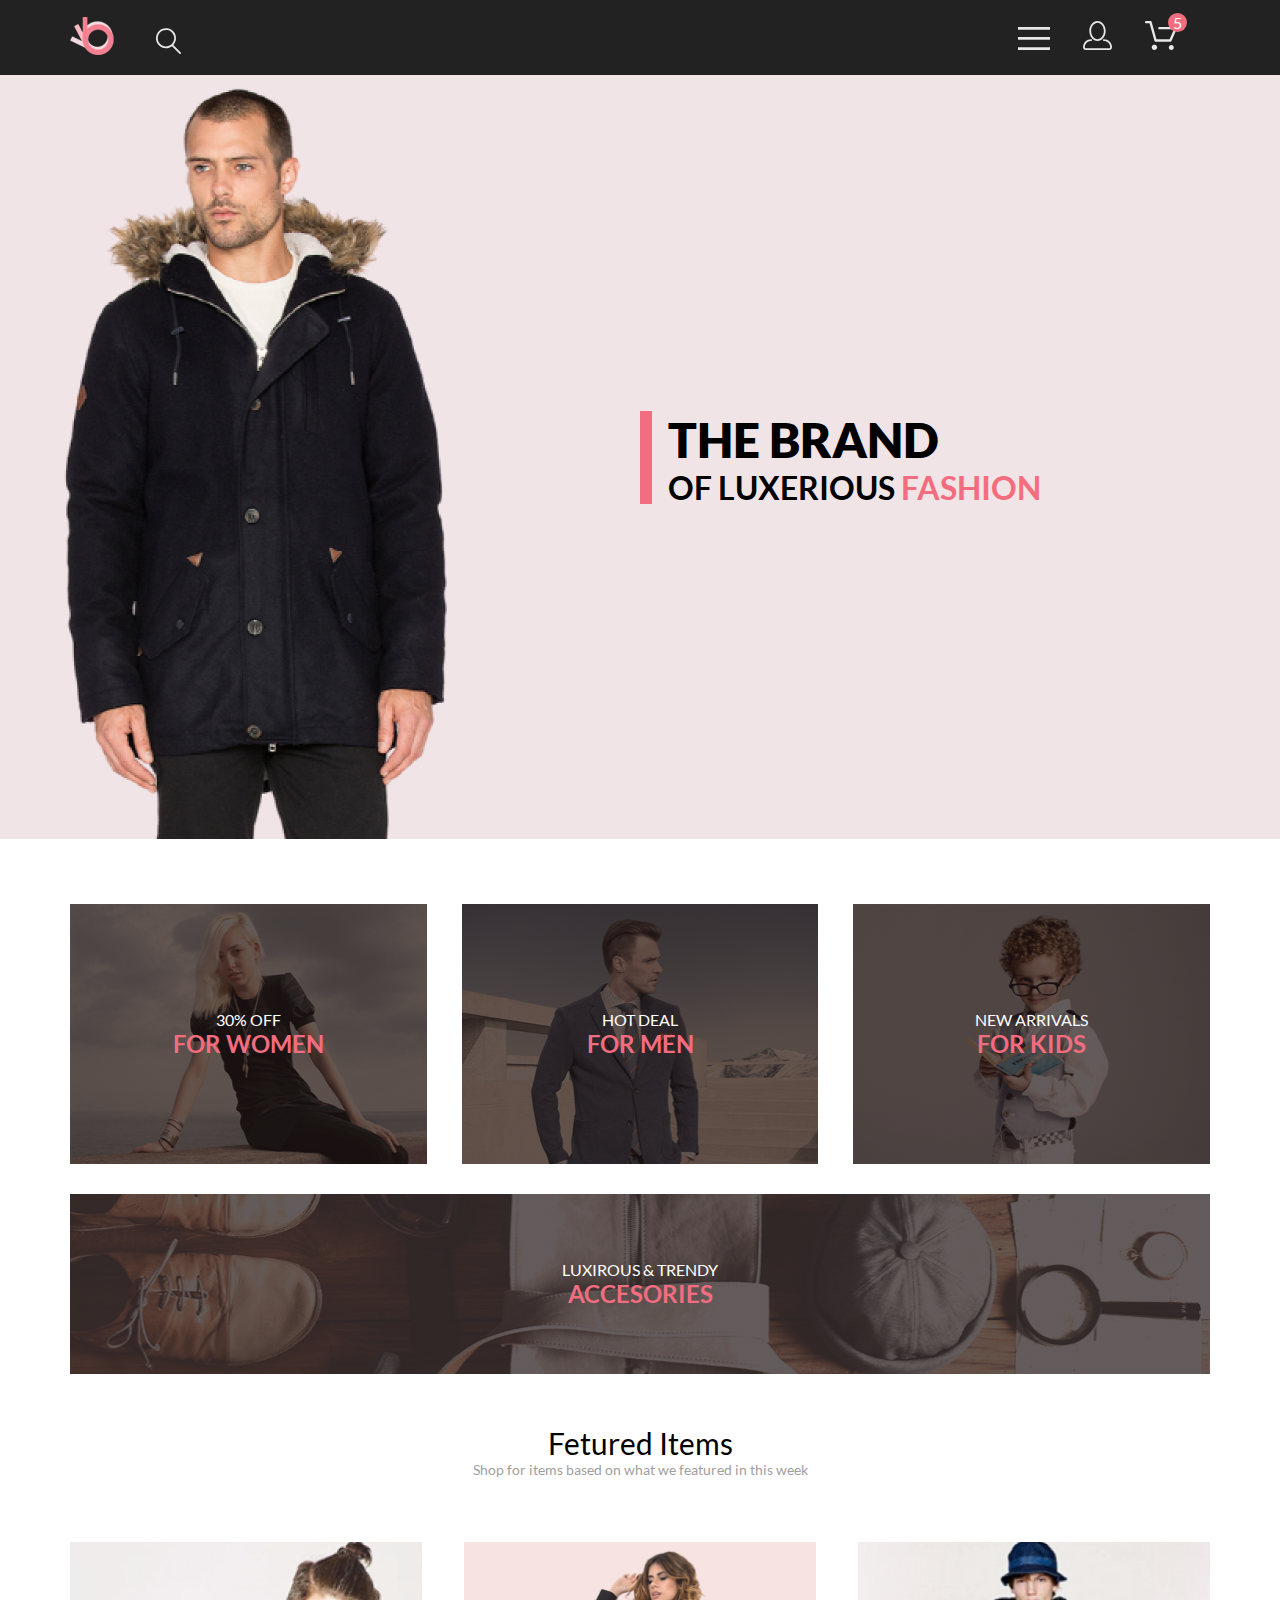
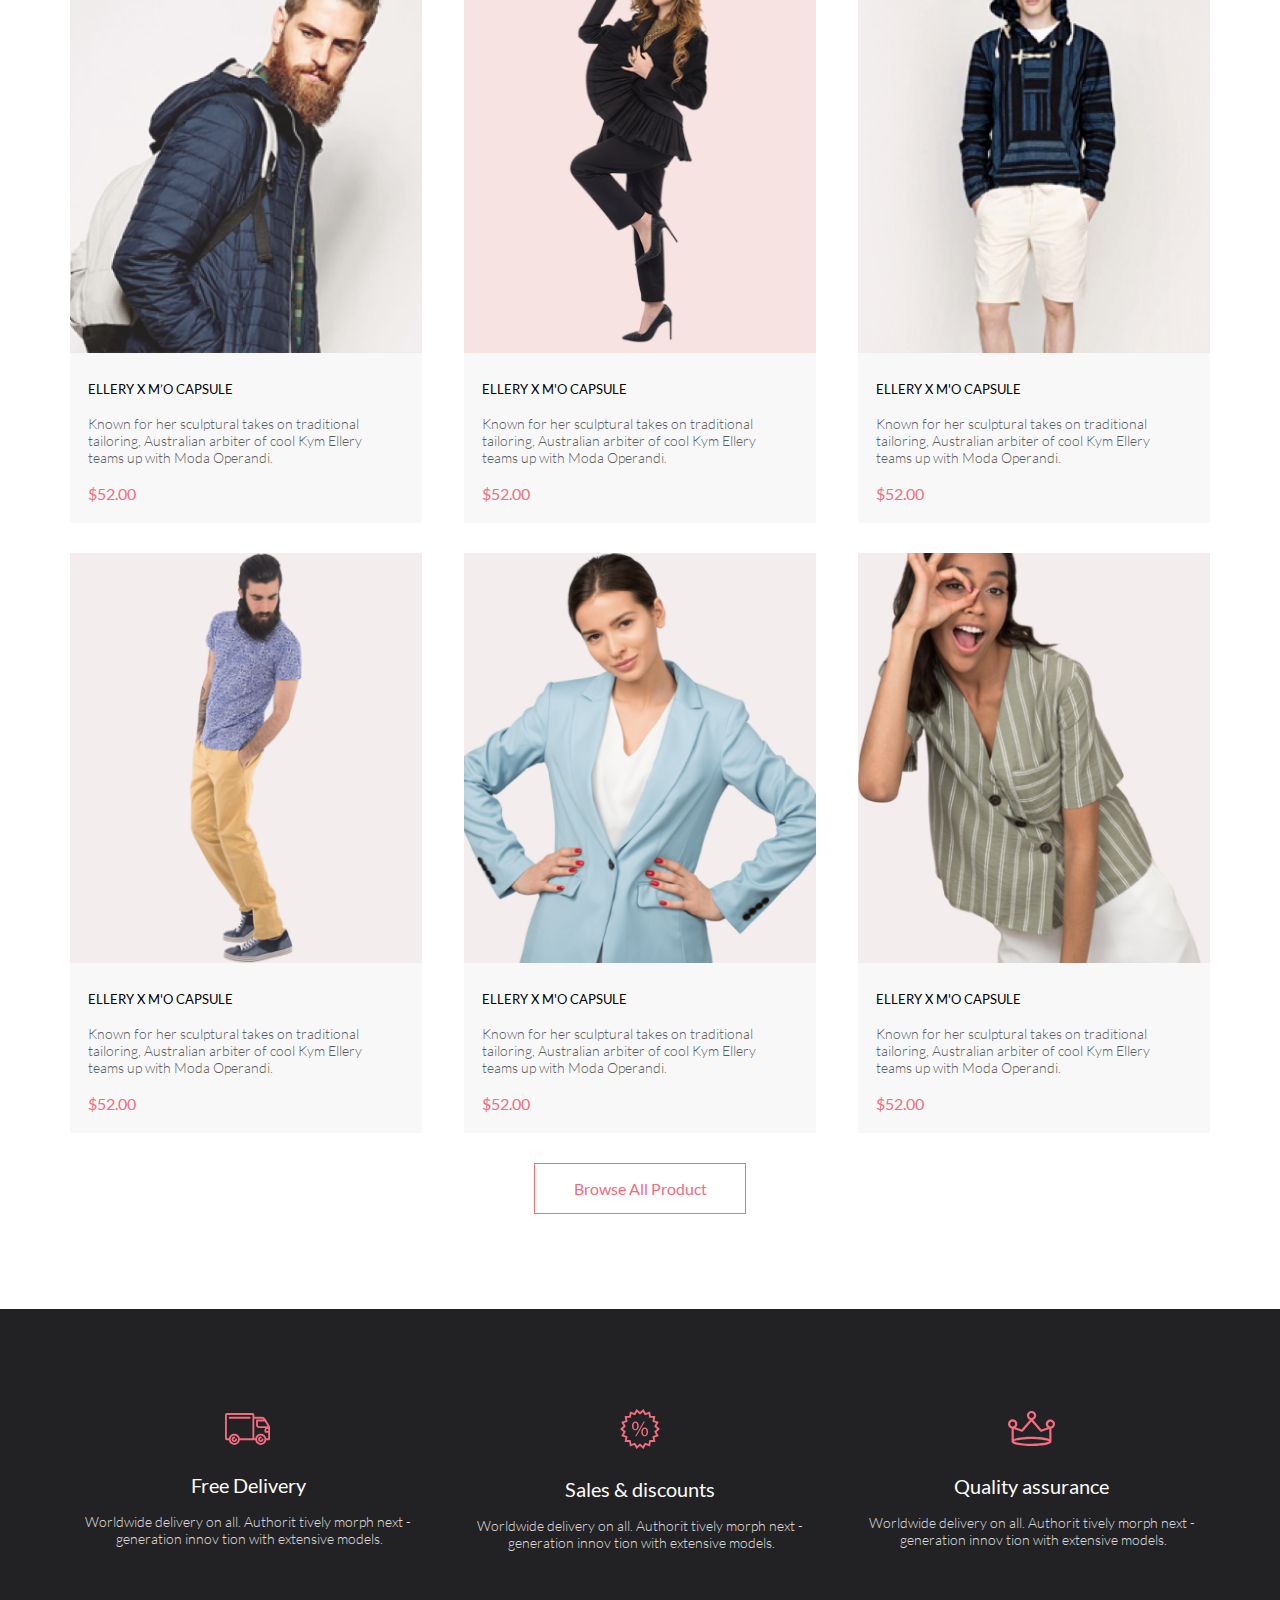
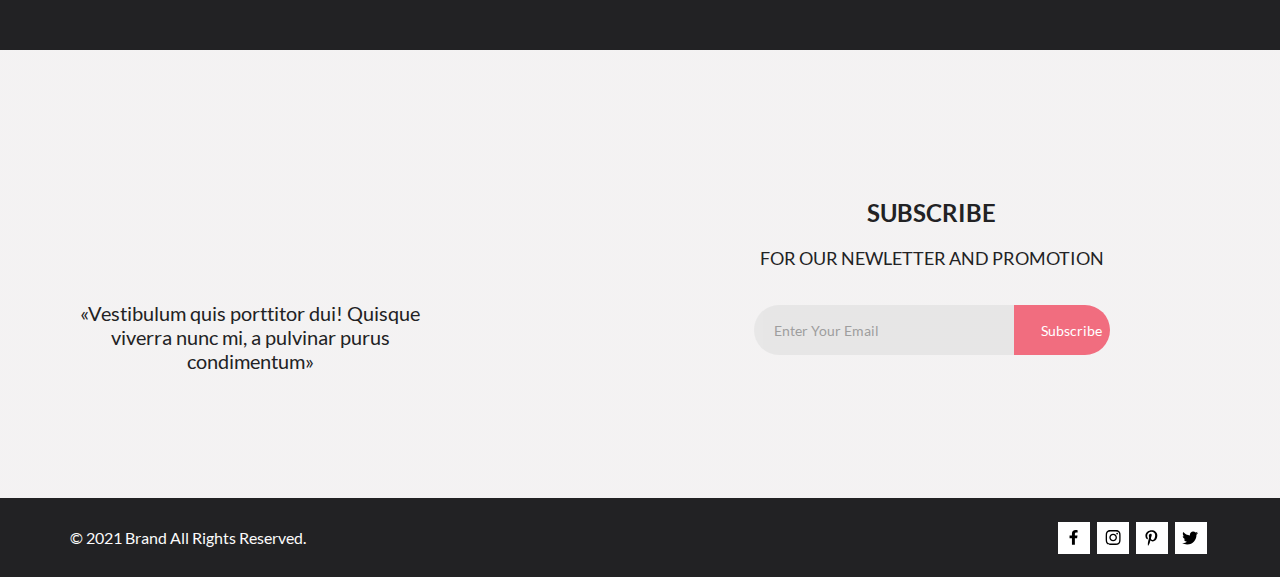
<file: index.html>
<!DOCTYPE html>
<html lang="en">

<head>
    <meta charset="UTF-8">
    <meta http-equiv="X-UA-Compatible" content="IE=edge">
    <meta name="viewport" content="width=device-width, initial-scale=1.0">
    <title>lesson_7: index</title>
    <link rel="stylesheet" href="css/normalize.css">
    <link rel="stylesheet" href="css/style.css">
</head>

<body>

    <header class="header-global">
        <!-- Видим, что все элементы имеют максимальную ширину - оборачиваем в контейнер -->
        <!-- прописал в теге nav, не увидел зачем оборачивать отдельно -->
        <!-- картинки меню являются декоративными, поэтому необходимо располагать в backgroung-image -->
        <div class="menu container">
            <ul class="menu-listing">
                <li class="menu-item menu-item-logo">
                    <a href="index.html" class="menu_logo disp_block">
                        <img src="img/logo.svg" alt="Логотип">
                    </a>
                <li class="menu-item menu-search">
                    <form action="#" class="menu-search-form disp_block">
                        <input class="menu-search-btn" id="menu-search-btn" type="search">
                        <label for="menu-search-btn">
                            <svg width="27" height="28" viewBox="0 0 27 28" fill="none"
                                xmlns="http://www.w3.org/2000/svg">
                                <path
                                    d="M19.0596 17.6259C20.6713 15.8658 21.6282 13.6048 21.7698 11.2225C21.9113 8.84018 21.2288 6.48173 19.8369 4.54318C18.445 2.60463 16.4285 1.20404 14.126 0.576619C11.8234 -0.0508009 9.3751 0.13316 7.19217 1.09761C5.00923 2.06205 3.22462 3.74825 2.13804 5.87302C1.05145 7.9978 0.729054 10.4318 1.225 12.7661C1.72094 15.1005 3.00501 17.1932 4.86158 18.6927C6.71815 20.1922 9.03413 21.0072 11.4206 21.0009C13.673 21.004 15.8645 20.27 17.6606 18.9109L25.4086 26.7179C25.4941 26.807 25.5965 26.8781 25.7099 26.927C25.8232 26.9759 25.9452 27.0017 26.0686 27.0029C26.1923 27.0033 26.3148 26.9782 26.4283 26.9292C26.5419 26.8801 26.6441 26.8082 26.7286 26.7179C26.9025 26.537 26.9997 26.2958 26.9997 26.0449C26.9997 25.794 26.9025 25.5528 26.7286 25.3719L19.0596 17.6259ZM2.88662 10.5009C2.89946 8.81563 3.41094 7.17187 4.35659 5.77685C5.30224 4.38183 6.63972 3.29801 8.20044 2.662C9.76115 2.02599 11.4752 1.86627 13.1266 2.20298C14.7779 2.53969 16.2926 3.35775 17.4797 4.55404C18.6668 5.75033 19.4732 7.27129 19.7972 8.92519C20.1212 10.5791 19.9483 12.2919 19.3002 13.8476C18.6522 15.4034 17.5581 16.7325 16.1559 17.6674C14.7536 18.6023 13.1059 19.1011 11.4206 19.1009C9.14916 19.0901 6.97482 18.1784 5.37484 16.566C3.77486 14.9537 2.87998 12.7724 2.88662 10.5009Z" />
                            </svg>
                        </label>
                    </form>
            </ul>
            <ul class="menu-listing">
                <li class="menu-item menu-trigger">
                    <nav class="menu-item-nav">
                        <input class="menu-switch" id="menu-switch" type="checkbox">
                        <label class="menu-btn" for="menu-switch">
                            <svg class="menu-svg-icon" width="32" height="23" viewBox="0 0 32 23" fill="none"
                                xmlns="http://www.w3.org/2000/svg">
                                <path d="M0 23V20.31H32V23H0ZM0 12.76V10.07H32V12.76H0ZM0 2.69V0H32V2.69H0Z" />
                            </svg>
                        </label>
                        <div class="menu-list">
                            <button class="menu-list-close-btn">
                                <svg width="13" height="13" viewBox="0 0 13 13" fill="none"
                                    xmlns="http://www.w3.org/2000/svg">
                                    <path
                                        d="M7.4158 6.00409L11.7158 1.71409C11.9041 1.52579 12.0099 1.27039 12.0099 1.00409C12.0099 0.73779 11.9041 0.482395 11.7158 0.294092C11.5275 0.105788 11.2721 0 11.0058 0C10.7395 0 10.4841 0.105788 10.2958 0.294092L6.0058 4.59409L1.7158 0.294092C1.52749 0.105788 1.2721 -1.9841e-09 1.0058 0C0.739497 1.9841e-09 0.484102 0.105788 0.295798 0.294092C0.107495 0.482395 0.0017066 0.73779 0.0017066 1.00409C0.0017066 1.27039 0.107495 1.52579 0.295798 1.71409L4.5958 6.00409L0.295798 10.2941C0.20207 10.3871 0.127676 10.4977 0.0769072 10.6195C0.0261385 10.7414 0 10.8721 0 11.0041C0 11.1361 0.0261385 11.2668 0.0769072 11.3887C0.127676 11.5105 0.20207 11.6211 0.295798 11.7141C0.388761 11.8078 0.499362 11.8822 0.621222 11.933C0.743081 11.9838 0.873786 12.0099 1.0058 12.0099C1.13781 12.0099 1.26852 11.9838 1.39038 11.933C1.51223 11.8822 1.62284 11.8078 1.7158 11.7141L6.0058 7.41409L10.2958 11.7141C10.3888 11.8078 10.4994 11.8822 10.6212 11.933C10.7431 11.9838 10.8738 12.0099 11.0058 12.0099C11.1378 12.0099 11.2685 11.9838 11.3904 11.933C11.5122 11.8822 11.6228 11.8078 11.7158 11.7141C11.8095 11.6211 11.8839 11.5105 11.9347 11.3887C11.9855 11.2668 12.0116 11.1361 12.0116 11.0041C12.0116 10.8721 11.9855 10.7414 11.9347 10.6195C11.8839 10.4977 11.8095 10.3871 11.7158 10.2941L7.4158 6.00409Z" />
                                </svg>
                            </button>
                            <span class="menu-list-title">menu</span>
                            <ul class="menu-list-listing">
                                <li class="menu-list-item">
                                    <a href="catalog.html">man</a>
                                    <ul class="menu-sublist">
                                        <li class="menu-sublist-item">
                                            <a href="catalog.html">Accessories</a>
                                        </li>
                                        <li class="menu-sublist-item">
                                            <a href="catalog.html">Bags</a>
                                        </li>
                                        <li class="menu-sublist-item">
                                            <a href="catalog.html">Denim</a>
                                        </li>
                                        <li class="menu-sublist-item">
                                            <a href="catalog.html">T-Shirts</a>
                                        </li>
                                    </ul>
                                </li>
                                <li class="menu-list-item">
                                    <a href="#">woman</a>
                                    <ul class="menu-sublist">
                                        <li class="menu-sublist-item">
                                            <a href="#">Accessories</a>
                                        </li>
                                        <li class="menu-sublist-item">
                                            <a href="#">Jackets &amp;&nbsp;Coats</a>
                                        </li>
                                        <li class="menu-sublist-item">
                                            <a href="#">Polos</a>
                                        </li>
                                        <li class="menu-sublist-item">
                                            <a href="#">T-Shirts</a>
                                        </li>
                                        <li class="menu-sublist-item">
                                            <a href="#">Shirts</a>
                                        </li>
                                    </ul>
                                </li>
                                <li class="menu-list-item">
                                    <a href="#">kids</a>
                                    <ul class="menu-sublist">
                                        <li class="menu-sublist-item">
                                            <a href="#">Accessories</a>
                                        </li>
                                        <li class="menu-sublist-item">
                                            <a href="#">Jackets &amp;&nbsp;Coats</a>
                                        </li>
                                        <li class="menu-sublist-item">
                                            <a href="#">Polos</a>
                                        </li>
                                        <li class="menu-sublist-item">
                                            <a href="#">T-Shirts</a>
                                        </li>
                                        <li class="menu-sublist-item">
                                            <a href="#">Shirts</a>
                                        </li>
                                        <li class="menu-sublist-item">
                                            <a href="#">Bags</a>
                                        </li>
                                    </ul>
                                </li>
                            </ul>
                        </div>
                    </nav>

                <li class="menu-item menu-user">
                    <button class="menu-item-btn disp_block" onclick="location.href='registration.html';">
                        <svg class="menu-svg-icon" width="29" height="29" viewBox="0 0 29 29"
                            xmlns="http://www.w3.org/2000/svg">
                            <path
                                d="M14.5 19.937C19 19.937 22.656 15.464 22.656 9.968C22.656 4.472 19 0 14.5 0C13.3631 0.0217413 12.2463 0.303398 11.2351 0.823397C10.2239 1.34339 9.34507 2.08794 8.66602 3C7.12663 4.99573 6.30819 7.45381 6.34399 9.974C6.34399 15.465 10 19.937 14.5 19.937ZM14.5 1.813C18 1.813 20.844 5.472 20.844 9.969C20.844 14.466 17.998 18.125 14.5 18.125C11.002 18.125 8.15603 14.465 8.15503 9.969C8.15403 5.473 11 1.813 14.5 1.813ZM20.844 18.125C20.6036 18.125 20.373 18.2205 20.203 18.3905C20.033 18.5605 19.9375 18.7911 19.9375 19.0315C19.9375 19.2719 20.033 19.5025 20.203 19.6725C20.373 19.8425 20.6036 19.938 20.844 19.938C22.526 19.9399 24.1386 20.6088 25.3279 21.7982C26.5172 22.9875 27.1861 24.6 27.188 26.282C27.1875 26.5221 27.0918 26.7523 26.922 26.9221C26.7522 27.0918 26.5221 27.1875 26.282 27.188H2.71997C2.47985 27.1875 2.24975 27.0918 2.07996 26.9221C1.91016 26.7523 1.81449 26.5221 1.81396 26.282C1.81608 24.6001 2.48517 22.9877 3.67444 21.7985C4.86371 20.6092 6.47608 19.9401 8.15796 19.938C8.39824 19.938 8.62868 19.8425 8.79858 19.6726C8.96849 19.5027 9.06396 19.2723 9.06396 19.032C9.06396 18.7917 8.96849 18.5613 8.79858 18.3914C8.62868 18.2215 8.39824 18.126 8.15796 18.126C5.99541 18.1279 3.92201 18.9875 2.39258 20.5164C0.863144 22.0453 0.00264777 24.1185 0 26.281C0.000794067 27.0019 0.287502 27.693 0.797241 28.2027C1.30698 28.7125 1.99811 28.9992 2.71899 29H26.282C27.0027 28.9989 27.6936 28.7121 28.2031 28.2024C28.7126 27.6927 28.9992 27.0017 29 26.281C28.9974 24.1187 28.1372 22.0457 26.6083 20.5168C25.0793 18.9878 23.0063 18.1276 20.844 18.125Z" />
                        </svg>
                    </button>
                <li class="menu-item menu-cart">
                    <button class="menu-item-btn disp_block" onclick="location.href='cart.html';">
                        <svg class="menu-svg-icon" width="32" height="29" viewBox="0 0 32 29"
                            xmlns="http://www.w3.org/2000/svg">
                            <path
                                d="M26.1998 29C25.5521 28.9738 24.9404 28.6948 24.4961 28.2227C24.0518 27.7506 23.8103 27.1232 23.8234 26.475C23.8365 25.8269 24.1032 25.2097 24.5662 24.7559C25.0292 24.3022 25.6516 24.048 26.2999 24.048C26.9482 24.048 27.5706 24.3022 28.0336 24.7559C28.4966 25.2097 28.7633 25.8269 28.7764 26.475C28.7895 27.1232 28.5479 27.7506 28.1036 28.2227C27.6593 28.6948 27.0477 28.9738 26.3999 29H26.1998ZM6.75183 26.32C6.75183 25.79 6.90901 25.2718 7.20349 24.8311C7.49797 24.3904 7.91654 24.0469 8.40625 23.844C8.89596 23.6412 9.43484 23.5881 9.95471 23.6915C10.4746 23.7949 10.9521 24.0502 11.3269 24.425C11.7017 24.7998 11.957 25.2773 12.0604 25.7972C12.1638 26.317 12.1107 26.8559 11.9078 27.3456C11.705 27.8353 11.3615 28.2539 10.9208 28.5483C10.4801 28.8428 9.96194 29 9.43188 29C9.07977 29.0003 8.73102 28.9311 8.40564 28.7966C8.08026 28.662 7.7846 28.4646 7.53552 28.2158C7.28645 27.9669 7.08891 27.6713 6.9541 27.3461C6.81929 27.0208 6.74988 26.6721 6.74988 26.32H6.75183ZM10.5519 20.686C10.2924 20.6868 10.0398 20.6024 9.83301 20.4457C9.62617 20.2891 9.47648 20.0689 9.40686 19.819L4.57385 2.36401H1.18091C0.867422 2.36401 0.566761 2.23947 0.345093 2.01781C0.123425 1.79614 -0.00109863 1.49549 -0.00109863 1.18201C-0.00109863 0.868519 0.123425 0.567873 0.345093 0.346205C0.566761 0.124537 0.867422 5.81268e-06 1.18091 5.81268e-06H5.46191C5.7214 -0.00080736 5.97394 0.0837201 6.18066 0.240568C6.38739 0.397416 6.53674 0.617884 6.60583 0.868006L11.4388 18.323H24.6168L28.9999 8.27501H14.3999C14.2417 8.27961 14.0843 8.25242 13.9368 8.19507C13.7893 8.13771 13.6548 8.05134 13.5413 7.94108C13.4277 7.83082 13.3375 7.69891 13.2759 7.55315C13.2143 7.40739 13.1825 7.25075 13.1825 7.0925C13.1825 6.93426 13.2143 6.77762 13.2759 6.63186C13.3375 6.4861 13.4277 6.35419 13.5413 6.24393C13.6548 6.13367 13.7893 6.0473 13.9368 5.98994C14.0843 5.93259 14.2417 5.90541 14.3999 5.91001H30.8129C31.0086 5.90996 31.2011 5.95866 31.3733 6.05172C31.5454 6.14478 31.6917 6.27926 31.7988 6.44301C31.9067 6.60729 31.9723 6.79569 31.9897 6.99145C32.0072 7.18721 31.976 7.38424 31.8989 7.565L26.4939 19.977C26.4015 20.1876 26.2499 20.3668 26.0574 20.4927C25.8649 20.6186 25.6399 20.6858 25.4099 20.686H10.5519Z" />
                        </svg>
                        <span class="menu-cart-txt">5</span>
                    </button>
            </ul>
        </div>
    </header>

    <main>
        <!-- Раздел с заголовком продукции и сайта в целом... -->
        <section class="page-header page-header-index">
            <!-- Заголовок раздела, оборачиваем в header ??? -->
            <header class="page-header-title">
                <!-- <div class="page-header-title-icon background-color_brand_2"></div> -->
                <!-- Определили основной дополнительный цвет сайта -->
                <!-- background-color_brand_2 -->
                <!-- color_brand_2 -->
                <h1 class="page-header-txt">
                    <span class="page-header-txt-1">THE&nbsp;BRAND</span>
                    <span>OF&nbsp;LUXERIOUS&nbsp;<span class="color_brand_2">FASHION</span></span>
                </h1>
            </header>
        </section>

        <!-- Раздел с категориями продукции -->
        <section class="categories">
            <!-- Видим, что все элементы имеют максимальную ширину - оборачиваем в контейнер -->
            <div class="container">
                <ul class="categories-listing">
                    <li class="categories-item">
                        <!-- Не знаю, надо ли оборачивать в div содержимое элемента списка? -->
                        <a href="#" class="categories-item-link categories-item-bg-img-for-women">
                            <h3 class="categories-item-text">30%&nbsp;OFF<br>
                                <span class="categories-item-header color_brand_2">FOR&nbsp;WOMEN</span>
                            </h3>
                        </a>

                    <li class="categories-item">
                        <!-- Не знаю, надо ли оборачивать в div содержимое элемента списка? -->
                        <a href="catalog.html" class="categories-item-link categories-item-bg-img-for-men">
                            <h3 class="categories-item-text">HOT&nbsp;DEAL<br>
                                <span class="categories-item-header color_brand_2">FOR&nbsp;MEN</span>
                            </h3>
                        </a>
                    <li class="categories-item">
                        <!-- Не знаю, надо ли оборачивать в div содержимое элемента списка? -->
                        <a href="#" class="categories-item-link categories-item-bg-img-for-kids">
                            <h3 class="categories-item-text">NEW&nbsp;ARRIVALS<br>
                                <span class="categories-item-header color_brand_2">FOR&nbsp;KIDS</span>
                            </h3>
                        </a>
                    <li class="categories-item">
                        <!-- Не знаю, надо ли оборачивать в div содержимое элемента списка? -->
                        <a href="#" class="categories-item-link categories-item-bg-img-for-accesories">
                            <h3 class="categories-item-text">LUXIROUS&nbsp;&&nbsp;TRENDY<br>
                                <span class="categories-item-header color_brand_2">ACCESORIES</span>
                            </h3>
                        </a>
                </ul>
            </div>
        </section>

        <!-- Раздел с продукцией -->
        <section class="products">
            <div class="container">
                <header class="products-item-header products-header ">
                    <h2 class="products-header-title">Fetured Items</h2>
                    <p class="products-header-txt">Shop for items based on what we featured in this week</p>
                </header>
                <ul class="products-listing">
                    <li class="products-item">
                        <article class="products-item-article">
                            <div class="products-item-img-container">
                                <a href="product.html" class="products-item-link">
                                    <img src="img/product_1.png" alt="ELLERY X M'O CAPSULE" class="products-item-img">
                                </a>
                            </div>
                            <div class="products-item-details">
                                <a href="product.html" class="products-item-link products-item-details-header">
                                    <h3>ELLERY X&nbsp;M&rsquo;O CAPSULE</h3>
                                </a>
                                <a href="product.html" class="products-item-link products-item-details-title">
                                    <p class="text">Known for her sculptural takes on&nbsp;traditional tailoring,
                                        Australian
                                        arbiter of&nbsp;cool Kym Ellery teams up&nbsp;with Moda Operandi.</p>
                                </a>
                                <a href="product.html"
                                    class="products-item-link color_brand_2 products-item-details-price">
                                    $52.00
                                </a>
                            </div>
                            <button class="products-item-cart-btn">
                                <svg width="27" height="25" viewBox="0 0 27 25" xmlns="http://www.w3.org/2000/svg">
                                    <path
                                        d="M21.876 22.2662C21.921 22.2549 21.9423 22.2339 21.96 22.2129C21.9678 22.2037 21.9756 22.1946 21.9835 22.1855C22.02 22.1438 22.0233 22.0553 22.0224 22.0105C22.0092 21.9044 21.9185 21.8315 21.8412 21.8315C21.8375 21.8315 21.8336 21.8317 21.8312 21.8318C21.7531 21.8372 21.6653 21.9409 21.6719 22.0625C21.6813 22.1793 21.7675 22.2662 21.8392 22.2662H21.876ZM8.21954 22.2599C8.31873 22.2599 8.39935 22.1655 8.39935 22.0496C8.39935 21.9341 8.31873 21.8401 8.21954 21.8401C8.12042 21.8401 8.03973 21.9341 8.03973 22.0496C8.03973 22.1655 8.12042 22.2599 8.21954 22.2599ZM21.9995 24.2662C21.9517 24.2662 21.8878 24.2662 21.8392 24.2662C20.7017 24.2662 19.7567 23.3545 19.6765 22.198C19.5964 20.9929 20.4937 19.9183 21.6953 19.8364C21.7441 19.8331 21.7928 19.8315 21.8412 19.8315C22.9799 19.8315 23.9413 20.7324 24.019 21.8884C24.0505 22.4915 23.8741 23.0612 23.4898 23.5012C23.1055 23.9575 22.5764 24.2177 21.9995 24.2662ZM8.21954 24.2599C7.01532 24.2599 6.03973 23.2709 6.03973 22.0496C6.03973 20.8291 7.01532 19.8401 8.21954 19.8401C9.42371 19.8401 10.3994 20.8291 10.3994 22.0496C10.3994 23.2709 9.42371 24.2599 8.21954 24.2599ZM21.1984 17.3938H9.13306C8.70013 17.3938 8.31586 17.1005 8.20331 16.6775L4.27753 2.24768H1.52173C0.993408 2.24768 0.560547 1.80859 0.560547 1.27039C0.560547 0.733032 0.993408 0.292969 1.52173 0.292969H4.99933C5.43134 0.292969 5.81561 0.586304 5.9281 1.01025L9.85394 15.4391H20.5576L24.1144 7.13379H12.2578C11.7286 7.13379 11.2957 6.69373 11.2957 6.15649C11.2957 5.61914 11.7286 5.17908 12.2578 5.17908H25.5886C25.9091 5.17908 26.2141 5.34192 26.3896 5.61914C26.566 5.89539 26.5984 6.23743 26.4697 6.547L22.0795 16.807C21.9193 17.1653 21.5827 17.3938 21.1984 17.3938Z" />
                                </svg>
                                <span>Add to Cart</span>
                            </button>
                        </article>
                    </li>
                    <li class="products-item">
                        <article class="products-item-article">
                            <div class="products-item-img-container">
                                <a href="product.html" class="products-item-link">
                                    <img src="img/product_2.png" alt="ELLERY X M'O CAPSULE" class="products-item-img">
                                </a>
                            </div>
                            <div class="products-item-details">
                                <a href="product.html" class="products-item-link products-item-details-header">
                                    <h3>ELLERY X M'O CAPSULE</h3>
                                </a>
                                <a href="product.html" class="products-item-link products-item-details-title">
                                    <p class="text">Known for her sculptural takes on&nbsp;traditional tailoring,
                                        Australian
                                        arbiter of&nbsp;cool Kym Ellery teams up&nbsp;with Moda Operandi.</p>
                                </a>
                                <a href="product.html"
                                    class="products-item-link color_brand_2 products-item-details-price">
                                    $52.00
                                </a>
                            </div>
                            <button class="products-item-cart-btn">
                                <svg width="27" height="25" viewBox="0 0 27 25" xmlns="http://www.w3.org/2000/svg">
                                    <path
                                        d="M21.876 22.2662C21.921 22.2549 21.9423 22.2339 21.96 22.2129C21.9678 22.2037 21.9756 22.1946 21.9835 22.1855C22.02 22.1438 22.0233 22.0553 22.0224 22.0105C22.0092 21.9044 21.9185 21.8315 21.8412 21.8315C21.8375 21.8315 21.8336 21.8317 21.8312 21.8318C21.7531 21.8372 21.6653 21.9409 21.6719 22.0625C21.6813 22.1793 21.7675 22.2662 21.8392 22.2662H21.876ZM8.21954 22.2599C8.31873 22.2599 8.39935 22.1655 8.39935 22.0496C8.39935 21.9341 8.31873 21.8401 8.21954 21.8401C8.12042 21.8401 8.03973 21.9341 8.03973 22.0496C8.03973 22.1655 8.12042 22.2599 8.21954 22.2599ZM21.9995 24.2662C21.9517 24.2662 21.8878 24.2662 21.8392 24.2662C20.7017 24.2662 19.7567 23.3545 19.6765 22.198C19.5964 20.9929 20.4937 19.9183 21.6953 19.8364C21.7441 19.8331 21.7928 19.8315 21.8412 19.8315C22.9799 19.8315 23.9413 20.7324 24.019 21.8884C24.0505 22.4915 23.8741 23.0612 23.4898 23.5012C23.1055 23.9575 22.5764 24.2177 21.9995 24.2662ZM8.21954 24.2599C7.01532 24.2599 6.03973 23.2709 6.03973 22.0496C6.03973 20.8291 7.01532 19.8401 8.21954 19.8401C9.42371 19.8401 10.3994 20.8291 10.3994 22.0496C10.3994 23.2709 9.42371 24.2599 8.21954 24.2599ZM21.1984 17.3938H9.13306C8.70013 17.3938 8.31586 17.1005 8.20331 16.6775L4.27753 2.24768H1.52173C0.993408 2.24768 0.560547 1.80859 0.560547 1.27039C0.560547 0.733032 0.993408 0.292969 1.52173 0.292969H4.99933C5.43134 0.292969 5.81561 0.586304 5.9281 1.01025L9.85394 15.4391H20.5576L24.1144 7.13379H12.2578C11.7286 7.13379 11.2957 6.69373 11.2957 6.15649C11.2957 5.61914 11.7286 5.17908 12.2578 5.17908H25.5886C25.9091 5.17908 26.2141 5.34192 26.3896 5.61914C26.566 5.89539 26.5984 6.23743 26.4697 6.547L22.0795 16.807C21.9193 17.1653 21.5827 17.3938 21.1984 17.3938Z" />
                                </svg>
                                <span>Add to Cart</span>
                            </button>
                        </article>
                    </li>
                    <li class="products-item">
                        <article class="products-item-article">
                            <div class="products-item-img-container">
                                <a href="product.html" class="products-item-link">
                                    <img src="img/product_3.png" alt="ELLERY X M'O CAPSULE" class="products-item-img">
                                </a>
                            </div>
                            <div class="products-item-details">
                                <a href="product.html" class="products-item-link products-item-details-header">
                                    <h3>ELLERY X M'O CAPSULE</h3>
                                </a>
                                <a href="product.html" class="products-item-link products-item-details-title">
                                    <p class="text">Known for her sculptural takes on&nbsp;traditional tailoring,
                                        Australian
                                        arbiter of&nbsp;cool Kym Ellery teams up&nbsp;with Moda Operandi.</p>
                                </a>
                                <a href="product.html"
                                    class="products-item-link color_brand_2 products-item-details-price">
                                    $52.00
                                </a>
                            </div>
                            <button class="products-item-cart-btn">
                                <svg width="27" height="25" viewBox="0 0 27 25" xmlns="http://www.w3.org/2000/svg">
                                    <path
                                        d="M21.876 22.2662C21.921 22.2549 21.9423 22.2339 21.96 22.2129C21.9678 22.2037 21.9756 22.1946 21.9835 22.1855C22.02 22.1438 22.0233 22.0553 22.0224 22.0105C22.0092 21.9044 21.9185 21.8315 21.8412 21.8315C21.8375 21.8315 21.8336 21.8317 21.8312 21.8318C21.7531 21.8372 21.6653 21.9409 21.6719 22.0625C21.6813 22.1793 21.7675 22.2662 21.8392 22.2662H21.876ZM8.21954 22.2599C8.31873 22.2599 8.39935 22.1655 8.39935 22.0496C8.39935 21.9341 8.31873 21.8401 8.21954 21.8401C8.12042 21.8401 8.03973 21.9341 8.03973 22.0496C8.03973 22.1655 8.12042 22.2599 8.21954 22.2599ZM21.9995 24.2662C21.9517 24.2662 21.8878 24.2662 21.8392 24.2662C20.7017 24.2662 19.7567 23.3545 19.6765 22.198C19.5964 20.9929 20.4937 19.9183 21.6953 19.8364C21.7441 19.8331 21.7928 19.8315 21.8412 19.8315C22.9799 19.8315 23.9413 20.7324 24.019 21.8884C24.0505 22.4915 23.8741 23.0612 23.4898 23.5012C23.1055 23.9575 22.5764 24.2177 21.9995 24.2662ZM8.21954 24.2599C7.01532 24.2599 6.03973 23.2709 6.03973 22.0496C6.03973 20.8291 7.01532 19.8401 8.21954 19.8401C9.42371 19.8401 10.3994 20.8291 10.3994 22.0496C10.3994 23.2709 9.42371 24.2599 8.21954 24.2599ZM21.1984 17.3938H9.13306C8.70013 17.3938 8.31586 17.1005 8.20331 16.6775L4.27753 2.24768H1.52173C0.993408 2.24768 0.560547 1.80859 0.560547 1.27039C0.560547 0.733032 0.993408 0.292969 1.52173 0.292969H4.99933C5.43134 0.292969 5.81561 0.586304 5.9281 1.01025L9.85394 15.4391H20.5576L24.1144 7.13379H12.2578C11.7286 7.13379 11.2957 6.69373 11.2957 6.15649C11.2957 5.61914 11.7286 5.17908 12.2578 5.17908H25.5886C25.9091 5.17908 26.2141 5.34192 26.3896 5.61914C26.566 5.89539 26.5984 6.23743 26.4697 6.547L22.0795 16.807C21.9193 17.1653 21.5827 17.3938 21.1984 17.3938Z" />
                                </svg>
                                <span>Add to Cart</span>
                            </button>
                        </article>
                    </li>
                    <li class="products-item">
                        <article class="products-item-article">
                            <div class="products-item-img-container">
                                <a href="product.html" class="products-item-link">
                                    <img src="img/product_4.png" alt="ELLERY X M'O CAPSULE" class="products-item-img">
                                </a>
                            </div>
                            <div class="products-item-details">
                                <a href="product.html" class="products-item-link products-item-details-header">
                                    <h3>ELLERY X M'O CAPSULE</h3>
                                </a>
                                <a href="product.html" class="products-item-link products-item-details-title">
                                    <p class="text">Known for her sculptural takes on&nbsp;traditional tailoring,
                                        Australian
                                        arbiter of&nbsp;cool Kym Ellery teams up&nbsp;with Moda Operandi.</p>
                                </a>
                                <a href="product.html"
                                    class="products-item-link color_brand_2 products-item-details-price">
                                    $52.00
                                </a>
                            </div>
                            <button class="products-item-cart-btn">
                                <svg width="27" height="25" viewBox="0 0 27 25" xmlns="http://www.w3.org/2000/svg">
                                    <path
                                        d="M21.876 22.2662C21.921 22.2549 21.9423 22.2339 21.96 22.2129C21.9678 22.2037 21.9756 22.1946 21.9835 22.1855C22.02 22.1438 22.0233 22.0553 22.0224 22.0105C22.0092 21.9044 21.9185 21.8315 21.8412 21.8315C21.8375 21.8315 21.8336 21.8317 21.8312 21.8318C21.7531 21.8372 21.6653 21.9409 21.6719 22.0625C21.6813 22.1793 21.7675 22.2662 21.8392 22.2662H21.876ZM8.21954 22.2599C8.31873 22.2599 8.39935 22.1655 8.39935 22.0496C8.39935 21.9341 8.31873 21.8401 8.21954 21.8401C8.12042 21.8401 8.03973 21.9341 8.03973 22.0496C8.03973 22.1655 8.12042 22.2599 8.21954 22.2599ZM21.9995 24.2662C21.9517 24.2662 21.8878 24.2662 21.8392 24.2662C20.7017 24.2662 19.7567 23.3545 19.6765 22.198C19.5964 20.9929 20.4937 19.9183 21.6953 19.8364C21.7441 19.8331 21.7928 19.8315 21.8412 19.8315C22.9799 19.8315 23.9413 20.7324 24.019 21.8884C24.0505 22.4915 23.8741 23.0612 23.4898 23.5012C23.1055 23.9575 22.5764 24.2177 21.9995 24.2662ZM8.21954 24.2599C7.01532 24.2599 6.03973 23.2709 6.03973 22.0496C6.03973 20.8291 7.01532 19.8401 8.21954 19.8401C9.42371 19.8401 10.3994 20.8291 10.3994 22.0496C10.3994 23.2709 9.42371 24.2599 8.21954 24.2599ZM21.1984 17.3938H9.13306C8.70013 17.3938 8.31586 17.1005 8.20331 16.6775L4.27753 2.24768H1.52173C0.993408 2.24768 0.560547 1.80859 0.560547 1.27039C0.560547 0.733032 0.993408 0.292969 1.52173 0.292969H4.99933C5.43134 0.292969 5.81561 0.586304 5.9281 1.01025L9.85394 15.4391H20.5576L24.1144 7.13379H12.2578C11.7286 7.13379 11.2957 6.69373 11.2957 6.15649C11.2957 5.61914 11.7286 5.17908 12.2578 5.17908H25.5886C25.9091 5.17908 26.2141 5.34192 26.3896 5.61914C26.566 5.89539 26.5984 6.23743 26.4697 6.547L22.0795 16.807C21.9193 17.1653 21.5827 17.3938 21.1984 17.3938Z" />
                                </svg>
                                <span>Add to Cart</span>
                            </button>
                        </article>
                    </li>
                    <li class="products-item">
                        <article class="products-item-article">
                            <div class="products-item-img-container">
                                <a href="product.html" class="products-item-link">
                                    <img src="img/product_5.png" alt="ELLERY X M'O CAPSULE" class="products-item-img">
                                </a>
                            </div>
                            <div class="products-item-details">
                                <a href="product.html" class="products-item-link products-item-details-header">
                                    <h3>ELLERY X M'O CAPSULE</h3>
                                </a>
                                <a href="product.html" class="products-item-link products-item-details-title">
                                    <p class="text">Known for her sculptural takes on&nbsp;traditional tailoring,
                                        Australian
                                        arbiter of&nbsp;cool Kym Ellery teams up&nbsp;with Moda Operandi.</p>
                                </a>
                                <a href="product.html"
                                    class="products-item-link color_brand_2 products-item-details-price">
                                    $52.00
                                </a>
                            </div>
                            <button class="products-item-cart-btn">
                                <svg width="27" height="25" viewBox="0 0 27 25" xmlns="http://www.w3.org/2000/svg">
                                    <path
                                        d="M21.876 22.2662C21.921 22.2549 21.9423 22.2339 21.96 22.2129C21.9678 22.2037 21.9756 22.1946 21.9835 22.1855C22.02 22.1438 22.0233 22.0553 22.0224 22.0105C22.0092 21.9044 21.9185 21.8315 21.8412 21.8315C21.8375 21.8315 21.8336 21.8317 21.8312 21.8318C21.7531 21.8372 21.6653 21.9409 21.6719 22.0625C21.6813 22.1793 21.7675 22.2662 21.8392 22.2662H21.876ZM8.21954 22.2599C8.31873 22.2599 8.39935 22.1655 8.39935 22.0496C8.39935 21.9341 8.31873 21.8401 8.21954 21.8401C8.12042 21.8401 8.03973 21.9341 8.03973 22.0496C8.03973 22.1655 8.12042 22.2599 8.21954 22.2599ZM21.9995 24.2662C21.9517 24.2662 21.8878 24.2662 21.8392 24.2662C20.7017 24.2662 19.7567 23.3545 19.6765 22.198C19.5964 20.9929 20.4937 19.9183 21.6953 19.8364C21.7441 19.8331 21.7928 19.8315 21.8412 19.8315C22.9799 19.8315 23.9413 20.7324 24.019 21.8884C24.0505 22.4915 23.8741 23.0612 23.4898 23.5012C23.1055 23.9575 22.5764 24.2177 21.9995 24.2662ZM8.21954 24.2599C7.01532 24.2599 6.03973 23.2709 6.03973 22.0496C6.03973 20.8291 7.01532 19.8401 8.21954 19.8401C9.42371 19.8401 10.3994 20.8291 10.3994 22.0496C10.3994 23.2709 9.42371 24.2599 8.21954 24.2599ZM21.1984 17.3938H9.13306C8.70013 17.3938 8.31586 17.1005 8.20331 16.6775L4.27753 2.24768H1.52173C0.993408 2.24768 0.560547 1.80859 0.560547 1.27039C0.560547 0.733032 0.993408 0.292969 1.52173 0.292969H4.99933C5.43134 0.292969 5.81561 0.586304 5.9281 1.01025L9.85394 15.4391H20.5576L24.1144 7.13379H12.2578C11.7286 7.13379 11.2957 6.69373 11.2957 6.15649C11.2957 5.61914 11.7286 5.17908 12.2578 5.17908H25.5886C25.9091 5.17908 26.2141 5.34192 26.3896 5.61914C26.566 5.89539 26.5984 6.23743 26.4697 6.547L22.0795 16.807C21.9193 17.1653 21.5827 17.3938 21.1984 17.3938Z" />
                                </svg>
                                <span>Add to Cart</span>
                            </button>
                        </article>
                    </li>
                    <li class="products-item">
                        <article class="products-item-article">
                            <div class="products-item-img-container">
                                <a href="product.html" class="products-item-link">
                                    <img src="img/product_6.png" alt="ELLERY X M'O CAPSULE" class="products-item-img">
                                </a>
                            </div>
                            <div class="products-item-details">
                                <a href="product.html" class="products-item-link products-item-details-header">
                                    <h3>ELLERY X M'O CAPSULE</h3>
                                </a>
                                <a href="product.html" class="products-item-link products-item-details-title">
                                    <p class="text">Known for her sculptural takes on&nbsp;traditional tailoring,
                                        Australian
                                        arbiter of&nbsp;cool Kym Ellery teams up&nbsp;with Moda Operandi.</p>
                                </a>
                                <a href="product.html"
                                    class="products-item-link color_brand_2 products-item-details-price">
                                    $52.00
                                </a>
                            </div>
                            <button class="products-item-cart-btn">
                                <svg width="27" height="25" viewBox="0 0 27 25" xmlns="http://www.w3.org/2000/svg">
                                    <path
                                        d="M21.876 22.2662C21.921 22.2549 21.9423 22.2339 21.96 22.2129C21.9678 22.2037 21.9756 22.1946 21.9835 22.1855C22.02 22.1438 22.0233 22.0553 22.0224 22.0105C22.0092 21.9044 21.9185 21.8315 21.8412 21.8315C21.8375 21.8315 21.8336 21.8317 21.8312 21.8318C21.7531 21.8372 21.6653 21.9409 21.6719 22.0625C21.6813 22.1793 21.7675 22.2662 21.8392 22.2662H21.876ZM8.21954 22.2599C8.31873 22.2599 8.39935 22.1655 8.39935 22.0496C8.39935 21.9341 8.31873 21.8401 8.21954 21.8401C8.12042 21.8401 8.03973 21.9341 8.03973 22.0496C8.03973 22.1655 8.12042 22.2599 8.21954 22.2599ZM21.9995 24.2662C21.9517 24.2662 21.8878 24.2662 21.8392 24.2662C20.7017 24.2662 19.7567 23.3545 19.6765 22.198C19.5964 20.9929 20.4937 19.9183 21.6953 19.8364C21.7441 19.8331 21.7928 19.8315 21.8412 19.8315C22.9799 19.8315 23.9413 20.7324 24.019 21.8884C24.0505 22.4915 23.8741 23.0612 23.4898 23.5012C23.1055 23.9575 22.5764 24.2177 21.9995 24.2662ZM8.21954 24.2599C7.01532 24.2599 6.03973 23.2709 6.03973 22.0496C6.03973 20.8291 7.01532 19.8401 8.21954 19.8401C9.42371 19.8401 10.3994 20.8291 10.3994 22.0496C10.3994 23.2709 9.42371 24.2599 8.21954 24.2599ZM21.1984 17.3938H9.13306C8.70013 17.3938 8.31586 17.1005 8.20331 16.6775L4.27753 2.24768H1.52173C0.993408 2.24768 0.560547 1.80859 0.560547 1.27039C0.560547 0.733032 0.993408 0.292969 1.52173 0.292969H4.99933C5.43134 0.292969 5.81561 0.586304 5.9281 1.01025L9.85394 15.4391H20.5576L24.1144 7.13379H12.2578C11.7286 7.13379 11.2957 6.69373 11.2957 6.15649C11.2957 5.61914 11.7286 5.17908 12.2578 5.17908H25.5886C25.9091 5.17908 26.2141 5.34192 26.3896 5.61914C26.566 5.89539 26.5984 6.23743 26.4697 6.547L22.0795 16.807C21.9193 17.1653 21.5827 17.3938 21.1984 17.3938Z" />
                                </svg>
                                <span>Add to Cart</span>
                            </button>
                        </article>
                    </li>

                    <!-- Как понять когда кнопку делать тегом button, а когда тегом a? -->
                    <!-- Надо было так же включить вкнопку во флекс бокс? -->
                    <!-- <li class="products-item products-item-button">
                        <a href="#" class="products-button-show-all color_brand_2">Browse All Product</a>
                    </li> -->

                </ul>
                <button class="products-item-button color_brand_2">Browse All Product</button>
            </div>
        </section>
    </main>

    <section class="features">
        <div class="features-listing container">
            <div class="features-item">
                <svg class="features-item-icon" width="46" height="32" viewBox="0 0 46 32"
                    xmlns="http://www.w3.org/2000/svg">
                    <path
                        d="M30.2873 27.2429H14.8103C14.6031 28.5509 13.936 29.742 12.929 30.6021C11.922 31.4621 10.6411 31.9346 9.31682 31.9346C7.99252 31.9346 6.71166 31.4621 5.70464 30.6021C4.69762 29.742 4.03052 28.5509 3.82332 27.2429H1.88631C1.39149 27.2397 0.918139 27.0404 0.570025 26.6887C0.221911 26.337 0.0274507 25.8618 0.0293142 25.3669V1.87695C0.0271852 1.38195 0.221516 0.906335 0.569658 0.554443C0.917801 0.202551 1.39131 0.00317363 1.88631 0H27.4373C27.9322 0.00317353 28.4056 0.202522 28.7536 0.554443C29.1016 0.906364 29.2957 1.38204 29.2933 1.87695V3.78198H36.4143C36.4947 3.78164 36.5747 3.79208 36.6523 3.81299C38.9523 4.01299 40.1093 5.2129 41.3293 7.2749L44.8883 13.3689C44.9732 13.5136 45.018 13.6782 45.0183 13.8459V26.304C45.0194 26.5515 44.9221 26.7892 44.7479 26.9651C44.5737 27.141 44.3369 27.2406 44.0893 27.2419H41.2753C41.0681 28.5499 40.401 29.741 39.394 30.6011C38.387 31.4611 37.1061 31.9336 35.7818 31.9336C34.4575 31.9336 33.1767 31.4611 32.1696 30.6011C31.1626 29.741 30.4955 28.5499 30.2883 27.2419L30.2873 27.2429ZM32.0653 26.304C32.0732 27.0369 32.2977 27.7511 32.7107 28.3567C33.1236 28.9623 33.7065 29.4322 34.3859 29.7073C35.0653 29.9824 35.811 30.0503 36.5289 29.9026C37.2469 29.7548 37.9051 29.398 38.4207 28.877C38.9363 28.3559 39.2862 27.6941 39.4265 26.9746C39.5667 26.2551 39.491 25.5103 39.2088 24.8337C38.9267 24.1572 38.4507 23.5794 37.8408 23.1729C37.2309 22.7663 36.5143 22.5491 35.7813 22.5488C34.791 22.5552 33.8436 22.9543 33.1469 23.6582C32.4503 24.3621 32.0613 25.3136 32.0653 26.304ZM5.60134 26.304C5.60923 27.0369 5.83376 27.7511 6.24669 28.3567C6.65962 28.9623 7.2425 29.4322 7.92192 29.7073C8.60135 29.9824 9.34697 30.0503 10.0649 29.9026C10.7829 29.7548 11.4411 29.398 11.9567 28.877C12.4723 28.3559 12.8222 27.6941 12.9625 26.9746C13.1027 26.2551 13.027 25.5103 12.7448 24.8337C12.4627 24.1572 11.9867 23.5794 11.3768 23.1729C10.7669 22.7663 10.0503 22.5491 9.31731 22.5488C8.32679 22.5549 7.37915 22.9537 6.6823 23.6577C5.98545 24.3617 5.59634 25.3134 5.60033 26.304H5.60134ZM41.2733 25.366H43.1593V19.7478H40.4233C40.3007 19.7473 40.1794 19.7227 40.0664 19.6753C39.9533 19.6279 39.8507 19.5585 39.7644 19.4714C39.6781 19.3843 39.6099 19.281 39.5635 19.1675C39.5172 19.054 39.4937 18.9324 39.4943 18.8098V16.9629C39.494 16.2423 39.7696 15.5488 40.2643 15.0249H33.8853C33.8081 15.0248 33.7312 15.015 33.6563 14.9958C32.9516 14.933 32.2961 14.6081 31.8194 14.0852C31.3428 13.5623 31.0798 12.8794 31.0823 12.1719V7.47192C31.0817 7.34927 31.1052 7.22758 31.1515 7.11401C31.1978 7.00044 31.2661 6.89725 31.3523 6.81006C31.4386 6.72286 31.5412 6.6535 31.6543 6.60596C31.7674 6.55841 31.8887 6.53361 32.0113 6.53296H38.4943C38.15 6.21428 37.7426 5.97123 37.2986 5.81982C36.8545 5.66842 36.3836 5.61187 35.9163 5.65381H29.2933V25.3618H30.2873C30.4945 24.0538 31.1616 22.8627 32.1687 22.0027C33.1757 21.1426 34.4565 20.6702 35.7808 20.6702C37.1051 20.6702 38.386 21.1426 39.393 22.0027C40.4 22.8627 41.0671 24.0538 41.2743 25.3618L41.2733 25.366ZM14.8093 25.366H27.4363V1.87598H1.88631V25.366H3.82332C4.03052 24.058 4.69762 22.8666 5.70464 22.0066C6.71166 21.1465 7.99252 20.6741 9.31682 20.6741C10.6411 20.6741 11.922 21.1465 12.929 22.0066C13.936 22.8666 14.6031 24.058 14.8103 25.366H14.8093ZM41.3513 16.9658V17.875H43.1593V16.0278H42.2803C42.0335 16.0294 41.7973 16.1288 41.6234 16.304C41.4495 16.4792 41.352 16.716 41.3523 16.9629L41.3513 16.9658ZM32.9383 12.1738C32.9372 12.4263 33.0363 12.6691 33.2139 12.8486C33.3914 13.0282 33.6328 13.13 33.8853 13.1318C33.9492 13.1316 34.0129 13.1384 34.0753 13.1519H42.6003L39.8343 8.41602H32.9343L32.9383 12.1738ZM33.0313 26.3059C33.0284 25.5734 33.3162 24.8695 33.8316 24.3489C34.3469 23.8283 35.0478 23.5333 35.7803 23.5288C36.0291 23.5288 36.2677 23.6278 36.4436 23.8037C36.6195 23.9796 36.7183 24.218 36.7183 24.4668C36.7183 24.7156 36.6195 24.9542 36.4436 25.1301C36.2677 25.306 36.0291 25.4048 35.7803 25.4048C35.602 25.4032 35.4272 25.4548 35.2782 25.5527C35.1291 25.6507 35.0125 25.7905 34.9432 25.9548C34.8738 26.1191 34.8548 26.3005 34.8887 26.4756C34.9225 26.6507 35.0076 26.8118 35.1331 26.9385C35.2586 27.0651 35.419 27.1516 35.5938 27.187C35.7686 27.2224 35.9499 27.2051 36.1149 27.1372C36.2798 27.0693 36.4208 26.9538 36.5201 26.8057C36.6193 26.6575 36.6723 26.4833 36.6723 26.3049C36.6723 26.0587 36.7701 25.8226 36.9443 25.6484C37.1184 25.4743 37.3546 25.3765 37.6008 25.3765C37.8471 25.3765 38.0832 25.4743 38.2574 25.6484C38.4315 25.8226 38.5293 26.0587 38.5293 26.3049C38.5293 27.0343 38.2396 27.7338 37.7239 28.2495C37.2081 28.7652 36.5087 29.0549 35.7793 29.0549C35.05 29.0549 34.3505 28.7652 33.8348 28.2495C33.319 27.7338 33.0293 27.0343 33.0293 26.3049L33.0313 26.3059ZM6.56731 26.3059C6.56438 25.5734 6.8522 24.8695 7.36757 24.3489C7.88294 23.8283 8.58378 23.5333 9.31633 23.5288C9.5651 23.5288 9.80369 23.6278 9.9796 23.8037C10.1555 23.9796 10.2543 24.218 10.2543 24.4668C10.2543 24.7156 10.1555 24.9542 9.9796 25.1301C9.80369 25.306 9.5651 25.4048 9.31633 25.4048C9.138 25.4032 8.96319 25.4548 8.81413 25.5527C8.66508 25.6507 8.54849 25.7905 8.47914 25.9548C8.4098 26.1191 8.39082 26.3005 8.42464 26.4756C8.45846 26.6507 8.54354 26.8118 8.66908 26.9385C8.79463 27.0651 8.95498 27.1516 9.12978 27.187C9.30458 27.2224 9.48595 27.2051 9.65087 27.1372C9.81579 27.0693 9.95683 26.9538 10.0561 26.8057C10.1553 26.6575 10.2083 26.4833 10.2083 26.3049C10.2083 26.0587 10.3061 25.8226 10.4803 25.6484C10.6544 25.4743 10.8906 25.3765 11.1368 25.3765C11.3831 25.3765 11.6193 25.4743 11.7934 25.6484C11.9675 25.8226 12.0653 26.0587 12.0653 26.3049C12.0653 27.0343 11.7756 27.7338 11.2599 28.2495C10.7441 28.7652 10.0447 29.0549 9.31532 29.0549C8.58598 29.0549 7.8865 28.7652 7.37078 28.2495C6.85505 27.7338 6.56532 27.0343 6.56532 26.3049L6.56731 26.3059ZM4.70934 5.65991C4.46056 5.65991 4.22198 5.56116 4.04607 5.38525C3.87016 5.20934 3.77132 4.9707 3.77132 4.72192C3.77132 4.47315 3.87016 4.2345 4.04607 4.05859C4.22198 3.88268 4.46056 3.78394 4.70934 3.78394H24.6093C24.8581 3.78394 25.0967 3.88268 25.2726 4.05859C25.4485 4.2345 25.5473 4.47315 25.5473 4.72192C25.5473 4.9707 25.4485 5.20934 25.2726 5.38525C25.0967 5.56116 24.8581 5.65991 24.6093 5.65991H4.70934Z" />
                </svg>
                <h3 class="features-item-title">Free Delivery</h3>
                <!-- <span class="features-item-title">Free Delivery</span> -->
                <p class="features-item-txt">Worldwide delivery on&nbsp;all. Authorit tively morph
                    next&nbsp;-&nbsp;generation innov tion with extensive models.</p>
            </div>
            <div class="features-item">
                <svg class="features-item-icon" width="40" height="40" viewBox="0 0 40 40"
                    xmlns="http://www.w3.org/2000/svg">
                    <path
                        d="M19.994 37.0239L16.523 39.9238L14.235 36.0039L9.995 37.5159L9.17297 33.0359L4.67999 32.991L5.41199 28.491L1.20398 26.8909L3.414 22.925L0 19.96L3.41199 16.9929L1.20203 13.0278L5.41101 11.428L4.67798 6.93286L9.172 6.88892L9.99402 2.40894L14.234 3.91992L16.522 0L19.993 2.8999L23.464 0L25.753 3.9209L29.993 2.40894L30.814 6.88989L35.308 6.93481L34.576 11.4299L38.784 13.03L36.574 16.9958L39.986 19.9609L36.574 22.928L38.783 26.894L34.574 28.4939L35.307 32.988L30.812 33.033L29.991 37.5139L25.753 36.0029L23.464 39.9229L19.994 37.0239ZM21.2 35.541L22.961 37.012L24.122 35.022L24.914 33.666L26.382 34.189L28.533 34.957L28.95 32.6838L29.235 31.1289L30.796 31.113L33.078 31.092L32.706 28.8098L32.452 27.25L33.911 26.696L36.045 25.8828L34.925 23.873L34.159 22.498L35.342 21.4709L37.076 19.9609L35.343 18.4609L34.16 17.4319L34.926 16.0559L36.047 14.0449L33.913 13.2339L32.454 12.6809L32.709 11.1208L33.081 8.83984L30.799 8.81689L29.239 8.80103L28.954 7.24683L28.538 4.97388L26.386 5.74097L24.918 6.26392L24.125 4.90698L22.963 2.91699L21.201 4.38794L19.996 5.39282L18.791 4.38794L17.03 2.91699L15.869 4.90601L15.077 6.26294L13.608 5.73999L11.458 4.97192L11.04 7.24585L10.755 8.80005L9.19501 8.81592L6.914 8.83789L7.28601 11.1199L7.53998 12.678L6.08099 13.2329L3.94598 14.0439L5.06702 16.0549L5.83301 17.4299L4.65002 18.459L2.91602 19.967L4.64899 21.4739L5.83197 22.5029L5.06598 23.8779L3.94501 25.8879L6.078 26.698L7.53802 27.2529L7.28302 28.812L6.91199 31.0959L9.19299 31.1189L10.753 31.135L11.038 32.6899L11.455 34.9619L13.607 34.1948L15.076 33.6719L15.868 35.0288L17.03 37.019L18.791 35.5479L19.996 34.543L21.2 35.541ZM21.318 23.02C21.318 20.093 22.883 18.4648 24.777 18.4648C26.783 18.4648 28.077 20.0279 28.077 22.7949C28.077 25.8539 26.492 27.3718 24.662 27.3718C22.883 27.3718 21.338 25.922 21.318 23.02ZM22.839 22.9319C22.816 24.7829 23.521 26.1899 24.711 26.1899C25.988 26.1899 26.561 24.8049 26.561 22.8899C26.561 21.1249 26.054 19.6528 24.711 19.6528C23.5 19.6488 22.839 21.1029 22.839 22.9309V22.9319ZM15.194 27.332L23.609 12.613H24.842L16.427 27.332H15.194ZM11.979 16.99C11.979 14.09 13.542 12.458 15.437 12.458C17.437 12.458 18.763 14.022 18.763 16.79C18.763 19.848 17.177 21.365 15.327 21.365C13.544 21.365 12 19.915 11.979 16.991V16.99ZM13.521 16.9238C13.477 18.7748 14.162 20.1809 15.371 20.1829C16.648 20.1829 17.221 18.7988 17.221 16.8828C17.221 15.1168 16.714 13.645 15.371 13.645C14.162 13.642 13.521 15.092 13.521 16.925V16.9238Z" />
                </svg>
                <h3 class="features-item-title">Sales &amp;&nbsp;discounts</h3>
                <p class="features-item-txt">Worldwide delivery on&nbsp;all. Authorit tively morph
                    next&nbsp;-&nbsp;generation innov tion with extensive models.</p>
            </div>
            <div class="features-item">
                <svg class="features-item-icon" width="48" height="35" viewBox="0 0 48 35"
                    xmlns="http://www.w3.org/2000/svg">
                    <path
                        d="M42.3938 8.53564C41.1774 8.52335 40.0058 8.99349 39.1351 9.84302C38.2644 10.6925 37.7655 11.8522 37.7479 13.0686C37.751 13.7086 37.892 14.3405 38.1612 14.9211C38.4304 15.5018 38.8215 16.0176 39.3079 16.4336L33.4479 18.4888L25.1089 8.80566C26.0042 8.50693 26.784 7.93646 27.3396 7.17358C27.8953 6.41071 28.1992 5.49331 28.2089 4.54956C28.1837 3.33432 27.6832 2.17743 26.8149 1.3269C25.9465 0.476377 24.7794 0 23.5639 0C22.3484 0 21.1813 0.476377 20.3129 1.3269C19.4446 2.17743 18.9441 3.33432 18.9189 4.54956C18.9285 5.48395 19.2261 6.39274 19.771 7.15186C20.316 7.91097 21.0817 8.48368 21.9639 8.79175L13.6119 18.4917L7.75396 16.4368C8.24003 16.0206 8.63074 15.5045 8.89959 14.9238C9.16843 14.3432 9.30908 13.7116 9.31194 13.0718C9.33497 12.195 9.10937 11.3296 8.6613 10.5757C8.21324 9.82172 7.56095 9.2099 6.77983 8.81104C5.99872 8.41217 5.12072 8.2424 4.24724 8.32153C3.37376 8.40067 2.54051 8.72555 1.8438 9.2583C1.14709 9.79105 0.61538 10.5101 0.310108 11.3323C0.00483695 12.1545 -0.0615238 13.0462 0.118702 13.9045C0.298928 14.7629 0.718349 15.5526 1.32854 16.1826C1.93873 16.8126 2.7148 17.2571 3.56694 17.4646V29.7556C3.5743 29.8376 3.59101 29.9184 3.61687 29.9966C3.58394 30.1233 3.56721 30.2538 3.56694 30.3848C3.56694 34.7968 21.4859 34.9268 23.5289 34.9268C25.5719 34.9268 43.4909 34.7978 43.4909 30.3848C43.4902 30.2539 43.4733 30.1234 43.4408 29.9966C43.4685 29.9189 43.4853 29.8379 43.4909 29.7556V17.4646C44.5898 17.2244 45.5595 16.5828 46.2103 15.6653C46.861 14.7478 47.1458 13.6204 47.0091 12.5039C46.8724 11.3874 46.3239 10.3621 45.471 9.62866C44.6181 8.89526 43.5223 8.50653 42.3979 8.53857L42.3938 8.53564ZM21.1749 4.55176C21.1633 4.07755 21.2934 3.61062 21.5485 3.21069C21.8036 2.81076 22.172 2.49591 22.6069 2.3064C23.0417 2.11688 23.5232 2.06132 23.9898 2.14673C24.4564 2.23214 24.887 2.45463 25.2265 2.78589C25.566 3.11715 25.7991 3.542 25.8959 4.00635C25.9928 4.4707 25.9491 4.95345 25.7703 5.39282C25.5916 5.8322 25.2859 6.20831 24.8924 6.47314C24.4988 6.73798 24.0353 6.8795 23.561 6.87964C22.9362 6.88605 22.3343 6.64481 21.8871 6.2085C21.44 5.77218 21.1838 5.17647 21.1749 4.55176ZM13.5849 20.8276C13.8019 20.9026 14.0362 20.9113 14.2581 20.8525C14.48 20.7938 14.6794 20.6701 14.8309 20.4976L23.5309 10.3977L32.2309 20.4976C32.3821 20.6702 32.5813 20.7938 32.803 20.8528C33.0248 20.9117 33.2589 20.9033 33.4759 20.8286L41.2339 18.1038V28.0408C36.3489 25.9188 25.1249 25.8406 23.5339 25.8406C21.9429 25.8406 10.7149 25.9198 5.83391 28.0408V18.1038L13.5849 20.8276ZM23.5279 32.7166C14.8279 32.7166 9.27888 31.7057 6.97087 30.8547C6.6198 30.7373 6.28407 30.578 5.97087 30.3806C6.69287 29.8596 9.03194 29.1487 12.9369 28.6487C19.9723 27.844 27.0765 27.844 34.1119 28.6487C38.0119 29.1487 40.357 29.8596 41.077 30.3806C40.7663 30.5794 40.4321 30.7388 40.082 30.8547C37.78 31.7037 32.2359 32.7166 23.5279 32.7166ZM2.28093 13.0686C2.2698 12.5945 2.40025 12.1279 2.65557 11.7283C2.91089 11.3286 3.27952 11.0139 3.71441 10.8247C4.14929 10.6355 4.63063 10.5801 5.0971 10.6658C5.56356 10.7514 5.99399 10.9743 6.3333 11.3057C6.67261 11.637 6.90543 12.0618 7.00212 12.5261C7.09882 12.9904 7.05498 13.4731 6.87615 13.9124C6.69732 14.3516 6.39159 14.7277 5.9981 14.9924C5.6046 15.2572 5.14118 15.3986 4.66692 15.3987C4.04176 15.4054 3.43941 15.1638 2.99212 14.7271C2.54482 14.2903 2.28911 13.6937 2.28093 13.0686ZM42.3938 15.3987C41.9359 15.3875 41.4914 15.2414 41.116 14.9788C40.7406 14.7162 40.451 14.3487 40.2834 13.9224C40.1158 13.496 40.0776 13.0297 40.1738 12.5818C40.2699 12.1339 40.496 11.7241 40.8238 11.4041C41.1516 11.084 41.5664 10.8677 42.0165 10.7822C42.4666 10.6968 42.9319 10.7459 43.3542 10.9236C43.7765 11.1013 44.137 11.3997 44.3906 11.7812C44.6442 12.1628 44.7796 12.6105 44.78 13.0686C44.7713 13.6935 44.5153 14.2895 44.068 14.7261C43.6208 15.1626 43.0188 15.4041 42.3938 15.3977V15.3987Z" />
                </svg>
                <h3 class="features-item-title">Quality assurance</h3>
                <p class="features-item-txt">Worldwide delivery on&nbsp;all. Authorit tively morph
                    next&nbsp;-&nbsp;generation innov tion with extensive models.</p>
            </div>
        </div>
    </section>

    <section class="subscribe">
        <div class="subscribe-listing container">
            <div class="subscribe-info">
                <p class="subscribe-info-txt">&laquo;Vestibulum quis porttitor dui! Quisque viverra nunc&nbsp;mi,
                    <span>a&nbsp;pulvinar purus condimentum&raquo;</span>
                </p>
            </div>
            <div class="subscribe-form-wrp">
                <h3 class="subscribe-form-title">subscribe</h3>
                <span class="subscribe-form-subtitle">for our newletter and promotion</span>
                <form action="#" class="subscribe-form">
                    <input class="subscribe-form-email" type="email" placeholder="Enter Your Email" required>
                    <input class="background-color_brand_2 subscribe-form-btn " type="submit" value="Subscribe">
                </form>
            </div>
        </div>
    </section>

    <footer class="page-footer">
        <div class="page-footer-listing container">
            <p class="page-footer-txt">&copy; 2021 Brand All Rights Reserved.</p>
            <div class="page-footer-socials">
                <a href="#" class="page-footer-socials-item">
                    <svg width="11" height="16" viewBox="0 0 11 16" xmlns="http://www.w3.org/2000/svg">
                        <path
                            d="M9.08836 8.28L9.50686 5.61602H6.89022V3.88729C6.89022 3.15847 7.25574 2.44806 8.42765 2.44806H9.61722V0.179975C9.61722 0.179975 8.53772 0 7.50561 0C5.35073 0 3.9422 1.27593 3.9422 3.5857V5.61602H1.54688V8.28H3.9422V14.72H6.89022V8.28H9.08836Z" />
                    </svg>
                </a>
                <a href="#" class="page-footer-socials-item">
                    <svg width="16" height="15" viewBox="0 0 16 15" xmlns="http://www.w3.org/2000/svg">
                        <path
                            d="M8.13897 3.68159C6.02383 3.68159 4.31774 5.38491 4.31774 7.49663C4.31774 9.60835 6.02383 11.3117 8.13897 11.3117C10.2541 11.3117 11.9602 9.60835 11.9602 7.49663C11.9602 5.38491 10.2541 3.68159 8.13897 3.68159ZM8.13897 9.9769C6.77211 9.9769 5.65467 8.8646 5.65467 7.49663C5.65467 6.12866 6.76878 5.01636 8.13897 5.01636C9.50915 5.01636 10.6233 6.12866 10.6233 7.49663C10.6233 8.8646 9.50583 9.9769 8.13897 9.9769ZM13.0078 3.52554C13.0078 4.02026 12.6087 4.41538 12.1165 4.41538C11.621 4.41538 11.2252 4.01694 11.2252 3.52554C11.2252 3.03413 11.6243 2.63569 12.1165 2.63569C12.6087 2.63569 13.0078 3.03413 13.0078 3.52554ZM15.5386 4.42866C15.4821 3.23667 15.2094 2.18081 14.3347 1.31089C13.4634 0.440967 12.4058 0.168701 11.2119 0.108936C9.9814 0.039209 6.29321 0.039209 5.0627 0.108936C3.8721 0.165381 2.81453 0.437646 1.93987 1.30757C1.06522 2.17749 0.795836 3.23335 0.735973 4.42534C0.666134 5.65386 0.666134 9.33608 0.735973 10.5646C0.79251 11.7566 1.06522 12.8124 1.93987 13.6824C2.81453 14.5523 3.86878 14.8246 5.0627 14.8843C6.29321 14.9541 9.9814 14.9541 11.2119 14.8843C12.4058 14.8279 13.4634 14.5556 14.3347 13.6824C15.2061 12.8124 15.4788 11.7566 15.5386 10.5646C15.6085 9.33608 15.6085 5.65718 15.5386 4.42866ZM13.949 11.8828C13.6895 12.5335 13.1874 13.0349 12.5322 13.2972C11.5511 13.6857 9.22314 13.596 8.13897 13.596C7.05479 13.596 4.72348 13.6824 3.74573 13.2972C3.09389 13.0382 2.59171 12.5369 2.32898 11.8828C1.93987 10.9033 2.02967 8.57905 2.02967 7.49663C2.02967 6.41421 1.9432 4.08667 2.32898 3.1105C2.58838 2.45972 3.09056 1.95835 3.74573 1.69604C4.7268 1.30757 7.05479 1.39722 8.13897 1.39722C9.22314 1.39722 11.5545 1.31089 12.5322 1.69604C13.184 1.95503 13.6862 2.4564 13.949 3.1105C14.3381 4.08999 14.2483 6.41421 14.2483 7.49663C14.2483 8.57905 14.3381 10.9066 13.949 11.8828Z" />
                    </svg>
                </a>
                <a href="#" class="page-footer-socials-item">
                    <svg width="13" height="16" viewBox="0 0 13 16" xmlns="http://www.w3.org/2000/svg">
                        <path
                            d="M6.74032 0.203125C3.55564 0.203125 0.408203 2.34063 0.408203 5.8C0.408203 8 1.63738 9.25 2.38233 9.25C2.68963 9.25 2.86655 8.3875 2.86655 8.14375C2.86655 7.85313 2.13091 7.23438 2.13091 6.025C2.13091 3.5125 4.03055 1.73125 6.4889 1.73125C8.60271 1.73125 10.1671 2.94062 10.1671 5.1625C10.1671 6.82187 9.50597 9.93437 7.36422 9.93437C6.59133 9.93437 5.93018 9.37187 5.93018 8.56563C5.93018 7.38438 6.74963 6.24062 6.74963 5.02187C6.74963 2.95312 3.835 3.32812 3.835 5.82812C3.835 6.35313 3.90018 6.93437 4.13298 7.4125C3.70463 9.26875 2.82931 12.0344 2.82931 13.9469C2.82931 14.5375 2.91311 15.1188 2.96899 15.7094C3.07452 15.8281 3.02175 15.8156 3.18316 15.7563C4.74757 13.6 4.69169 13.1781 5.3994 10.3562C5.78119 11.0875 6.76826 11.4812 7.55046 11.4812C10.8469 11.4812 12.3275 8.24688 12.3275 5.33125C12.3275 2.22813 9.66427 0.203125 6.74032 0.203125Z" />
                    </svg>
                </a>
                <a href="#" class="page-footer-socials-item">
                    <svg width="17" height="14" viewBox="0 0 17 14" xmlns="http://www.w3.org/2000/svg">
                        <path
                            d="M14.417 3.74052C14.427 3.88264 14.427 4.0248 14.427 4.16692C14.427 8.50192 11.1498 13.4969 5.15986 13.4969C3.31448 13.4969 1.60022 12.9588 0.158203 12.0248C0.420396 12.0552 0.67247 12.0654 0.944752 12.0654C2.46741 12.0654 3.8691 11.5476 4.98843 10.6644C3.5565 10.6339 2.3565 9.68977 1.94305 8.39027C2.14475 8.4207 2.34642 8.44102 2.5582 8.44102C2.85063 8.44102 3.14308 8.40039 3.41533 8.32936C1.92291 8.02477 0.803551 6.70498 0.803551 5.11108V5.07048C1.23715 5.31414 1.74139 5.46642 2.2758 5.4867C1.39849 4.89786 0.823727 3.8928 0.823727 2.75573C0.823727 2.14661 0.985041 1.58823 1.26741 1.10092C2.87077 3.09077 5.28086 4.39023 7.98334 4.53239C7.93293 4.28873 7.90266 4.03495 7.90266 3.78114C7.90266 1.97402 9.35477 0.501953 11.1598 0.501953C12.0976 0.501953 12.9446 0.897891 13.5396 1.53748C14.2757 1.39536 14.9816 1.12123 15.6068 0.745609C15.3648 1.50705 14.8505 2.14664 14.1749 2.5527C14.8304 2.48167 15.4657 2.29889 16.0505 2.04511C15.6069 2.69483 15.0522 3.27348 14.417 3.74052Z" />
                    </svg>
                </a>
            </div>
        </div>
    </footer>

</body>

</html>
</file>
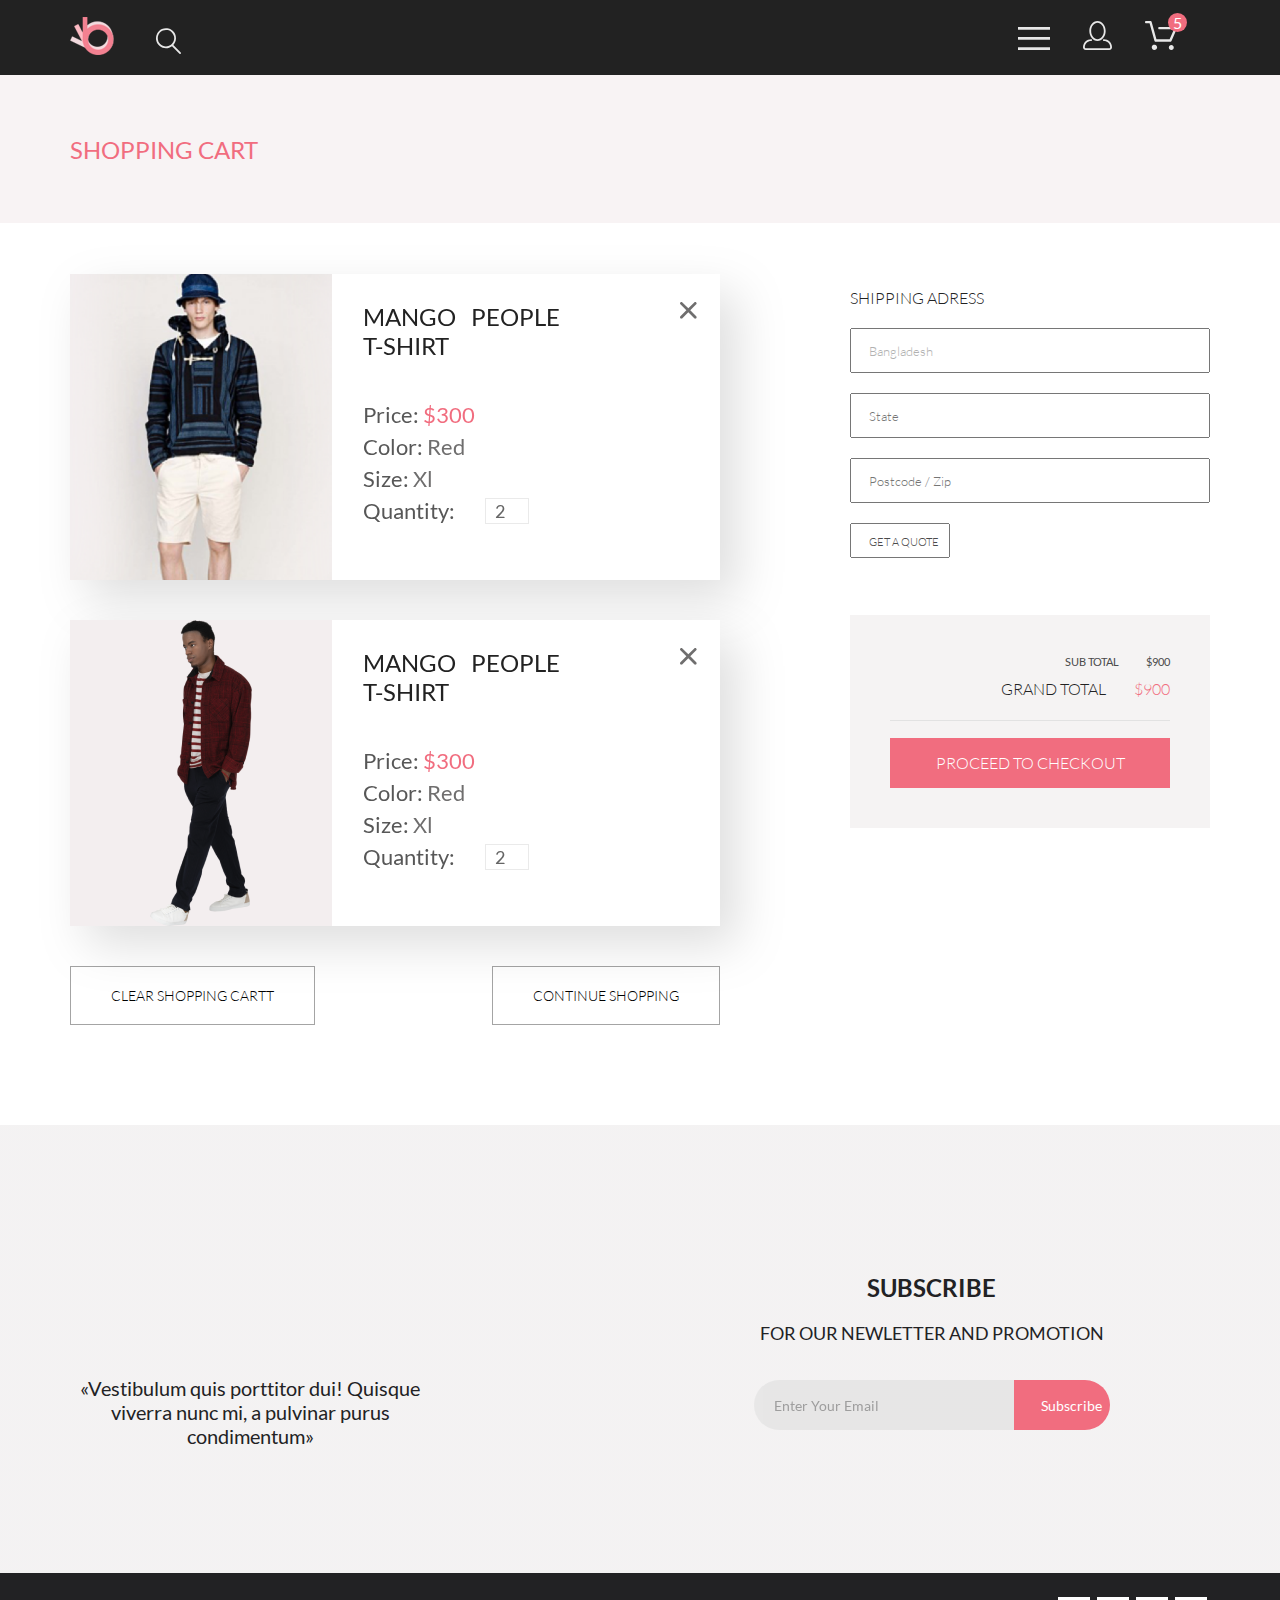
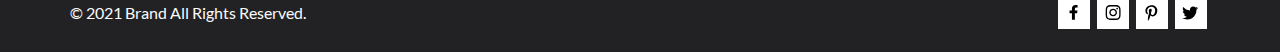
<file: cart.html>
<!DOCTYPE html>
<html lang="en">

<head>
    <meta charset="UTF-8">
    <meta http-equiv="X-UA-Compatible" content="IE=edge">
    <meta name="viewport" content="width=device-width, initial-scale=1.0">
    <title>lesson_7: cart</title>

    <link rel="stylesheet" href="css/normalize.css">
    <link rel="stylesheet" href="css/style.css">
</head>

<body>

    <header class="header-global">
        <!-- Видим, что все элементы имеют максимальную ширину - оборачиваем в контейнер -->
        <!-- прописал в теге nav, не увидел зачем оборачивать отдельно -->
        <!-- картинки меню являются декоративными, поэтому необходимо располагать в backgroung-image -->
        <div class="menu container">
            <ul class="menu-listing">
                <li class="menu-item menu-item-logo">
                    <a href="index.html" class="menu_logo disp_block">
                        <img src="img/logo.svg" alt="Логотип">
                    </a>
                <li class="menu-item menu-search">
                    <form action="#" class="menu-search-form disp_block">
                        <input class="menu-search-btn" id="menu-search-btn" type="search">
                        <label for="menu-search-btn">
                            <svg width="27" height="28" viewBox="0 0 27 28" fill="none"
                                xmlns="http://www.w3.org/2000/svg">
                                <path
                                    d="M19.0596 17.6259C20.6713 15.8658 21.6282 13.6048 21.7698 11.2225C21.9113 8.84018 21.2288 6.48173 19.8369 4.54318C18.445 2.60463 16.4285 1.20404 14.126 0.576619C11.8234 -0.0508009 9.3751 0.13316 7.19217 1.09761C5.00923 2.06205 3.22462 3.74825 2.13804 5.87302C1.05145 7.9978 0.729054 10.4318 1.225 12.7661C1.72094 15.1005 3.00501 17.1932 4.86158 18.6927C6.71815 20.1922 9.03413 21.0072 11.4206 21.0009C13.673 21.004 15.8645 20.27 17.6606 18.9109L25.4086 26.7179C25.4941 26.807 25.5965 26.8781 25.7099 26.927C25.8232 26.9759 25.9452 27.0017 26.0686 27.0029C26.1923 27.0033 26.3148 26.9782 26.4283 26.9292C26.5419 26.8801 26.6441 26.8082 26.7286 26.7179C26.9025 26.537 26.9997 26.2958 26.9997 26.0449C26.9997 25.794 26.9025 25.5528 26.7286 25.3719L19.0596 17.6259ZM2.88662 10.5009C2.89946 8.81563 3.41094 7.17187 4.35659 5.77685C5.30224 4.38183 6.63972 3.29801 8.20044 2.662C9.76115 2.02599 11.4752 1.86627 13.1266 2.20298C14.7779 2.53969 16.2926 3.35775 17.4797 4.55404C18.6668 5.75033 19.4732 7.27129 19.7972 8.92519C20.1212 10.5791 19.9483 12.2919 19.3002 13.8476C18.6522 15.4034 17.5581 16.7325 16.1559 17.6674C14.7536 18.6023 13.1059 19.1011 11.4206 19.1009C9.14916 19.0901 6.97482 18.1784 5.37484 16.566C3.77486 14.9537 2.87998 12.7724 2.88662 10.5009Z" />
                            </svg>
                        </label>
                    </form>
            </ul>
            <ul class="menu-listing">
                <li class="menu-item menu-trigger">
                    <nav class="menu-item-nav">
                        <input class="menu-switch" id="menu-switch" type="checkbox">
                        <label class="menu-btn" for="menu-switch">
                            <svg class="menu-svg-icon" width="32" height="23" viewBox="0 0 32 23" fill="none"
                                xmlns="http://www.w3.org/2000/svg">
                                <path d="M0 23V20.31H32V23H0ZM0 12.76V10.07H32V12.76H0ZM0 2.69V0H32V2.69H0Z" />
                            </svg>
                        </label>
                        <div class="menu-list">
                            <button class="menu-list-close-btn">
                                <svg width="13" height="13" viewBox="0 0 13 13" fill="none"
                                    xmlns="http://www.w3.org/2000/svg">
                                    <path
                                        d="M7.4158 6.00409L11.7158 1.71409C11.9041 1.52579 12.0099 1.27039 12.0099 1.00409C12.0099 0.73779 11.9041 0.482395 11.7158 0.294092C11.5275 0.105788 11.2721 0 11.0058 0C10.7395 0 10.4841 0.105788 10.2958 0.294092L6.0058 4.59409L1.7158 0.294092C1.52749 0.105788 1.2721 -1.9841e-09 1.0058 0C0.739497 1.9841e-09 0.484102 0.105788 0.295798 0.294092C0.107495 0.482395 0.0017066 0.73779 0.0017066 1.00409C0.0017066 1.27039 0.107495 1.52579 0.295798 1.71409L4.5958 6.00409L0.295798 10.2941C0.20207 10.3871 0.127676 10.4977 0.0769072 10.6195C0.0261385 10.7414 0 10.8721 0 11.0041C0 11.1361 0.0261385 11.2668 0.0769072 11.3887C0.127676 11.5105 0.20207 11.6211 0.295798 11.7141C0.388761 11.8078 0.499362 11.8822 0.621222 11.933C0.743081 11.9838 0.873786 12.0099 1.0058 12.0099C1.13781 12.0099 1.26852 11.9838 1.39038 11.933C1.51223 11.8822 1.62284 11.8078 1.7158 11.7141L6.0058 7.41409L10.2958 11.7141C10.3888 11.8078 10.4994 11.8822 10.6212 11.933C10.7431 11.9838 10.8738 12.0099 11.0058 12.0099C11.1378 12.0099 11.2685 11.9838 11.3904 11.933C11.5122 11.8822 11.6228 11.8078 11.7158 11.7141C11.8095 11.6211 11.8839 11.5105 11.9347 11.3887C11.9855 11.2668 12.0116 11.1361 12.0116 11.0041C12.0116 10.8721 11.9855 10.7414 11.9347 10.6195C11.8839 10.4977 11.8095 10.3871 11.7158 10.2941L7.4158 6.00409Z" />
                                </svg>
                            </button>
                            <span class="menu-list-title">menu</span>
                            <ul class="menu-list-listing">
                                <li class="menu-list-item">
                                    <a href="catalog.html">man</a>
                                    <ul class="menu-sublist">
                                        <li class="menu-sublist-item">
                                            <a href="catalog.html">Accessories</a>
                                        </li>
                                        <li class="menu-sublist-item">
                                            <a href="catalog.html">Bags</a>
                                        </li>
                                        <li class="menu-sublist-item">
                                            <a href="catalog.html">Denim</a>
                                        </li>
                                        <li class="menu-sublist-item">
                                            <a href="catalog.html">T-Shirts</a>
                                        </li>
                                    </ul>
                                </li>
                                <li class="menu-list-item">
                                    <a href="#">woman</a>
                                    <ul class="menu-sublist">
                                        <li class="menu-sublist-item">
                                            <a href="#">Accessories</a>
                                        </li>
                                        <li class="menu-sublist-item">
                                            <a href="#">Jackets &amp;&nbsp;Coats</a>
                                        </li>
                                        <li class="menu-sublist-item">
                                            <a href="#">Polos</a>
                                        </li>
                                        <li class="menu-sublist-item">
                                            <a href="#">T-Shirts</a>
                                        </li>
                                        <li class="menu-sublist-item">
                                            <a href="#">Shirts</a>
                                        </li>
                                    </ul>
                                </li>
                                <li class="menu-list-item">
                                    <a href="#">kids</a>
                                    <ul class="menu-sublist">
                                        <li class="menu-sublist-item">
                                            <a href="#">Accessories</a>
                                        </li>
                                        <li class="menu-sublist-item">
                                            <a href="#">Jackets &amp;&nbsp;Coats</a>
                                        </li>
                                        <li class="menu-sublist-item">
                                            <a href="#">Polos</a>
                                        </li>
                                        <li class="menu-sublist-item">
                                            <a href="#">T-Shirts</a>
                                        </li>
                                        <li class="menu-sublist-item">
                                            <a href="#">Shirts</a>
                                        </li>
                                        <li class="menu-sublist-item">
                                            <a href="#">Bags</a>
                                        </li>
                                    </ul>
                                </li>
                            </ul>
                        </div>
                    </nav>

                <li class="menu-item menu-user">
                    <button class="menu-item-btn disp_block" onclick="location.href='registration.html';">
                        <svg class="menu-svg-icon" width="29" height="29" viewBox="0 0 29 29"
                            xmlns="http://www.w3.org/2000/svg">
                            <path
                                d="M14.5 19.937C19 19.937 22.656 15.464 22.656 9.968C22.656 4.472 19 0 14.5 0C13.3631 0.0217413 12.2463 0.303398 11.2351 0.823397C10.2239 1.34339 9.34507 2.08794 8.66602 3C7.12663 4.99573 6.30819 7.45381 6.34399 9.974C6.34399 15.465 10 19.937 14.5 19.937ZM14.5 1.813C18 1.813 20.844 5.472 20.844 9.969C20.844 14.466 17.998 18.125 14.5 18.125C11.002 18.125 8.15603 14.465 8.15503 9.969C8.15403 5.473 11 1.813 14.5 1.813ZM20.844 18.125C20.6036 18.125 20.373 18.2205 20.203 18.3905C20.033 18.5605 19.9375 18.7911 19.9375 19.0315C19.9375 19.2719 20.033 19.5025 20.203 19.6725C20.373 19.8425 20.6036 19.938 20.844 19.938C22.526 19.9399 24.1386 20.6088 25.3279 21.7982C26.5172 22.9875 27.1861 24.6 27.188 26.282C27.1875 26.5221 27.0918 26.7523 26.922 26.9221C26.7522 27.0918 26.5221 27.1875 26.282 27.188H2.71997C2.47985 27.1875 2.24975 27.0918 2.07996 26.9221C1.91016 26.7523 1.81449 26.5221 1.81396 26.282C1.81608 24.6001 2.48517 22.9877 3.67444 21.7985C4.86371 20.6092 6.47608 19.9401 8.15796 19.938C8.39824 19.938 8.62868 19.8425 8.79858 19.6726C8.96849 19.5027 9.06396 19.2723 9.06396 19.032C9.06396 18.7917 8.96849 18.5613 8.79858 18.3914C8.62868 18.2215 8.39824 18.126 8.15796 18.126C5.99541 18.1279 3.92201 18.9875 2.39258 20.5164C0.863144 22.0453 0.00264777 24.1185 0 26.281C0.000794067 27.0019 0.287502 27.693 0.797241 28.2027C1.30698 28.7125 1.99811 28.9992 2.71899 29H26.282C27.0027 28.9989 27.6936 28.7121 28.2031 28.2024C28.7126 27.6927 28.9992 27.0017 29 26.281C28.9974 24.1187 28.1372 22.0457 26.6083 20.5168C25.0793 18.9878 23.0063 18.1276 20.844 18.125Z" />
                        </svg>
                    </button>
                <li class="menu-item menu-cart">
                    <button class="menu-item-btn disp_block" onclick="location.href='cart.html';">
                        <svg class="menu-svg-icon" width="32" height="29" viewBox="0 0 32 29"
                            xmlns="http://www.w3.org/2000/svg">
                            <path
                                d="M26.1998 29C25.5521 28.9738 24.9404 28.6948 24.4961 28.2227C24.0518 27.7506 23.8103 27.1232 23.8234 26.475C23.8365 25.8269 24.1032 25.2097 24.5662 24.7559C25.0292 24.3022 25.6516 24.048 26.2999 24.048C26.9482 24.048 27.5706 24.3022 28.0336 24.7559C28.4966 25.2097 28.7633 25.8269 28.7764 26.475C28.7895 27.1232 28.5479 27.7506 28.1036 28.2227C27.6593 28.6948 27.0477 28.9738 26.3999 29H26.1998ZM6.75183 26.32C6.75183 25.79 6.90901 25.2718 7.20349 24.8311C7.49797 24.3904 7.91654 24.0469 8.40625 23.844C8.89596 23.6412 9.43484 23.5881 9.95471 23.6915C10.4746 23.7949 10.9521 24.0502 11.3269 24.425C11.7017 24.7998 11.957 25.2773 12.0604 25.7972C12.1638 26.317 12.1107 26.8559 11.9078 27.3456C11.705 27.8353 11.3615 28.2539 10.9208 28.5483C10.4801 28.8428 9.96194 29 9.43188 29C9.07977 29.0003 8.73102 28.9311 8.40564 28.7966C8.08026 28.662 7.7846 28.4646 7.53552 28.2158C7.28645 27.9669 7.08891 27.6713 6.9541 27.3461C6.81929 27.0208 6.74988 26.6721 6.74988 26.32H6.75183ZM10.5519 20.686C10.2924 20.6868 10.0398 20.6024 9.83301 20.4457C9.62617 20.2891 9.47648 20.0689 9.40686 19.819L4.57385 2.36401H1.18091C0.867422 2.36401 0.566761 2.23947 0.345093 2.01781C0.123425 1.79614 -0.00109863 1.49549 -0.00109863 1.18201C-0.00109863 0.868519 0.123425 0.567873 0.345093 0.346205C0.566761 0.124537 0.867422 5.81268e-06 1.18091 5.81268e-06H5.46191C5.7214 -0.00080736 5.97394 0.0837201 6.18066 0.240568C6.38739 0.397416 6.53674 0.617884 6.60583 0.868006L11.4388 18.323H24.6168L28.9999 8.27501H14.3999C14.2417 8.27961 14.0843 8.25242 13.9368 8.19507C13.7893 8.13771 13.6548 8.05134 13.5413 7.94108C13.4277 7.83082 13.3375 7.69891 13.2759 7.55315C13.2143 7.40739 13.1825 7.25075 13.1825 7.0925C13.1825 6.93426 13.2143 6.77762 13.2759 6.63186C13.3375 6.4861 13.4277 6.35419 13.5413 6.24393C13.6548 6.13367 13.7893 6.0473 13.9368 5.98994C14.0843 5.93259 14.2417 5.90541 14.3999 5.91001H30.8129C31.0086 5.90996 31.2011 5.95866 31.3733 6.05172C31.5454 6.14478 31.6917 6.27926 31.7988 6.44301C31.9067 6.60729 31.9723 6.79569 31.9897 6.99145C32.0072 7.18721 31.976 7.38424 31.8989 7.565L26.4939 19.977C26.4015 20.1876 26.2499 20.3668 26.0574 20.4927C25.8649 20.6186 25.6399 20.6858 25.4099 20.686H10.5519Z" />
                        </svg>
                        <span class="menu-cart-txt">5</span>
                    </button>
            </ul>
        </div>
    </header>

    <main>

        <section class="page-header page-header-secondary">
            <div class="container">
                <div class="page-header-secondary-position">
                    <h2 class="page-header-secondary-position-title color_brand_2">Shopping cart</h2>
                </div>
            </div>
        </section>

        <!-- Раздел с продукцией -->
        <section class="products">

            <div class="container">

                <div class="products-cart">
                    <!-- Не понятно как называть, м.б. стоит сделать классы универсальные -->
                    <div class="products-cart-left">
                        <ul class="products-cart-listing">
                            <li class="products-cart-item">
                                <div class="products-cart-item-img-container">
                                    <img src="img/product_3.png" alt="ELLERY X M'O CAPSULE"
                                        class="products-cart-item-img">
                                </div>
                                <div class="products-cart-item-details">
                                    <h3 class="products-cart-item-header txt-uppercase">
                                        <span>mango people</span>
                                        <span>t-shirt</span>
                                    </h3>

                                    <div class="property">
                                        <span>Price: <span class="color_brand_2">$300</span></span>
                                        <span>Color: <span class="color_txt_property">Red</span></span>
                                        <span>Size: <span class="color_txt_property">Xl</span></span>

                                        <div class=" quantity">
                                            <label for="quantity1">
                                                <span>Quantity:</span>
                                            </label>
                                            <input type="number" id="quantity1" value="2">
                                        </div>
                                    </div>

                                    <button class="close-btn">
                                        <svg viewBox="0 0 13 13" fill="none" xmlns="http://www.w3.org/2000/svg">
                                            <path
                                                d="M7.4158 6.00409L11.7158 1.71409C11.9041 1.52579 12.0099 1.27039 12.0099 1.00409C12.0099 0.73779 11.9041 0.482395 11.7158 0.294092C11.5275 0.105788 11.2721 0 11.0058 0C10.7395 0 10.4841 0.105788 10.2958 0.294092L6.0058 4.59409L1.7158 0.294092C1.52749 0.105788 1.2721 -1.9841e-09 1.0058 0C0.739497 1.9841e-09 0.484102 0.105788 0.295798 0.294092C0.107495 0.482395 0.0017066 0.73779 0.0017066 1.00409C0.0017066 1.27039 0.107495 1.52579 0.295798 1.71409L4.5958 6.00409L0.295798 10.2941C0.20207 10.3871 0.127676 10.4977 0.0769072 10.6195C0.0261385 10.7414 0 10.8721 0 11.0041C0 11.1361 0.0261385 11.2668 0.0769072 11.3887C0.127676 11.5105 0.20207 11.6211 0.295798 11.7141C0.388761 11.8078 0.499362 11.8822 0.621222 11.933C0.743081 11.9838 0.873786 12.0099 1.0058 12.0099C1.13781 12.0099 1.26852 11.9838 1.39038 11.933C1.51223 11.8822 1.62284 11.8078 1.7158 11.7141L6.0058 7.41409L10.2958 11.7141C10.3888 11.8078 10.4994 11.8822 10.6212 11.933C10.7431 11.9838 10.8738 12.0099 11.0058 12.0099C11.1378 12.0099 11.2685 11.9838 11.3904 11.933C11.5122 11.8822 11.6228 11.8078 11.7158 11.7141C11.8095 11.6211 11.8839 11.5105 11.9347 11.3887C11.9855 11.2668 12.0116 11.1361 12.0116 11.0041C12.0116 10.8721 11.9855 10.7414 11.9347 10.6195C11.8839 10.4977 11.8095 10.3871 11.7158 10.2941L7.4158 6.00409Z" />
                                        </svg>
                                    </button>

                                </div>
                            </li>
                            <li class="products-cart-item">
                                <div class="products-cart-item-img-container">
                                    <img src="img/product_7_nofon.png" alt="ELLERY X M'O CAPSULE"
                                        class="products-cart-item-img">
                                </div>
                                <div class="products-cart-item-details">
                                    <h3 class="products-cart-item-header txt-uppercase">
                                        <span>mango people</span>
                                        <span>t-shirt</span>
                                    </h3>

                                    <div class="property">
                                        <span>Price: <span class="color_brand_2">$300</span></span>
                                        <span>Color: <span class="color_txt_property">Red</span></span>
                                        <span>Size: <span class="color_txt_property">Xl</span></span>

                                        <div class=" quantity">
                                            <label for="quantity2">
                                                <span>Quantity:</span>
                                            </label>
                                            <input type="number" id="quantity2" value="2">
                                        </div>
                                    </div>

                                    <button class="close-btn">
                                        <svg viewBox="0 0 13 13" fill="none" xmlns="http://www.w3.org/2000/svg">
                                            <path
                                                d="M7.4158 6.00409L11.7158 1.71409C11.9041 1.52579 12.0099 1.27039 12.0099 1.00409C12.0099 0.73779 11.9041 0.482395 11.7158 0.294092C11.5275 0.105788 11.2721 0 11.0058 0C10.7395 0 10.4841 0.105788 10.2958 0.294092L6.0058 4.59409L1.7158 0.294092C1.52749 0.105788 1.2721 -1.9841e-09 1.0058 0C0.739497 1.9841e-09 0.484102 0.105788 0.295798 0.294092C0.107495 0.482395 0.0017066 0.73779 0.0017066 1.00409C0.0017066 1.27039 0.107495 1.52579 0.295798 1.71409L4.5958 6.00409L0.295798 10.2941C0.20207 10.3871 0.127676 10.4977 0.0769072 10.6195C0.0261385 10.7414 0 10.8721 0 11.0041C0 11.1361 0.0261385 11.2668 0.0769072 11.3887C0.127676 11.5105 0.20207 11.6211 0.295798 11.7141C0.388761 11.8078 0.499362 11.8822 0.621222 11.933C0.743081 11.9838 0.873786 12.0099 1.0058 12.0099C1.13781 12.0099 1.26852 11.9838 1.39038 11.933C1.51223 11.8822 1.62284 11.8078 1.7158 11.7141L6.0058 7.41409L10.2958 11.7141C10.3888 11.8078 10.4994 11.8822 10.6212 11.933C10.7431 11.9838 10.8738 12.0099 11.0058 12.0099C11.1378 12.0099 11.2685 11.9838 11.3904 11.933C11.5122 11.8822 11.6228 11.8078 11.7158 11.7141C11.8095 11.6211 11.8839 11.5105 11.9347 11.3887C11.9855 11.2668 12.0116 11.1361 12.0116 11.0041C12.0116 10.8721 11.9855 10.7414 11.9347 10.6195C11.8839 10.4977 11.8095 10.3871 11.7158 10.2941L7.4158 6.00409Z" />
                                        </svg>
                                    </button>

                                </div>
                            </li>
                        </ul>
                        <div class="products-cart-btns">
                            <a href="#" class="products-cart-btn txt-uppercase">Clear shopping cartt</a>
                            <a href="#" class="products-cart-btn txt-uppercase">Continue shopping</a>
                        </div>
                    </div>
                    <div class="products-cart-right df-row">
                        <form class="checkout" action="checkout">

                            <header class="checkout-adress-header txt-uppercase">Shipping adress</header>

                            <div class="checkout-adress">
                                <input class="checkout-adress-input checkout-adress-input-town" type="text"
                                    placeholder="Bangladesh">
                                <input class="checkout-adress-input" type="text" placeholder="State">
                                <input class="checkout-adress-input" type="text" placeholder="Postcode / Zip">
                                <input class="checkout-adress-input checkout-adress-input-quote" type="text"
                                    placeholder="get a quote">
                            </div>

                            <div class="checkout-confirm">
                                <span class="txt-subtotal txt-uppercase">sub total <span
                                        class="txt-subtotal-price">$900</span></span>
                                <span class="txt-grandtotal txt-uppercase">grand total <span
                                        class="txt-grandtotal-price color_brand_2">$900</span></span>
                                <button type="submit"
                                    class="checkout-confirm-btn background-color_brand_2 txt-uppercase">proceed to
                                    checkout</button>
                            </div>

                        </form>

                    </div>
                </div>
            </div>
        </section>

    </main>


    <section class="subscribe subscribe-secondary">
        <div class="subscribe-listing container">
            <div class="subscribe-info">
                <p class="subscribe-info-txt">&laquo;Vestibulum quis porttitor dui! Quisque viverra nunc&nbsp;mi,
                    <span>a&nbsp;pulvinar purus condimentum&raquo;</span>
                </p>
            </div>
            <div class="subscribe-form-wrp">
                <h3 class="subscribe-form-title">subscribe</h3>
                <span class="subscribe-form-subtitle">for our newletter and promotion</span>
                <form action="#" class="subscribe-form">
                    <input class="subscribe-form-email" type="email" placeholder="Enter Your Email" required>
                    <input class="background-color_brand_2 subscribe-form-btn " type="submit" value="Subscribe">
                </form>
            </div>
        </div>
    </section>

    <footer class="page-footer">
        <div class="page-footer-listing container">
            <p class="page-footer-txt">&copy; 2021 Brand All Rights Reserved.</p>
            <div class="page-footer-socials">
                <a href="#" class="page-footer-socials-item">
                    <svg width="11" height="16" viewBox="0 0 11 16" xmlns="http://www.w3.org/2000/svg">
                        <path
                            d="M9.08836 8.28L9.50686 5.61602H6.89022V3.88729C6.89022 3.15847 7.25574 2.44806 8.42765 2.44806H9.61722V0.179975C9.61722 0.179975 8.53772 0 7.50561 0C5.35073 0 3.9422 1.27593 3.9422 3.5857V5.61602H1.54688V8.28H3.9422V14.72H6.89022V8.28H9.08836Z" />
                    </svg>
                </a>
                <a href="#" class="page-footer-socials-item">
                    <svg width="16" height="15" viewBox="0 0 16 15" xmlns="http://www.w3.org/2000/svg">
                        <path
                            d="M8.13897 3.68159C6.02383 3.68159 4.31774 5.38491 4.31774 7.49663C4.31774 9.60835 6.02383 11.3117 8.13897 11.3117C10.2541 11.3117 11.9602 9.60835 11.9602 7.49663C11.9602 5.38491 10.2541 3.68159 8.13897 3.68159ZM8.13897 9.9769C6.77211 9.9769 5.65467 8.8646 5.65467 7.49663C5.65467 6.12866 6.76878 5.01636 8.13897 5.01636C9.50915 5.01636 10.6233 6.12866 10.6233 7.49663C10.6233 8.8646 9.50583 9.9769 8.13897 9.9769ZM13.0078 3.52554C13.0078 4.02026 12.6087 4.41538 12.1165 4.41538C11.621 4.41538 11.2252 4.01694 11.2252 3.52554C11.2252 3.03413 11.6243 2.63569 12.1165 2.63569C12.6087 2.63569 13.0078 3.03413 13.0078 3.52554ZM15.5386 4.42866C15.4821 3.23667 15.2094 2.18081 14.3347 1.31089C13.4634 0.440967 12.4058 0.168701 11.2119 0.108936C9.9814 0.039209 6.29321 0.039209 5.0627 0.108936C3.8721 0.165381 2.81453 0.437646 1.93987 1.30757C1.06522 2.17749 0.795836 3.23335 0.735973 4.42534C0.666134 5.65386 0.666134 9.33608 0.735973 10.5646C0.79251 11.7566 1.06522 12.8124 1.93987 13.6824C2.81453 14.5523 3.86878 14.8246 5.0627 14.8843C6.29321 14.9541 9.9814 14.9541 11.2119 14.8843C12.4058 14.8279 13.4634 14.5556 14.3347 13.6824C15.2061 12.8124 15.4788 11.7566 15.5386 10.5646C15.6085 9.33608 15.6085 5.65718 15.5386 4.42866ZM13.949 11.8828C13.6895 12.5335 13.1874 13.0349 12.5322 13.2972C11.5511 13.6857 9.22314 13.596 8.13897 13.596C7.05479 13.596 4.72348 13.6824 3.74573 13.2972C3.09389 13.0382 2.59171 12.5369 2.32898 11.8828C1.93987 10.9033 2.02967 8.57905 2.02967 7.49663C2.02967 6.41421 1.9432 4.08667 2.32898 3.1105C2.58838 2.45972 3.09056 1.95835 3.74573 1.69604C4.7268 1.30757 7.05479 1.39722 8.13897 1.39722C9.22314 1.39722 11.5545 1.31089 12.5322 1.69604C13.184 1.95503 13.6862 2.4564 13.949 3.1105C14.3381 4.08999 14.2483 6.41421 14.2483 7.49663C14.2483 8.57905 14.3381 10.9066 13.949 11.8828Z" />
                    </svg>
                </a>
                <a href="#" class="page-footer-socials-item">
                    <svg width="13" height="16" viewBox="0 0 13 16" xmlns="http://www.w3.org/2000/svg">
                        <path
                            d="M6.74032 0.203125C3.55564 0.203125 0.408203 2.34063 0.408203 5.8C0.408203 8 1.63738 9.25 2.38233 9.25C2.68963 9.25 2.86655 8.3875 2.86655 8.14375C2.86655 7.85313 2.13091 7.23438 2.13091 6.025C2.13091 3.5125 4.03055 1.73125 6.4889 1.73125C8.60271 1.73125 10.1671 2.94062 10.1671 5.1625C10.1671 6.82187 9.50597 9.93437 7.36422 9.93437C6.59133 9.93437 5.93018 9.37187 5.93018 8.56563C5.93018 7.38438 6.74963 6.24062 6.74963 5.02187C6.74963 2.95312 3.835 3.32812 3.835 5.82812C3.835 6.35313 3.90018 6.93437 4.13298 7.4125C3.70463 9.26875 2.82931 12.0344 2.82931 13.9469C2.82931 14.5375 2.91311 15.1188 2.96899 15.7094C3.07452 15.8281 3.02175 15.8156 3.18316 15.7563C4.74757 13.6 4.69169 13.1781 5.3994 10.3562C5.78119 11.0875 6.76826 11.4812 7.55046 11.4812C10.8469 11.4812 12.3275 8.24688 12.3275 5.33125C12.3275 2.22813 9.66427 0.203125 6.74032 0.203125Z" />
                    </svg>
                </a>
                <a href="#" class="page-footer-socials-item">
                    <svg width="17" height="14" viewBox="0 0 17 14" xmlns="http://www.w3.org/2000/svg">
                        <path
                            d="M14.417 3.74052C14.427 3.88264 14.427 4.0248 14.427 4.16692C14.427 8.50192 11.1498 13.4969 5.15986 13.4969C3.31448 13.4969 1.60022 12.9588 0.158203 12.0248C0.420396 12.0552 0.67247 12.0654 0.944752 12.0654C2.46741 12.0654 3.8691 11.5476 4.98843 10.6644C3.5565 10.6339 2.3565 9.68977 1.94305 8.39027C2.14475 8.4207 2.34642 8.44102 2.5582 8.44102C2.85063 8.44102 3.14308 8.40039 3.41533 8.32936C1.92291 8.02477 0.803551 6.70498 0.803551 5.11108V5.07048C1.23715 5.31414 1.74139 5.46642 2.2758 5.4867C1.39849 4.89786 0.823727 3.8928 0.823727 2.75573C0.823727 2.14661 0.985041 1.58823 1.26741 1.10092C2.87077 3.09077 5.28086 4.39023 7.98334 4.53239C7.93293 4.28873 7.90266 4.03495 7.90266 3.78114C7.90266 1.97402 9.35477 0.501953 11.1598 0.501953C12.0976 0.501953 12.9446 0.897891 13.5396 1.53748C14.2757 1.39536 14.9816 1.12123 15.6068 0.745609C15.3648 1.50705 14.8505 2.14664 14.1749 2.5527C14.8304 2.48167 15.4657 2.29889 16.0505 2.04511C15.6069 2.69483 15.0522 3.27348 14.417 3.74052Z" />
                    </svg>
                </a>
            </div>
        </div>
    </footer>

</body>

</html>
</file>
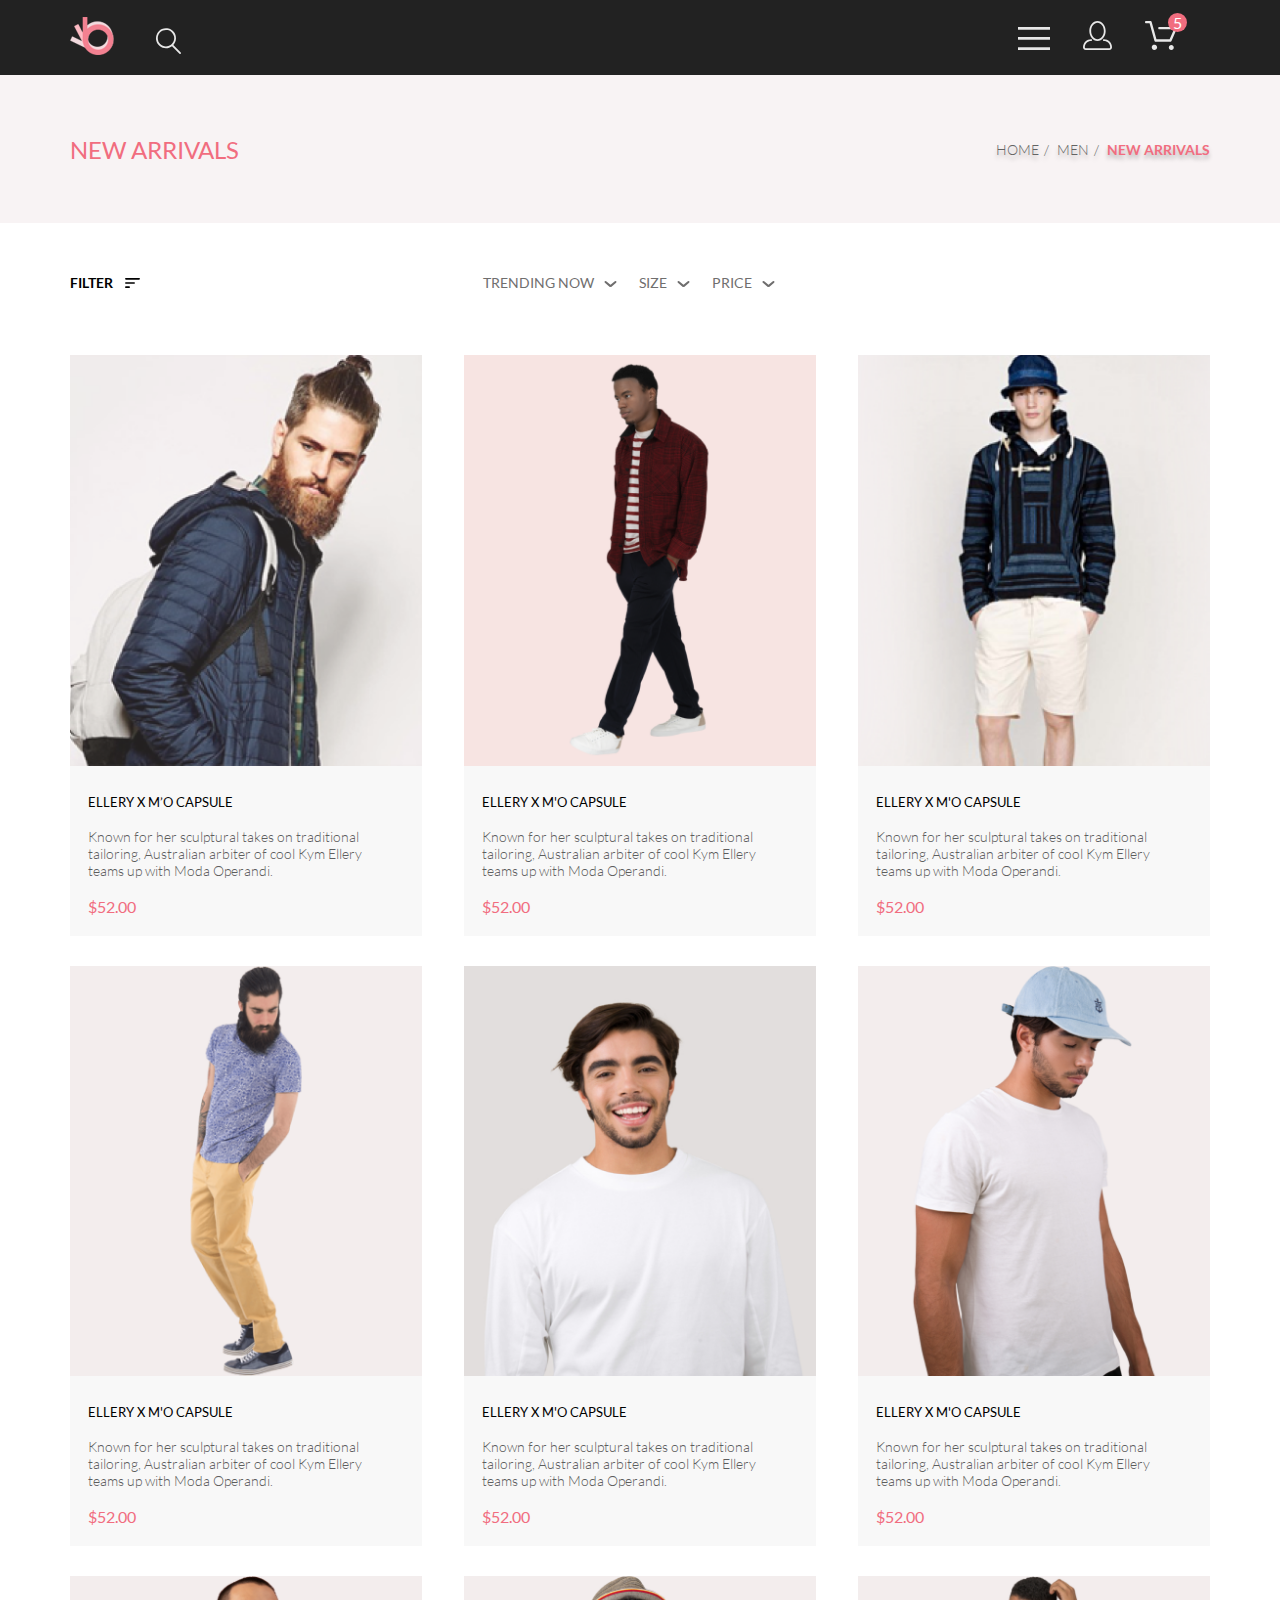
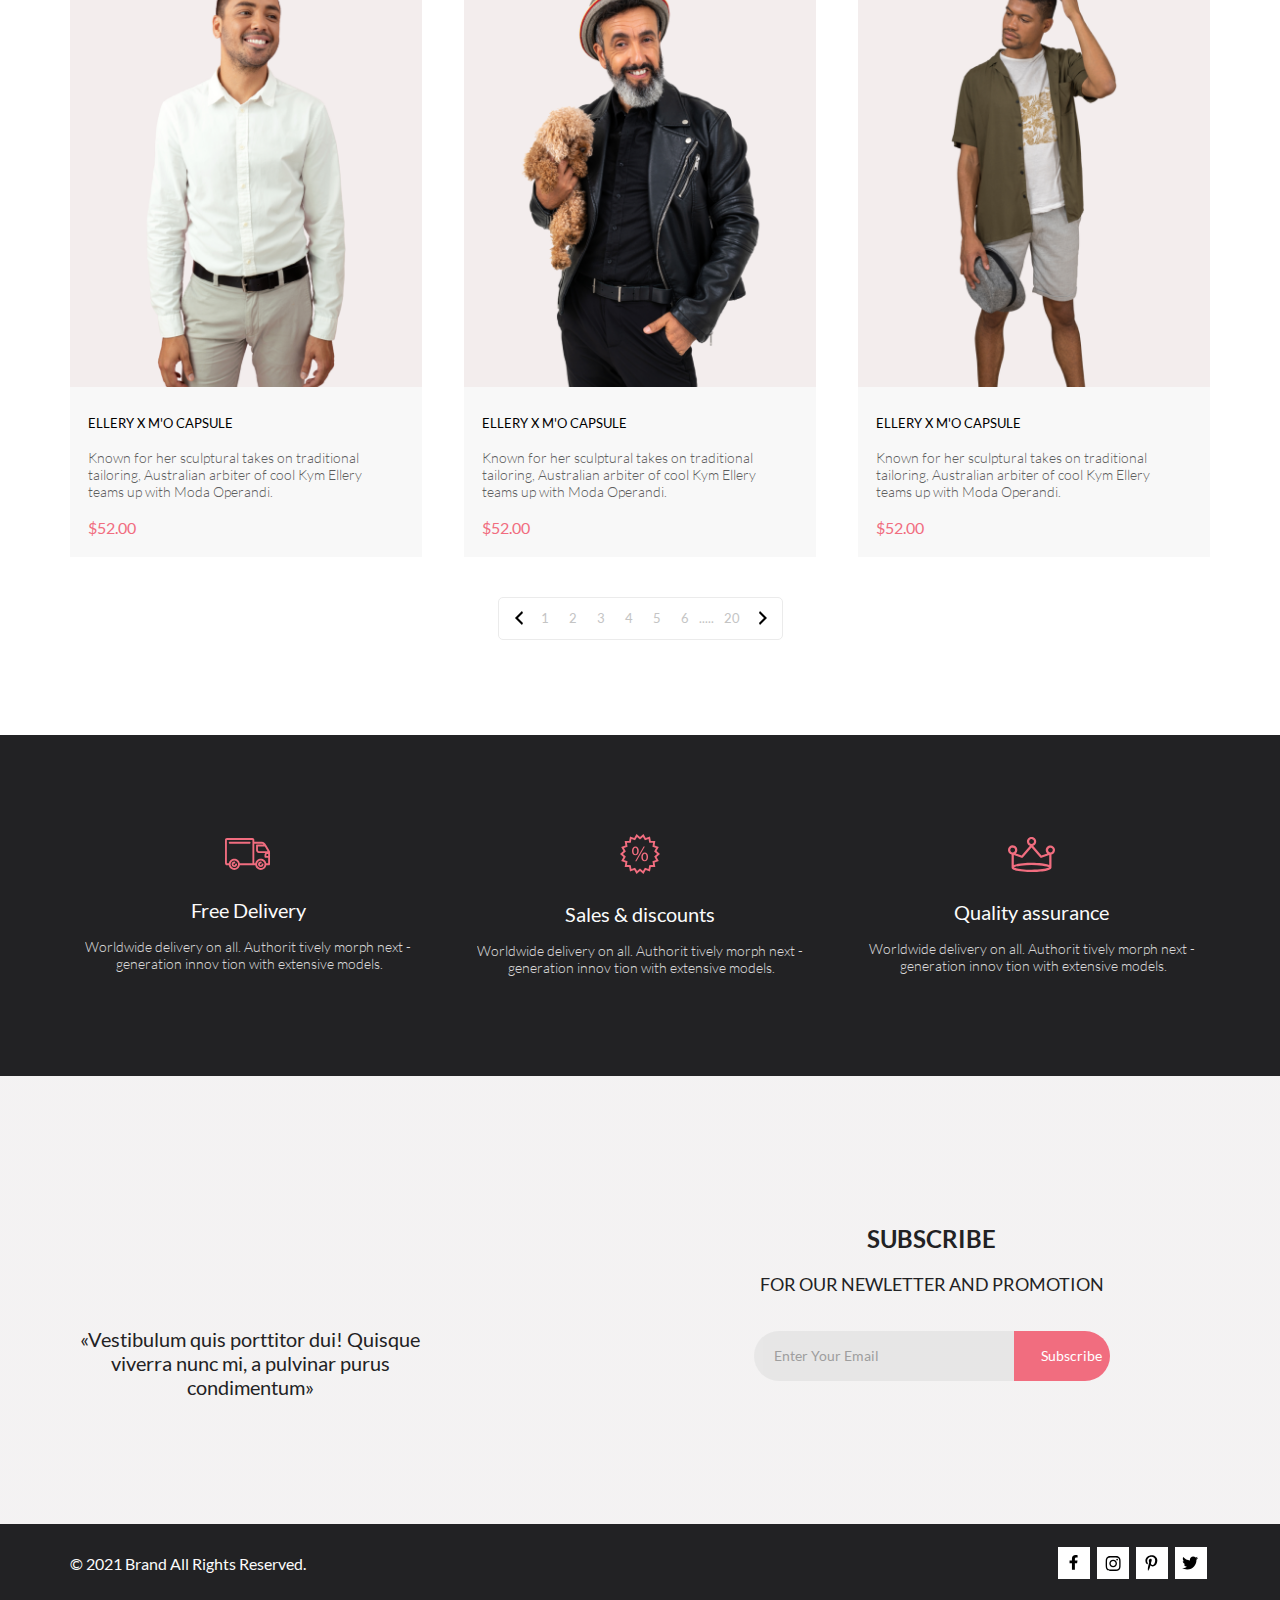
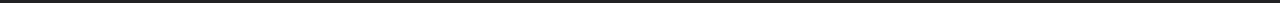
<file: catalog.html>
<!DOCTYPE html>
<html lang="en">

<head>
    <meta charset="UTF-8">
    <meta http-equiv="X-UA-Compatible" content="IE=edge">
    <meta name="viewport" content="width=device-width, initial-scale=1.0">
    <title>lesson_7: catalog</title>
    <link rel="stylesheet" href="css/normalize.css">
    <link rel="stylesheet" href="css/style.css">
</head>

<body>

    <header class="header-global">
        <!-- Видим, что все элементы имеют максимальную ширину - оборачиваем в контейнер -->
        <!-- прописал в теге nav, не увидел зачем оборачивать отдельно -->
        <!-- картинки меню являются декоративными, поэтому необходимо располагать в backgroung-image -->
        <div class="menu container">
            <ul class="menu-listing">
                <li class="menu-item menu-item-logo">
                    <a href="index.html" class="menu_logo disp_block">
                        <img src="img/logo.svg" alt="Логотип">
                    </a>
                <li class="menu-item menu-search">
                    <form action="#" class="menu-search-form disp_block">
                        <input class="menu-search-btn" id="menu-search-btn" type="search">
                        <label for="menu-search-btn">
                            <svg width="27" height="28" viewBox="0 0 27 28" fill="none"
                                xmlns="http://www.w3.org/2000/svg">
                                <path
                                    d="M19.0596 17.6259C20.6713 15.8658 21.6282 13.6048 21.7698 11.2225C21.9113 8.84018 21.2288 6.48173 19.8369 4.54318C18.445 2.60463 16.4285 1.20404 14.126 0.576619C11.8234 -0.0508009 9.3751 0.13316 7.19217 1.09761C5.00923 2.06205 3.22462 3.74825 2.13804 5.87302C1.05145 7.9978 0.729054 10.4318 1.225 12.7661C1.72094 15.1005 3.00501 17.1932 4.86158 18.6927C6.71815 20.1922 9.03413 21.0072 11.4206 21.0009C13.673 21.004 15.8645 20.27 17.6606 18.9109L25.4086 26.7179C25.4941 26.807 25.5965 26.8781 25.7099 26.927C25.8232 26.9759 25.9452 27.0017 26.0686 27.0029C26.1923 27.0033 26.3148 26.9782 26.4283 26.9292C26.5419 26.8801 26.6441 26.8082 26.7286 26.7179C26.9025 26.537 26.9997 26.2958 26.9997 26.0449C26.9997 25.794 26.9025 25.5528 26.7286 25.3719L19.0596 17.6259ZM2.88662 10.5009C2.89946 8.81563 3.41094 7.17187 4.35659 5.77685C5.30224 4.38183 6.63972 3.29801 8.20044 2.662C9.76115 2.02599 11.4752 1.86627 13.1266 2.20298C14.7779 2.53969 16.2926 3.35775 17.4797 4.55404C18.6668 5.75033 19.4732 7.27129 19.7972 8.92519C20.1212 10.5791 19.9483 12.2919 19.3002 13.8476C18.6522 15.4034 17.5581 16.7325 16.1559 17.6674C14.7536 18.6023 13.1059 19.1011 11.4206 19.1009C9.14916 19.0901 6.97482 18.1784 5.37484 16.566C3.77486 14.9537 2.87998 12.7724 2.88662 10.5009Z" />
                            </svg>
                        </label>
                    </form>
            </ul>
            <ul class="menu-listing">
                <li class="menu-item menu-trigger">
                    <nav class="menu-item-nav">
                        <input class="menu-switch" id="menu-switch" type="checkbox">
                        <label class="menu-btn" for="menu-switch">
                            <svg class="menu-svg-icon" width="32" height="23" viewBox="0 0 32 23" fill="none"
                                xmlns="http://www.w3.org/2000/svg">
                                <path d="M0 23V20.31H32V23H0ZM0 12.76V10.07H32V12.76H0ZM0 2.69V0H32V2.69H0Z" />
                            </svg>
                        </label>
                        <div class="menu-list">
                            <button class="menu-list-close-btn">
                                <svg width="13" height="13" viewBox="0 0 13 13" fill="none"
                                    xmlns="http://www.w3.org/2000/svg">
                                    <path
                                        d="M7.4158 6.00409L11.7158 1.71409C11.9041 1.52579 12.0099 1.27039 12.0099 1.00409C12.0099 0.73779 11.9041 0.482395 11.7158 0.294092C11.5275 0.105788 11.2721 0 11.0058 0C10.7395 0 10.4841 0.105788 10.2958 0.294092L6.0058 4.59409L1.7158 0.294092C1.52749 0.105788 1.2721 -1.9841e-09 1.0058 0C0.739497 1.9841e-09 0.484102 0.105788 0.295798 0.294092C0.107495 0.482395 0.0017066 0.73779 0.0017066 1.00409C0.0017066 1.27039 0.107495 1.52579 0.295798 1.71409L4.5958 6.00409L0.295798 10.2941C0.20207 10.3871 0.127676 10.4977 0.0769072 10.6195C0.0261385 10.7414 0 10.8721 0 11.0041C0 11.1361 0.0261385 11.2668 0.0769072 11.3887C0.127676 11.5105 0.20207 11.6211 0.295798 11.7141C0.388761 11.8078 0.499362 11.8822 0.621222 11.933C0.743081 11.9838 0.873786 12.0099 1.0058 12.0099C1.13781 12.0099 1.26852 11.9838 1.39038 11.933C1.51223 11.8822 1.62284 11.8078 1.7158 11.7141L6.0058 7.41409L10.2958 11.7141C10.3888 11.8078 10.4994 11.8822 10.6212 11.933C10.7431 11.9838 10.8738 12.0099 11.0058 12.0099C11.1378 12.0099 11.2685 11.9838 11.3904 11.933C11.5122 11.8822 11.6228 11.8078 11.7158 11.7141C11.8095 11.6211 11.8839 11.5105 11.9347 11.3887C11.9855 11.2668 12.0116 11.1361 12.0116 11.0041C12.0116 10.8721 11.9855 10.7414 11.9347 10.6195C11.8839 10.4977 11.8095 10.3871 11.7158 10.2941L7.4158 6.00409Z" />
                                </svg>
                            </button>
                            <span class="menu-list-title">menu</span>
                            <ul class="menu-list-listing">
                                <li class="menu-list-item">
                                    <a href="catalog.html">man</a>
                                    <ul class="menu-sublist">
                                        <li class="menu-sublist-item">
                                            <a href="catalog.html">Accessories</a>
                                        </li>
                                        <li class="menu-sublist-item">
                                            <a href="catalog.html">Bags</a>
                                        </li>
                                        <li class="menu-sublist-item">
                                            <a href="catalog.html">Denim</a>
                                        </li>
                                        <li class="menu-sublist-item">
                                            <a href="catalog.html">T-Shirts</a>
                                        </li>
                                    </ul>
                                </li>
                                <li class="menu-list-item">
                                    <a href="#">woman</a>
                                    <ul class="menu-sublist">
                                        <li class="menu-sublist-item">
                                            <a href="#">Accessories</a>
                                        </li>
                                        <li class="menu-sublist-item">
                                            <a href="#">Jackets &amp;&nbsp;Coats</a>
                                        </li>
                                        <li class="menu-sublist-item">
                                            <a href="#">Polos</a>
                                        </li>
                                        <li class="menu-sublist-item">
                                            <a href="#">T-Shirts</a>
                                        </li>
                                        <li class="menu-sublist-item">
                                            <a href="#">Shirts</a>
                                        </li>
                                    </ul>
                                </li>
                                <li class="menu-list-item">
                                    <a href="#">kids</a>
                                    <ul class="menu-sublist">
                                        <li class="menu-sublist-item">
                                            <a href="#">Accessories</a>
                                        </li>
                                        <li class="menu-sublist-item">
                                            <a href="#">Jackets &amp;&nbsp;Coats</a>
                                        </li>
                                        <li class="menu-sublist-item">
                                            <a href="#">Polos</a>
                                        </li>
                                        <li class="menu-sublist-item">
                                            <a href="#">T-Shirts</a>
                                        </li>
                                        <li class="menu-sublist-item">
                                            <a href="#">Shirts</a>
                                        </li>
                                        <li class="menu-sublist-item">
                                            <a href="#">Bags</a>
                                        </li>
                                    </ul>
                                </li>
                            </ul>
                        </div>
                    </nav>

                <li class="menu-item menu-user">
                    <button class="menu-item-btn disp_block" onclick="location.href='registration.html';">
                        <svg class="menu-svg-icon" width="29" height="29" viewBox="0 0 29 29"
                            xmlns="http://www.w3.org/2000/svg">
                            <path
                                d="M14.5 19.937C19 19.937 22.656 15.464 22.656 9.968C22.656 4.472 19 0 14.5 0C13.3631 0.0217413 12.2463 0.303398 11.2351 0.823397C10.2239 1.34339 9.34507 2.08794 8.66602 3C7.12663 4.99573 6.30819 7.45381 6.34399 9.974C6.34399 15.465 10 19.937 14.5 19.937ZM14.5 1.813C18 1.813 20.844 5.472 20.844 9.969C20.844 14.466 17.998 18.125 14.5 18.125C11.002 18.125 8.15603 14.465 8.15503 9.969C8.15403 5.473 11 1.813 14.5 1.813ZM20.844 18.125C20.6036 18.125 20.373 18.2205 20.203 18.3905C20.033 18.5605 19.9375 18.7911 19.9375 19.0315C19.9375 19.2719 20.033 19.5025 20.203 19.6725C20.373 19.8425 20.6036 19.938 20.844 19.938C22.526 19.9399 24.1386 20.6088 25.3279 21.7982C26.5172 22.9875 27.1861 24.6 27.188 26.282C27.1875 26.5221 27.0918 26.7523 26.922 26.9221C26.7522 27.0918 26.5221 27.1875 26.282 27.188H2.71997C2.47985 27.1875 2.24975 27.0918 2.07996 26.9221C1.91016 26.7523 1.81449 26.5221 1.81396 26.282C1.81608 24.6001 2.48517 22.9877 3.67444 21.7985C4.86371 20.6092 6.47608 19.9401 8.15796 19.938C8.39824 19.938 8.62868 19.8425 8.79858 19.6726C8.96849 19.5027 9.06396 19.2723 9.06396 19.032C9.06396 18.7917 8.96849 18.5613 8.79858 18.3914C8.62868 18.2215 8.39824 18.126 8.15796 18.126C5.99541 18.1279 3.92201 18.9875 2.39258 20.5164C0.863144 22.0453 0.00264777 24.1185 0 26.281C0.000794067 27.0019 0.287502 27.693 0.797241 28.2027C1.30698 28.7125 1.99811 28.9992 2.71899 29H26.282C27.0027 28.9989 27.6936 28.7121 28.2031 28.2024C28.7126 27.6927 28.9992 27.0017 29 26.281C28.9974 24.1187 28.1372 22.0457 26.6083 20.5168C25.0793 18.9878 23.0063 18.1276 20.844 18.125Z" />
                        </svg>
                    </button>
                <li class="menu-item menu-cart">
                    <button class="menu-item-btn disp_block" onclick="location.href='cart.html';">
                        <svg class="menu-svg-icon" width="32" height="29" viewBox="0 0 32 29"
                            xmlns="http://www.w3.org/2000/svg">
                            <path
                                d="M26.1998 29C25.5521 28.9738 24.9404 28.6948 24.4961 28.2227C24.0518 27.7506 23.8103 27.1232 23.8234 26.475C23.8365 25.8269 24.1032 25.2097 24.5662 24.7559C25.0292 24.3022 25.6516 24.048 26.2999 24.048C26.9482 24.048 27.5706 24.3022 28.0336 24.7559C28.4966 25.2097 28.7633 25.8269 28.7764 26.475C28.7895 27.1232 28.5479 27.7506 28.1036 28.2227C27.6593 28.6948 27.0477 28.9738 26.3999 29H26.1998ZM6.75183 26.32C6.75183 25.79 6.90901 25.2718 7.20349 24.8311C7.49797 24.3904 7.91654 24.0469 8.40625 23.844C8.89596 23.6412 9.43484 23.5881 9.95471 23.6915C10.4746 23.7949 10.9521 24.0502 11.3269 24.425C11.7017 24.7998 11.957 25.2773 12.0604 25.7972C12.1638 26.317 12.1107 26.8559 11.9078 27.3456C11.705 27.8353 11.3615 28.2539 10.9208 28.5483C10.4801 28.8428 9.96194 29 9.43188 29C9.07977 29.0003 8.73102 28.9311 8.40564 28.7966C8.08026 28.662 7.7846 28.4646 7.53552 28.2158C7.28645 27.9669 7.08891 27.6713 6.9541 27.3461C6.81929 27.0208 6.74988 26.6721 6.74988 26.32H6.75183ZM10.5519 20.686C10.2924 20.6868 10.0398 20.6024 9.83301 20.4457C9.62617 20.2891 9.47648 20.0689 9.40686 19.819L4.57385 2.36401H1.18091C0.867422 2.36401 0.566761 2.23947 0.345093 2.01781C0.123425 1.79614 -0.00109863 1.49549 -0.00109863 1.18201C-0.00109863 0.868519 0.123425 0.567873 0.345093 0.346205C0.566761 0.124537 0.867422 5.81268e-06 1.18091 5.81268e-06H5.46191C5.7214 -0.00080736 5.97394 0.0837201 6.18066 0.240568C6.38739 0.397416 6.53674 0.617884 6.60583 0.868006L11.4388 18.323H24.6168L28.9999 8.27501H14.3999C14.2417 8.27961 14.0843 8.25242 13.9368 8.19507C13.7893 8.13771 13.6548 8.05134 13.5413 7.94108C13.4277 7.83082 13.3375 7.69891 13.2759 7.55315C13.2143 7.40739 13.1825 7.25075 13.1825 7.0925C13.1825 6.93426 13.2143 6.77762 13.2759 6.63186C13.3375 6.4861 13.4277 6.35419 13.5413 6.24393C13.6548 6.13367 13.7893 6.0473 13.9368 5.98994C14.0843 5.93259 14.2417 5.90541 14.3999 5.91001H30.8129C31.0086 5.90996 31.2011 5.95866 31.3733 6.05172C31.5454 6.14478 31.6917 6.27926 31.7988 6.44301C31.9067 6.60729 31.9723 6.79569 31.9897 6.99145C32.0072 7.18721 31.976 7.38424 31.8989 7.565L26.4939 19.977C26.4015 20.1876 26.2499 20.3668 26.0574 20.4927C25.8649 20.6186 25.6399 20.6858 25.4099 20.686H10.5519Z" />
                        </svg>
                        <span class="menu-cart-txt">5</span>
                    </button>
            </ul>
        </div>
    </header>

    <main>

        <section class="page-header page-header-secondary">

            <div class="container">
                <div class="page-header-secondary-position">
                    <h2 class="page-header-secondary-position-title color_brand_2">New arrivals</h2>
                    <ul class="page-header-secondary-position-breadcrumb">
                        <li class="page-header-secondary-position-breadcrumb-item"><a href="index.html">Home</a></li>
                        <li class="page-header-secondary-position-breadcrumb-item"><a href="catalog.html">Men</a></li>
                        <li class="page-header-secondary-position-breadcrumb-item"><span
                                class="color_brand_2 txt-bold">New arrivals</span></li>
                    </ul>
                </div>
            </div>

        </section>

        <!-- Раздел с продукцией -->
        <section class="products">
            <div class="container ">
                <div class="products-header products-header-inlineflex">

                    <div class="products-header-filter">

                        <form class="products-header-filter-form">
                            <input class="filter" type="checkbox" id="filter">
                            <label for="filter">
                                <span>filter</span>
                                <svg width="15" height="10" viewBox="0 0 15 10" xmlns="http://www.w3.org/2000/svg">
                                    <path
                                        d="M0.833333 10H4.16667C4.625 10 5 9.625 5 9.16667C5 8.70833 4.625 8.33333 4.16667 8.33333H0.833333C0.375 8.33333 0 8.70833 0 9.16667C0 9.625 0.375 10 0.833333 10ZM0 0.833333C0 1.29167 0.375 1.66667 0.833333 1.66667H14.1667C14.625 1.66667 15 1.29167 15 0.833333C15 0.375 14.625 0 14.1667 0H0.833333C0.375 0 0 0.375 0 0.833333ZM0.833333 5.83333H9.16667C9.625 5.83333 10 5.45833 10 5C10 4.54167 9.625 4.16667 9.16667 4.16667H0.833333C0.375 4.16667 0 4.54167 0 5C0 5.45833 0.375 5.83333 0.833333 5.83333Z" />
                                </svg>
                            </label>

                            <ul class="filter-list">
                                <li class="filter-item">
                                    <input class="filter-item-input" type="radio" id="subfilter1" name="subfilter">
                                    <label for="subfilter1"><span>category</span></label>
                                    <ul class="filter-sublist">
                                        <li class="filter-subitem">qwerty1</li>
                                        <li class="filter-subitem">qwerty1</li>
                                        <li class="filter-subitem">qwerty1</li>
                                        <li class="filter-subitem">qwerty1</li>
                                        <li class="filter-subitem">qwerty1</li>
                                        <li class="filter-subitem">qwerty1</li>
                                        <li class="filter-subitem">qwerty1</li>
                                        <li class="filter-subitem">qwerty1</li>
                                        <li class="filter-subitem">qwerty1</li>
                                        <li class="filter-subitem">qwerty1</li>
                                        <li class="filter-subitem">qwerty1</li>
                                    </ul>
                                </li>

                                <li class="filter-item">
                                    <input class="filter-item-input" type="radio" id="subfilter2" name="subfilter">
                                    <label for="subfilter2"><span>brand</span></label>
                                    <ul class="filter-sublist">
                                        <li class="filter-subitem">qwerty2</li>
                                        <li class="filter-subitem">qwerty2</li>
                                        <li class="filter-subitem">qwerty2</li>
                                        <li class="filter-subitem">qwerty2</li>
                                        <li class="filter-subitem">qwerty2</li>
                                        <li class="filter-subitem">qwerty2</li>
                                        <li class="filter-subitem">qwerty2</li>
                                        <li class="filter-subitem">qwerty2</li>
                                        <li class="filter-subitem">qwerty2</li>
                                        <li class="filter-subitem">qwerty2</li>
                                        <li class="filter-subitem">qwerty2</li>
                                    </ul>
                                </li>

                                <li class="filter-item">
                                    <input class="filter-item-input" type="radio" id="subfilter3" name="subfilter">
                                    <label for="subfilter3"><span>designer</span></label>
                                    <ul class="filter-sublist">
                                        <li class="filter-subitem">qwerty3</li>
                                        <li class="filter-subitem">qwerty3</li>
                                        <li class="filter-subitem">qwerty3</li>
                                        <li class="filter-subitem">qwerty3</li>
                                        <li class="filter-subitem">qwerty3</li>
                                        <li class="filter-subitem">qwerty3</li>
                                        <li class="filter-subitem">qwerty3</li>
                                        <li class="filter-subitem">qwerty3</li>
                                        <li class="filter-subitem">qwerty3</li>
                                        <li class="filter-subitem">qwerty3</li>
                                        <li class="filter-subitem">qwerty3</li>
                                    </ul>
                                </li>
                            </ul>
                        </form>
                    </div>

                    <div class="products-header-sorting">
                        <ul class="products-header-sorting-listing">
                            <li class="products-header-sorting-item">
                                <input class="products-header-sorting-item-btn" type="checkbox" id="trending">
                                <label class="products-header-sorting-item-label" for="trending">
                                    <span>trending now</span>
                                    <i class="products-header-sorting-item-check"></i>
                                </label>
                                <ul class="products-header-sorting-item-list products-header-sorting-item-trending">
                                    <li class="products-header-sorting-item-trending-item">
                                        <input class="products-header-sorting-item-trending-item-input" type="checkbox"
                                            value="" id="TrendingCheckChecked1">
                                        <label class="products-header-sorting-item-trending-item-label"
                                            for="TrendingCheckChecked1">
                                            <span>2022</span>
                                        </label>
                                    </li>
                                    <li class="products-header-sorting-item-trending-item">
                                        <input class="products-header-sorting-item-trending-item-input" type="checkbox"
                                            value="" id="TrendingCheckChecked2">
                                        <label class="products-header-sorting-item-trending-item-label"
                                            for="TrendingCheckChecked2">
                                            <span>2021</span>
                                        </label>
                                    </li>
                                    <li class="products-header-sorting-item-trending-item">
                                        <input class="products-header-sorting-item-trending-item-input" type="checkbox"
                                            value="" id="TrendingCheckChecked3">
                                        <label class="products-header-sorting-item-trending-item-label"
                                            for="TrendingCheckChecked3">
                                            <span>2020...</span>
                                        </label>
                                    </li>
                                </ul>
                            </li>

                            <li class="products-header-sorting-item">
                                <input class="products-header-sorting-item-btn" type="checkbox" id="size">
                                <label class="products-header-sorting-item-label" for="size">
                                    <span>size</span>
                                    <i class="products-header-sorting-item-check"></i>
                                </label>
                                <ul class="products-header-sorting-item-list products-header-sorting-item-size">
                                    <li class="products-header-sorting-item-size-item">
                                        <input class="products-header-sorting-item-size-item-input" type="checkbox"
                                            value="" id="sizeCheckChecked1">
                                        <label class="products-header-sorting-item-size-item-label"
                                            for="sizeCheckChecked1">
                                            <span>xs</span>
                                        </label>
                                    </li>
                                    <li class="products-header-sorting-item-size-item">
                                        <input class="products-header-sorting-item-size-item-input" type="checkbox"
                                            value="" id="sizeCheckChecked2">
                                        <label class="products-header-sorting-item-size-item-label"
                                            for="sizeCheckChecked2">
                                            <span>s</span>
                                        </label>
                                    </li>
                                    <li class="products-header-sorting-item-size-item">
                                        <input class="products-header-sorting-item-size-item-input" type="checkbox"
                                            value="" id="sizeCheckChecked3">
                                        <label class="products-header-sorting-item-size-item-label"
                                            for="sizeCheckChecked3">
                                            <span>m</span>
                                        </label>
                                    </li>
                                    <li class="products-header-sorting-item-size-item">
                                        <input class="products-header-sorting-item-size-item-input" type="checkbox"
                                            value="" id="sizeCheckChecked4">
                                        <label class="products-header-sorting-item-size-item-label"
                                            for="sizeCheckChecked4">
                                            <span>l</span>
                                        </label>
                                    </li>
                                </ul>
                            </li>

                            <li class="products-header-sorting-item">
                                <input class="products-header-sorting-item-btn" type="checkbox" id="price">
                                <label class="products-header-sorting-item-label" for="price">
                                    <span>price</span>
                                    <i class="products-header-sorting-item-check"></i>
                                </label>
                                <ul class="products-header-sorting-item-list products-header-sorting-item-price">
                                    <li class="products-header-sorting-item-price-item">
                                        <input class="products-header-sorting-item-price-item-input" type="checkbox"
                                            value="" id="priceCheckChecked1">
                                        <label class="products-header-sorting-item-price-item-label"
                                            for="priceCheckChecked1">
                                            <span>Lowest price</span>
                                        </label>
                                    </li>
                                    <li class="products-header-sorting-item-price-item">
                                        <input class="products-header-sorting-item-price-item-input" type="checkbox"
                                            value="" id="priceCheckChecked2">
                                        <label class="products-header-sorting-item-price-item-label"
                                            for="priceCheckChecked2">
                                            <span>Highest Price</span>
                                        </label>
                                    </li>
                                </ul>
                            </li>

                        </ul>
                    </div>
                </div>
                <header class="visibility-hidden">
                    <h2 class="products-header-title">Fetured Items</h2>
                </header>

                <ul class="products-listing">
                    <li class="products-item">
                        <article class="products-item-article">
                            <div class="products-item-img-container">
                                <a href="product.html" class="products-item-link">
                                    <img src="img/product_1.png" alt="ELLERY X M'O CAPSULE" class="products-item-img">
                                </a>
                            </div>
                            <div class="products-item-details">
                                <a href="product.html" class="products-item-link products-item-details-header">
                                    <h3>ELLERY X&nbsp;M&rsquo;O CAPSULE</h3>
                                </a>
                                <a href="product.html" class="products-item-link products-item-details-title">
                                    <p class="text">Known for her sculptural takes on&nbsp;traditional tailoring,
                                        Australian
                                        arbiter of&nbsp;cool Kym Ellery teams up&nbsp;with Moda Operandi.</p>
                                </a>
                                <a href="product.html"
                                    class="products-item-link color_brand_2 products-item-details-price">
                                    $52.00
                                </a>
                            </div>
                            <button class="products-item-cart-btn">
                                <svg width="27" height="25" viewBox="0 0 27 25" xmlns="http://www.w3.org/2000/svg">
                                    <path
                                        d="M21.876 22.2662C21.921 22.2549 21.9423 22.2339 21.96 22.2129C21.9678 22.2037 21.9756 22.1946 21.9835 22.1855C22.02 22.1438 22.0233 22.0553 22.0224 22.0105C22.0092 21.9044 21.9185 21.8315 21.8412 21.8315C21.8375 21.8315 21.8336 21.8317 21.8312 21.8318C21.7531 21.8372 21.6653 21.9409 21.6719 22.0625C21.6813 22.1793 21.7675 22.2662 21.8392 22.2662H21.876ZM8.21954 22.2599C8.31873 22.2599 8.39935 22.1655 8.39935 22.0496C8.39935 21.9341 8.31873 21.8401 8.21954 21.8401C8.12042 21.8401 8.03973 21.9341 8.03973 22.0496C8.03973 22.1655 8.12042 22.2599 8.21954 22.2599ZM21.9995 24.2662C21.9517 24.2662 21.8878 24.2662 21.8392 24.2662C20.7017 24.2662 19.7567 23.3545 19.6765 22.198C19.5964 20.9929 20.4937 19.9183 21.6953 19.8364C21.7441 19.8331 21.7928 19.8315 21.8412 19.8315C22.9799 19.8315 23.9413 20.7324 24.019 21.8884C24.0505 22.4915 23.8741 23.0612 23.4898 23.5012C23.1055 23.9575 22.5764 24.2177 21.9995 24.2662ZM8.21954 24.2599C7.01532 24.2599 6.03973 23.2709 6.03973 22.0496C6.03973 20.8291 7.01532 19.8401 8.21954 19.8401C9.42371 19.8401 10.3994 20.8291 10.3994 22.0496C10.3994 23.2709 9.42371 24.2599 8.21954 24.2599ZM21.1984 17.3938H9.13306C8.70013 17.3938 8.31586 17.1005 8.20331 16.6775L4.27753 2.24768H1.52173C0.993408 2.24768 0.560547 1.80859 0.560547 1.27039C0.560547 0.733032 0.993408 0.292969 1.52173 0.292969H4.99933C5.43134 0.292969 5.81561 0.586304 5.9281 1.01025L9.85394 15.4391H20.5576L24.1144 7.13379H12.2578C11.7286 7.13379 11.2957 6.69373 11.2957 6.15649C11.2957 5.61914 11.7286 5.17908 12.2578 5.17908H25.5886C25.9091 5.17908 26.2141 5.34192 26.3896 5.61914C26.566 5.89539 26.5984 6.23743 26.4697 6.547L22.0795 16.807C21.9193 17.1653 21.5827 17.3938 21.1984 17.3938Z" />
                                </svg>
                                <span>Add to Cart</span>
                            </button>
                        </article>
                    </li>
                    <li class="products-item">
                        <article class="products-item-article">
                            <div class="products-item-img-container">
                                <a href="product.html" class="products-item-link">
                                    <img src="img/product_7.png" alt="ELLERY X M'O CAPSULE" class="products-item-img">
                                </a>
                            </div>
                            <div class="products-item-details">
                                <a href="product.html" class="products-item-link products-item-details-header">
                                    <h3>ELLERY X M'O CAPSULE</h3>
                                </a>
                                <a href="product.html" class="products-item-link products-item-details-title">
                                    <p class="text">Known for her sculptural takes on&nbsp;traditional tailoring,
                                        Australian
                                        arbiter of&nbsp;cool Kym Ellery teams up&nbsp;with Moda Operandi.</p>
                                </a>
                                <a href="product.html"
                                    class="products-item-link color_brand_2 products-item-details-price">
                                    $52.00
                                </a>
                            </div>
                            <button class="products-item-cart-btn">
                                <svg width="27" height="25" viewBox="0 0 27 25" xmlns="http://www.w3.org/2000/svg">
                                    <path
                                        d="M21.876 22.2662C21.921 22.2549 21.9423 22.2339 21.96 22.2129C21.9678 22.2037 21.9756 22.1946 21.9835 22.1855C22.02 22.1438 22.0233 22.0553 22.0224 22.0105C22.0092 21.9044 21.9185 21.8315 21.8412 21.8315C21.8375 21.8315 21.8336 21.8317 21.8312 21.8318C21.7531 21.8372 21.6653 21.9409 21.6719 22.0625C21.6813 22.1793 21.7675 22.2662 21.8392 22.2662H21.876ZM8.21954 22.2599C8.31873 22.2599 8.39935 22.1655 8.39935 22.0496C8.39935 21.9341 8.31873 21.8401 8.21954 21.8401C8.12042 21.8401 8.03973 21.9341 8.03973 22.0496C8.03973 22.1655 8.12042 22.2599 8.21954 22.2599ZM21.9995 24.2662C21.9517 24.2662 21.8878 24.2662 21.8392 24.2662C20.7017 24.2662 19.7567 23.3545 19.6765 22.198C19.5964 20.9929 20.4937 19.9183 21.6953 19.8364C21.7441 19.8331 21.7928 19.8315 21.8412 19.8315C22.9799 19.8315 23.9413 20.7324 24.019 21.8884C24.0505 22.4915 23.8741 23.0612 23.4898 23.5012C23.1055 23.9575 22.5764 24.2177 21.9995 24.2662ZM8.21954 24.2599C7.01532 24.2599 6.03973 23.2709 6.03973 22.0496C6.03973 20.8291 7.01532 19.8401 8.21954 19.8401C9.42371 19.8401 10.3994 20.8291 10.3994 22.0496C10.3994 23.2709 9.42371 24.2599 8.21954 24.2599ZM21.1984 17.3938H9.13306C8.70013 17.3938 8.31586 17.1005 8.20331 16.6775L4.27753 2.24768H1.52173C0.993408 2.24768 0.560547 1.80859 0.560547 1.27039C0.560547 0.733032 0.993408 0.292969 1.52173 0.292969H4.99933C5.43134 0.292969 5.81561 0.586304 5.9281 1.01025L9.85394 15.4391H20.5576L24.1144 7.13379H12.2578C11.7286 7.13379 11.2957 6.69373 11.2957 6.15649C11.2957 5.61914 11.7286 5.17908 12.2578 5.17908H25.5886C25.9091 5.17908 26.2141 5.34192 26.3896 5.61914C26.566 5.89539 26.5984 6.23743 26.4697 6.547L22.0795 16.807C21.9193 17.1653 21.5827 17.3938 21.1984 17.3938Z" />
                                </svg>
                                <span>Add to Cart</span>
                            </button>
                        </article>
                    </li>
                    <li class="products-item">
                        <article class="products-item-article">
                            <div class="products-item-img-container">
                                <a href="product.html" class="products-item-link">
                                    <img src="img/product_3.png" alt="ELLERY X M'O CAPSULE" class="products-item-img">
                                </a>
                            </div>
                            <div class="products-item-details">
                                <a href="product.html" class="products-item-link products-item-details-header">
                                    <h3>ELLERY X M'O CAPSULE</h3>
                                </a>
                                <a href="product.html" class="products-item-link products-item-details-title">
                                    <p class="text">Known for her sculptural takes on&nbsp;traditional tailoring,
                                        Australian
                                        arbiter of&nbsp;cool Kym Ellery teams up&nbsp;with Moda Operandi.</p>
                                </a>
                                <a href="product.html"
                                    class="products-item-link color_brand_2 products-item-details-price">
                                    $52.00
                                </a>
                            </div>
                            <button class="products-item-cart-btn">
                                <svg width="27" height="25" viewBox="0 0 27 25" xmlns="http://www.w3.org/2000/svg">
                                    <path
                                        d="M21.876 22.2662C21.921 22.2549 21.9423 22.2339 21.96 22.2129C21.9678 22.2037 21.9756 22.1946 21.9835 22.1855C22.02 22.1438 22.0233 22.0553 22.0224 22.0105C22.0092 21.9044 21.9185 21.8315 21.8412 21.8315C21.8375 21.8315 21.8336 21.8317 21.8312 21.8318C21.7531 21.8372 21.6653 21.9409 21.6719 22.0625C21.6813 22.1793 21.7675 22.2662 21.8392 22.2662H21.876ZM8.21954 22.2599C8.31873 22.2599 8.39935 22.1655 8.39935 22.0496C8.39935 21.9341 8.31873 21.8401 8.21954 21.8401C8.12042 21.8401 8.03973 21.9341 8.03973 22.0496C8.03973 22.1655 8.12042 22.2599 8.21954 22.2599ZM21.9995 24.2662C21.9517 24.2662 21.8878 24.2662 21.8392 24.2662C20.7017 24.2662 19.7567 23.3545 19.6765 22.198C19.5964 20.9929 20.4937 19.9183 21.6953 19.8364C21.7441 19.8331 21.7928 19.8315 21.8412 19.8315C22.9799 19.8315 23.9413 20.7324 24.019 21.8884C24.0505 22.4915 23.8741 23.0612 23.4898 23.5012C23.1055 23.9575 22.5764 24.2177 21.9995 24.2662ZM8.21954 24.2599C7.01532 24.2599 6.03973 23.2709 6.03973 22.0496C6.03973 20.8291 7.01532 19.8401 8.21954 19.8401C9.42371 19.8401 10.3994 20.8291 10.3994 22.0496C10.3994 23.2709 9.42371 24.2599 8.21954 24.2599ZM21.1984 17.3938H9.13306C8.70013 17.3938 8.31586 17.1005 8.20331 16.6775L4.27753 2.24768H1.52173C0.993408 2.24768 0.560547 1.80859 0.560547 1.27039C0.560547 0.733032 0.993408 0.292969 1.52173 0.292969H4.99933C5.43134 0.292969 5.81561 0.586304 5.9281 1.01025L9.85394 15.4391H20.5576L24.1144 7.13379H12.2578C11.7286 7.13379 11.2957 6.69373 11.2957 6.15649C11.2957 5.61914 11.7286 5.17908 12.2578 5.17908H25.5886C25.9091 5.17908 26.2141 5.34192 26.3896 5.61914C26.566 5.89539 26.5984 6.23743 26.4697 6.547L22.0795 16.807C21.9193 17.1653 21.5827 17.3938 21.1984 17.3938Z" />
                                </svg>
                                <span>Add to Cart</span>
                            </button>
                        </article>
                    </li>
                    <li class="products-item">
                        <article class="products-item-article">
                            <div class="products-item-img-container">
                                <a href="product.html" class="products-item-link">
                                    <img src="img/product_4.png" alt="ELLERY X M'O CAPSULE" class="products-item-img">
                                </a>
                            </div>
                            <div class="products-item-details">
                                <a href="product.html" class="products-item-link products-item-details-header">
                                    <h3>ELLERY X M'O CAPSULE</h3>
                                </a>
                                <a href="product.html" class="products-item-link products-item-details-title">
                                    <p class="text">Known for her sculptural takes on&nbsp;traditional tailoring,
                                        Australian
                                        arbiter of&nbsp;cool Kym Ellery teams up&nbsp;with Moda Operandi.</p>
                                </a>
                                <a href="product.html"
                                    class="products-item-link color_brand_2 products-item-details-price">
                                    $52.00
                                </a>
                            </div>
                            <button class="products-item-cart-btn">
                                <svg width="27" height="25" viewBox="0 0 27 25" xmlns="http://www.w3.org/2000/svg">
                                    <path
                                        d="M21.876 22.2662C21.921 22.2549 21.9423 22.2339 21.96 22.2129C21.9678 22.2037 21.9756 22.1946 21.9835 22.1855C22.02 22.1438 22.0233 22.0553 22.0224 22.0105C22.0092 21.9044 21.9185 21.8315 21.8412 21.8315C21.8375 21.8315 21.8336 21.8317 21.8312 21.8318C21.7531 21.8372 21.6653 21.9409 21.6719 22.0625C21.6813 22.1793 21.7675 22.2662 21.8392 22.2662H21.876ZM8.21954 22.2599C8.31873 22.2599 8.39935 22.1655 8.39935 22.0496C8.39935 21.9341 8.31873 21.8401 8.21954 21.8401C8.12042 21.8401 8.03973 21.9341 8.03973 22.0496C8.03973 22.1655 8.12042 22.2599 8.21954 22.2599ZM21.9995 24.2662C21.9517 24.2662 21.8878 24.2662 21.8392 24.2662C20.7017 24.2662 19.7567 23.3545 19.6765 22.198C19.5964 20.9929 20.4937 19.9183 21.6953 19.8364C21.7441 19.8331 21.7928 19.8315 21.8412 19.8315C22.9799 19.8315 23.9413 20.7324 24.019 21.8884C24.0505 22.4915 23.8741 23.0612 23.4898 23.5012C23.1055 23.9575 22.5764 24.2177 21.9995 24.2662ZM8.21954 24.2599C7.01532 24.2599 6.03973 23.2709 6.03973 22.0496C6.03973 20.8291 7.01532 19.8401 8.21954 19.8401C9.42371 19.8401 10.3994 20.8291 10.3994 22.0496C10.3994 23.2709 9.42371 24.2599 8.21954 24.2599ZM21.1984 17.3938H9.13306C8.70013 17.3938 8.31586 17.1005 8.20331 16.6775L4.27753 2.24768H1.52173C0.993408 2.24768 0.560547 1.80859 0.560547 1.27039C0.560547 0.733032 0.993408 0.292969 1.52173 0.292969H4.99933C5.43134 0.292969 5.81561 0.586304 5.9281 1.01025L9.85394 15.4391H20.5576L24.1144 7.13379H12.2578C11.7286 7.13379 11.2957 6.69373 11.2957 6.15649C11.2957 5.61914 11.7286 5.17908 12.2578 5.17908H25.5886C25.9091 5.17908 26.2141 5.34192 26.3896 5.61914C26.566 5.89539 26.5984 6.23743 26.4697 6.547L22.0795 16.807C21.9193 17.1653 21.5827 17.3938 21.1984 17.3938Z" />
                                </svg>
                                <span>Add to Cart</span>
                            </button>
                        </article>
                    </li>
                    <li class="products-item">
                        <article class="products-item-article">
                            <div class="products-item-img-container">
                                <a href="product.html" class="products-item-link">
                                    <img src="img/product_8.png" alt="ELLERY X M'O CAPSULE" class="products-item-img">
                                </a>
                            </div>
                            <div class="products-item-details">
                                <a href="product.html" class="products-item-link products-item-details-header">
                                    <h3>ELLERY X M'O CAPSULE</h3>
                                </a>
                                <a href="product.html" class="products-item-link products-item-details-title">
                                    <p class="text">Known for her sculptural takes on&nbsp;traditional tailoring,
                                        Australian
                                        arbiter of&nbsp;cool Kym Ellery teams up&nbsp;with Moda Operandi.</p>
                                </a>
                                <a href="product.html"
                                    class="products-item-link color_brand_2 products-item-details-price">
                                    $52.00
                                </a>
                            </div>
                            <button class="products-item-cart-btn">
                                <svg width="27" height="25" viewBox="0 0 27 25" xmlns="http://www.w3.org/2000/svg">
                                    <path
                                        d="M21.876 22.2662C21.921 22.2549 21.9423 22.2339 21.96 22.2129C21.9678 22.2037 21.9756 22.1946 21.9835 22.1855C22.02 22.1438 22.0233 22.0553 22.0224 22.0105C22.0092 21.9044 21.9185 21.8315 21.8412 21.8315C21.8375 21.8315 21.8336 21.8317 21.8312 21.8318C21.7531 21.8372 21.6653 21.9409 21.6719 22.0625C21.6813 22.1793 21.7675 22.2662 21.8392 22.2662H21.876ZM8.21954 22.2599C8.31873 22.2599 8.39935 22.1655 8.39935 22.0496C8.39935 21.9341 8.31873 21.8401 8.21954 21.8401C8.12042 21.8401 8.03973 21.9341 8.03973 22.0496C8.03973 22.1655 8.12042 22.2599 8.21954 22.2599ZM21.9995 24.2662C21.9517 24.2662 21.8878 24.2662 21.8392 24.2662C20.7017 24.2662 19.7567 23.3545 19.6765 22.198C19.5964 20.9929 20.4937 19.9183 21.6953 19.8364C21.7441 19.8331 21.7928 19.8315 21.8412 19.8315C22.9799 19.8315 23.9413 20.7324 24.019 21.8884C24.0505 22.4915 23.8741 23.0612 23.4898 23.5012C23.1055 23.9575 22.5764 24.2177 21.9995 24.2662ZM8.21954 24.2599C7.01532 24.2599 6.03973 23.2709 6.03973 22.0496C6.03973 20.8291 7.01532 19.8401 8.21954 19.8401C9.42371 19.8401 10.3994 20.8291 10.3994 22.0496C10.3994 23.2709 9.42371 24.2599 8.21954 24.2599ZM21.1984 17.3938H9.13306C8.70013 17.3938 8.31586 17.1005 8.20331 16.6775L4.27753 2.24768H1.52173C0.993408 2.24768 0.560547 1.80859 0.560547 1.27039C0.560547 0.733032 0.993408 0.292969 1.52173 0.292969H4.99933C5.43134 0.292969 5.81561 0.586304 5.9281 1.01025L9.85394 15.4391H20.5576L24.1144 7.13379H12.2578C11.7286 7.13379 11.2957 6.69373 11.2957 6.15649C11.2957 5.61914 11.7286 5.17908 12.2578 5.17908H25.5886C25.9091 5.17908 26.2141 5.34192 26.3896 5.61914C26.566 5.89539 26.5984 6.23743 26.4697 6.547L22.0795 16.807C21.9193 17.1653 21.5827 17.3938 21.1984 17.3938Z" />
                                </svg>
                                <span>Add to Cart</span>
                            </button>
                        </article>
                    </li>
                    <li class="products-item">
                        <article class="products-item-article">
                            <div class="products-item-img-container">
                                <a href="product.html" class="products-item-link">
                                    <img src="img/product_9.png" alt="ELLERY X M'O CAPSULE" class="products-item-img">
                                </a>
                            </div>
                            <div class="products-item-details">
                                <a href="product.html" class="products-item-link products-item-details-header">
                                    <h3>ELLERY X M'O CAPSULE</h3>
                                </a>
                                <a href="product.html" class="products-item-link products-item-details-title">
                                    <p class="text">Known for her sculptural takes on&nbsp;traditional tailoring,
                                        Australian
                                        arbiter of&nbsp;cool Kym Ellery teams up&nbsp;with Moda Operandi.</p>
                                </a>
                                <a href="product.html"
                                    class="products-item-link color_brand_2 products-item-details-price">
                                    $52.00
                                </a>
                            </div>
                            <button class="products-item-cart-btn">
                                <svg width="27" height="25" viewBox="0 0 27 25" xmlns="http://www.w3.org/2000/svg">
                                    <path
                                        d="M21.876 22.2662C21.921 22.2549 21.9423 22.2339 21.96 22.2129C21.9678 22.2037 21.9756 22.1946 21.9835 22.1855C22.02 22.1438 22.0233 22.0553 22.0224 22.0105C22.0092 21.9044 21.9185 21.8315 21.8412 21.8315C21.8375 21.8315 21.8336 21.8317 21.8312 21.8318C21.7531 21.8372 21.6653 21.9409 21.6719 22.0625C21.6813 22.1793 21.7675 22.2662 21.8392 22.2662H21.876ZM8.21954 22.2599C8.31873 22.2599 8.39935 22.1655 8.39935 22.0496C8.39935 21.9341 8.31873 21.8401 8.21954 21.8401C8.12042 21.8401 8.03973 21.9341 8.03973 22.0496C8.03973 22.1655 8.12042 22.2599 8.21954 22.2599ZM21.9995 24.2662C21.9517 24.2662 21.8878 24.2662 21.8392 24.2662C20.7017 24.2662 19.7567 23.3545 19.6765 22.198C19.5964 20.9929 20.4937 19.9183 21.6953 19.8364C21.7441 19.8331 21.7928 19.8315 21.8412 19.8315C22.9799 19.8315 23.9413 20.7324 24.019 21.8884C24.0505 22.4915 23.8741 23.0612 23.4898 23.5012C23.1055 23.9575 22.5764 24.2177 21.9995 24.2662ZM8.21954 24.2599C7.01532 24.2599 6.03973 23.2709 6.03973 22.0496C6.03973 20.8291 7.01532 19.8401 8.21954 19.8401C9.42371 19.8401 10.3994 20.8291 10.3994 22.0496C10.3994 23.2709 9.42371 24.2599 8.21954 24.2599ZM21.1984 17.3938H9.13306C8.70013 17.3938 8.31586 17.1005 8.20331 16.6775L4.27753 2.24768H1.52173C0.993408 2.24768 0.560547 1.80859 0.560547 1.27039C0.560547 0.733032 0.993408 0.292969 1.52173 0.292969H4.99933C5.43134 0.292969 5.81561 0.586304 5.9281 1.01025L9.85394 15.4391H20.5576L24.1144 7.13379H12.2578C11.7286 7.13379 11.2957 6.69373 11.2957 6.15649C11.2957 5.61914 11.7286 5.17908 12.2578 5.17908H25.5886C25.9091 5.17908 26.2141 5.34192 26.3896 5.61914C26.566 5.89539 26.5984 6.23743 26.4697 6.547L22.0795 16.807C21.9193 17.1653 21.5827 17.3938 21.1984 17.3938Z" />
                                </svg>
                                <span>Add to Cart</span>
                            </button>
                        </article>
                    </li>
                    <li class="products-item">
                        <article class="products-item-article">
                            <div class="products-item-img-container">
                                <a href="product.html" class="products-item-link">
                                    <img src="img/product_10.png" alt="ELLERY X M'O CAPSULE" class="products-item-img">
                                </a>
                            </div>
                            <div class="products-item-details">
                                <a href="product.html" class="products-item-link products-item-details-header">
                                    <h3>ELLERY X M'O CAPSULE</h3>
                                </a>
                                <a href="product.html" class="products-item-link products-item-details-title">
                                    <p class="text">Known for her sculptural takes on&nbsp;traditional tailoring,
                                        Australian
                                        arbiter of&nbsp;cool Kym Ellery teams up&nbsp;with Moda Operandi.</p>
                                </a>
                                <a href="product.html"
                                    class="products-item-link color_brand_2 products-item-details-price">
                                    $52.00
                                </a>
                            </div>
                            <button class="products-item-cart-btn">
                                <svg width="27" height="25" viewBox="0 0 27 25" xmlns="http://www.w3.org/2000/svg">
                                    <path
                                        d="M21.876 22.2662C21.921 22.2549 21.9423 22.2339 21.96 22.2129C21.9678 22.2037 21.9756 22.1946 21.9835 22.1855C22.02 22.1438 22.0233 22.0553 22.0224 22.0105C22.0092 21.9044 21.9185 21.8315 21.8412 21.8315C21.8375 21.8315 21.8336 21.8317 21.8312 21.8318C21.7531 21.8372 21.6653 21.9409 21.6719 22.0625C21.6813 22.1793 21.7675 22.2662 21.8392 22.2662H21.876ZM8.21954 22.2599C8.31873 22.2599 8.39935 22.1655 8.39935 22.0496C8.39935 21.9341 8.31873 21.8401 8.21954 21.8401C8.12042 21.8401 8.03973 21.9341 8.03973 22.0496C8.03973 22.1655 8.12042 22.2599 8.21954 22.2599ZM21.9995 24.2662C21.9517 24.2662 21.8878 24.2662 21.8392 24.2662C20.7017 24.2662 19.7567 23.3545 19.6765 22.198C19.5964 20.9929 20.4937 19.9183 21.6953 19.8364C21.7441 19.8331 21.7928 19.8315 21.8412 19.8315C22.9799 19.8315 23.9413 20.7324 24.019 21.8884C24.0505 22.4915 23.8741 23.0612 23.4898 23.5012C23.1055 23.9575 22.5764 24.2177 21.9995 24.2662ZM8.21954 24.2599C7.01532 24.2599 6.03973 23.2709 6.03973 22.0496C6.03973 20.8291 7.01532 19.8401 8.21954 19.8401C9.42371 19.8401 10.3994 20.8291 10.3994 22.0496C10.3994 23.2709 9.42371 24.2599 8.21954 24.2599ZM21.1984 17.3938H9.13306C8.70013 17.3938 8.31586 17.1005 8.20331 16.6775L4.27753 2.24768H1.52173C0.993408 2.24768 0.560547 1.80859 0.560547 1.27039C0.560547 0.733032 0.993408 0.292969 1.52173 0.292969H4.99933C5.43134 0.292969 5.81561 0.586304 5.9281 1.01025L9.85394 15.4391H20.5576L24.1144 7.13379H12.2578C11.7286 7.13379 11.2957 6.69373 11.2957 6.15649C11.2957 5.61914 11.7286 5.17908 12.2578 5.17908H25.5886C25.9091 5.17908 26.2141 5.34192 26.3896 5.61914C26.566 5.89539 26.5984 6.23743 26.4697 6.547L22.0795 16.807C21.9193 17.1653 21.5827 17.3938 21.1984 17.3938Z" />
                                </svg>
                                <span>Add to Cart</span>
                            </button>
                        </article>
                    </li>
                    <li class="products-item">
                        <article class="products-item-article">
                            <div class="products-item-img-container">
                                <a href="product.html" class="products-item-link">
                                    <img src="img/product_11.png" alt="ELLERY X M'O CAPSULE" class="products-item-img">
                                </a>
                            </div>
                            <div class="products-item-details">
                                <a href="product.html" class="products-item-link products-item-details-header">
                                    <h3>ELLERY X M'O CAPSULE</h3>
                                </a>
                                <a href="product.html" class="products-item-link products-item-details-title">
                                    <p class="text">Known for her sculptural takes on&nbsp;traditional tailoring,
                                        Australian
                                        arbiter of&nbsp;cool Kym Ellery teams up&nbsp;with Moda Operandi.</p>
                                </a>
                                <a href="product.html"
                                    class="products-item-link color_brand_2 products-item-details-price">
                                    $52.00
                                </a>
                            </div>
                            <button class="products-item-cart-btn">
                                <svg width="27" height="25" viewBox="0 0 27 25" xmlns="http://www.w3.org/2000/svg">
                                    <path
                                        d="M21.876 22.2662C21.921 22.2549 21.9423 22.2339 21.96 22.2129C21.9678 22.2037 21.9756 22.1946 21.9835 22.1855C22.02 22.1438 22.0233 22.0553 22.0224 22.0105C22.0092 21.9044 21.9185 21.8315 21.8412 21.8315C21.8375 21.8315 21.8336 21.8317 21.8312 21.8318C21.7531 21.8372 21.6653 21.9409 21.6719 22.0625C21.6813 22.1793 21.7675 22.2662 21.8392 22.2662H21.876ZM8.21954 22.2599C8.31873 22.2599 8.39935 22.1655 8.39935 22.0496C8.39935 21.9341 8.31873 21.8401 8.21954 21.8401C8.12042 21.8401 8.03973 21.9341 8.03973 22.0496C8.03973 22.1655 8.12042 22.2599 8.21954 22.2599ZM21.9995 24.2662C21.9517 24.2662 21.8878 24.2662 21.8392 24.2662C20.7017 24.2662 19.7567 23.3545 19.6765 22.198C19.5964 20.9929 20.4937 19.9183 21.6953 19.8364C21.7441 19.8331 21.7928 19.8315 21.8412 19.8315C22.9799 19.8315 23.9413 20.7324 24.019 21.8884C24.0505 22.4915 23.8741 23.0612 23.4898 23.5012C23.1055 23.9575 22.5764 24.2177 21.9995 24.2662ZM8.21954 24.2599C7.01532 24.2599 6.03973 23.2709 6.03973 22.0496C6.03973 20.8291 7.01532 19.8401 8.21954 19.8401C9.42371 19.8401 10.3994 20.8291 10.3994 22.0496C10.3994 23.2709 9.42371 24.2599 8.21954 24.2599ZM21.1984 17.3938H9.13306C8.70013 17.3938 8.31586 17.1005 8.20331 16.6775L4.27753 2.24768H1.52173C0.993408 2.24768 0.560547 1.80859 0.560547 1.27039C0.560547 0.733032 0.993408 0.292969 1.52173 0.292969H4.99933C5.43134 0.292969 5.81561 0.586304 5.9281 1.01025L9.85394 15.4391H20.5576L24.1144 7.13379H12.2578C11.7286 7.13379 11.2957 6.69373 11.2957 6.15649C11.2957 5.61914 11.7286 5.17908 12.2578 5.17908H25.5886C25.9091 5.17908 26.2141 5.34192 26.3896 5.61914C26.566 5.89539 26.5984 6.23743 26.4697 6.547L22.0795 16.807C21.9193 17.1653 21.5827 17.3938 21.1984 17.3938Z" />
                                </svg>
                                <span>Add to Cart</span>
                            </button>
                        </article>
                    </li>
                    <li class="products-item display-none-768">
                        <article class="products-item-article">
                            <div class="products-item-img-container">
                                <a href="product.html" class="products-item-link">
                                    <img src="img/product_12.png" alt="ELLERY X M'O CAPSULE" class="products-item-img">
                                </a>
                            </div>
                            <div class="products-item-details">
                                <a href="product.html" class="products-item-link products-item-details-header">
                                    <h3>ELLERY X M'O CAPSULE</h3>
                                </a>
                                <a href="product.html" class="products-item-link products-item-details-title">
                                    <p class="text">Known for her sculptural takes on&nbsp;traditional tailoring,
                                        Australian
                                        arbiter of&nbsp;cool Kym Ellery teams up&nbsp;with Moda Operandi.</p>
                                </a>
                                <a href="product.html"
                                    class="products-item-link color_brand_2 products-item-details-price">
                                    $52.00
                                </a>
                            </div>
                            <button class="products-item-cart-btn">
                                <svg width="27" height="25" viewBox="0 0 27 25" xmlns="http://www.w3.org/2000/svg">
                                    <path
                                        d="M21.876 22.2662C21.921 22.2549 21.9423 22.2339 21.96 22.2129C21.9678 22.2037 21.9756 22.1946 21.9835 22.1855C22.02 22.1438 22.0233 22.0553 22.0224 22.0105C22.0092 21.9044 21.9185 21.8315 21.8412 21.8315C21.8375 21.8315 21.8336 21.8317 21.8312 21.8318C21.7531 21.8372 21.6653 21.9409 21.6719 22.0625C21.6813 22.1793 21.7675 22.2662 21.8392 22.2662H21.876ZM8.21954 22.2599C8.31873 22.2599 8.39935 22.1655 8.39935 22.0496C8.39935 21.9341 8.31873 21.8401 8.21954 21.8401C8.12042 21.8401 8.03973 21.9341 8.03973 22.0496C8.03973 22.1655 8.12042 22.2599 8.21954 22.2599ZM21.9995 24.2662C21.9517 24.2662 21.8878 24.2662 21.8392 24.2662C20.7017 24.2662 19.7567 23.3545 19.6765 22.198C19.5964 20.9929 20.4937 19.9183 21.6953 19.8364C21.7441 19.8331 21.7928 19.8315 21.8412 19.8315C22.9799 19.8315 23.9413 20.7324 24.019 21.8884C24.0505 22.4915 23.8741 23.0612 23.4898 23.5012C23.1055 23.9575 22.5764 24.2177 21.9995 24.2662ZM8.21954 24.2599C7.01532 24.2599 6.03973 23.2709 6.03973 22.0496C6.03973 20.8291 7.01532 19.8401 8.21954 19.8401C9.42371 19.8401 10.3994 20.8291 10.3994 22.0496C10.3994 23.2709 9.42371 24.2599 8.21954 24.2599ZM21.1984 17.3938H9.13306C8.70013 17.3938 8.31586 17.1005 8.20331 16.6775L4.27753 2.24768H1.52173C0.993408 2.24768 0.560547 1.80859 0.560547 1.27039C0.560547 0.733032 0.993408 0.292969 1.52173 0.292969H4.99933C5.43134 0.292969 5.81561 0.586304 5.9281 1.01025L9.85394 15.4391H20.5576L24.1144 7.13379H12.2578C11.7286 7.13379 11.2957 6.69373 11.2957 6.15649C11.2957 5.61914 11.7286 5.17908 12.2578 5.17908H25.5886C25.9091 5.17908 26.2141 5.34192 26.3896 5.61914C26.566 5.89539 26.5984 6.23743 26.4697 6.547L22.0795 16.807C21.9193 17.1653 21.5827 17.3938 21.1984 17.3938Z" />
                                </svg>
                                <span>Add to Cart</span>
                            </button>
                        </article>
                    </li>

                    <!-- Как понять когда кнопку делать тегом button, а когда тегом a? -->
                    <!-- Надо было так же включить вкнопку во флекс бокс? -->
                    <!-- <li class="products-item products-item-button">
                        <a href="#" class="products-button-show-all color_brand_2">Browse All Product</a>
                    </li> -->

                </ul>

                <nav class="products-pagination">
                    <ul class="products-pagination-list">
                        <li class="products-pagination-list-item">
                            <a class="page-link" href="#" aria-label="Previous">
                                <svg width="9" height="14" viewBox="0 0 9 14" xmlns="http://www.w3.org/2000/svg">
                                    <path d="M8.995 2L3.995 7L8.995 12L7.995 14L0.994995 7L7.995 0L8.995 2Z" />
                                </svg>
                            </a>
                        </li>
                        <li class="products-pagination-list-item"><a class="page-link products-pagination-list-item-txt"
                                href="#">1</a></li>
                        <li class="products-pagination-list-item"><a class="page-link products-pagination-list-item-txt"
                                href="#">2</a></li>
                        <li class="products-pagination-list-item"><a class="page-link products-pagination-list-item-txt"
                                href="#">3</a></li>
                        <li class="products-pagination-list-item"><a class="page-link products-pagination-list-item-txt"
                                href="#">4</a></li>
                        <li class="products-pagination-list-item"><a class="page-link products-pagination-list-item-txt"
                                href="#">5</a></li>
                        <li class="products-pagination-list-item"><a class="page-link products-pagination-list-item-txt"
                                href="#">6</a></li>
                        <li class="products-pagination-list-item products-pagination-list-item-ellipsis">
                            <span class="products-pagination-list-item-txt">.....</span>
                        </li>
                        <li class="products-pagination-list-item"><a class="page-link products-pagination-list-item-txt"
                                href="#">20</a></li>
                        <li class="products-pagination-list-item">
                            <a class="page-link" href="#" aria-label="Next">
                                <svg width="9" height="14" viewBox="0 0 9 14" xmlns="http://www.w3.org/2000/svg">
                                    <path d="M0.994995 12L5.995 7L0.994995 2L1.995 0L8.995 7L1.995 14L0.994995 12Z" />
                                </svg>

                            </a>
                        </li>
                    </ul>
                </nav>

                <!-- <a href=#2><i class=ion-chevron-right></i></a> -->

            </div>
        </section>

    </main>

    <section class="features">
        <div class="features-listing container">
            <div class="features-item">
                <svg class="features-item-icon" width="46" height="32" viewBox="0 0 46 32"
                    xmlns="http://www.w3.org/2000/svg">
                    <path
                        d="M30.2873 27.2429H14.8103C14.6031 28.5509 13.936 29.742 12.929 30.6021C11.922 31.4621 10.6411 31.9346 9.31682 31.9346C7.99252 31.9346 6.71166 31.4621 5.70464 30.6021C4.69762 29.742 4.03052 28.5509 3.82332 27.2429H1.88631C1.39149 27.2397 0.918139 27.0404 0.570025 26.6887C0.221911 26.337 0.0274507 25.8618 0.0293142 25.3669V1.87695C0.0271852 1.38195 0.221516 0.906335 0.569658 0.554443C0.917801 0.202551 1.39131 0.00317363 1.88631 0H27.4373C27.9322 0.00317353 28.4056 0.202522 28.7536 0.554443C29.1016 0.906364 29.2957 1.38204 29.2933 1.87695V3.78198H36.4143C36.4947 3.78164 36.5747 3.79208 36.6523 3.81299C38.9523 4.01299 40.1093 5.2129 41.3293 7.2749L44.8883 13.3689C44.9732 13.5136 45.018 13.6782 45.0183 13.8459V26.304C45.0194 26.5515 44.9221 26.7892 44.7479 26.9651C44.5737 27.141 44.3369 27.2406 44.0893 27.2419H41.2753C41.0681 28.5499 40.401 29.741 39.394 30.6011C38.387 31.4611 37.1061 31.9336 35.7818 31.9336C34.4575 31.9336 33.1767 31.4611 32.1696 30.6011C31.1626 29.741 30.4955 28.5499 30.2883 27.2419L30.2873 27.2429ZM32.0653 26.304C32.0732 27.0369 32.2977 27.7511 32.7107 28.3567C33.1236 28.9623 33.7065 29.4322 34.3859 29.7073C35.0653 29.9824 35.811 30.0503 36.5289 29.9026C37.2469 29.7548 37.9051 29.398 38.4207 28.877C38.9363 28.3559 39.2862 27.6941 39.4265 26.9746C39.5667 26.2551 39.491 25.5103 39.2088 24.8337C38.9267 24.1572 38.4507 23.5794 37.8408 23.1729C37.2309 22.7663 36.5143 22.5491 35.7813 22.5488C34.791 22.5552 33.8436 22.9543 33.1469 23.6582C32.4503 24.3621 32.0613 25.3136 32.0653 26.304ZM5.60134 26.304C5.60923 27.0369 5.83376 27.7511 6.24669 28.3567C6.65962 28.9623 7.2425 29.4322 7.92192 29.7073C8.60135 29.9824 9.34697 30.0503 10.0649 29.9026C10.7829 29.7548 11.4411 29.398 11.9567 28.877C12.4723 28.3559 12.8222 27.6941 12.9625 26.9746C13.1027 26.2551 13.027 25.5103 12.7448 24.8337C12.4627 24.1572 11.9867 23.5794 11.3768 23.1729C10.7669 22.7663 10.0503 22.5491 9.31731 22.5488C8.32679 22.5549 7.37915 22.9537 6.6823 23.6577C5.98545 24.3617 5.59634 25.3134 5.60033 26.304H5.60134ZM41.2733 25.366H43.1593V19.7478H40.4233C40.3007 19.7473 40.1794 19.7227 40.0664 19.6753C39.9533 19.6279 39.8507 19.5585 39.7644 19.4714C39.6781 19.3843 39.6099 19.281 39.5635 19.1675C39.5172 19.054 39.4937 18.9324 39.4943 18.8098V16.9629C39.494 16.2423 39.7696 15.5488 40.2643 15.0249H33.8853C33.8081 15.0248 33.7312 15.015 33.6563 14.9958C32.9516 14.933 32.2961 14.6081 31.8194 14.0852C31.3428 13.5623 31.0798 12.8794 31.0823 12.1719V7.47192C31.0817 7.34927 31.1052 7.22758 31.1515 7.11401C31.1978 7.00044 31.2661 6.89725 31.3523 6.81006C31.4386 6.72286 31.5412 6.6535 31.6543 6.60596C31.7674 6.55841 31.8887 6.53361 32.0113 6.53296H38.4943C38.15 6.21428 37.7426 5.97123 37.2986 5.81982C36.8545 5.66842 36.3836 5.61187 35.9163 5.65381H29.2933V25.3618H30.2873C30.4945 24.0538 31.1616 22.8627 32.1687 22.0027C33.1757 21.1426 34.4565 20.6702 35.7808 20.6702C37.1051 20.6702 38.386 21.1426 39.393 22.0027C40.4 22.8627 41.0671 24.0538 41.2743 25.3618L41.2733 25.366ZM14.8093 25.366H27.4363V1.87598H1.88631V25.366H3.82332C4.03052 24.058 4.69762 22.8666 5.70464 22.0066C6.71166 21.1465 7.99252 20.6741 9.31682 20.6741C10.6411 20.6741 11.922 21.1465 12.929 22.0066C13.936 22.8666 14.6031 24.058 14.8103 25.366H14.8093ZM41.3513 16.9658V17.875H43.1593V16.0278H42.2803C42.0335 16.0294 41.7973 16.1288 41.6234 16.304C41.4495 16.4792 41.352 16.716 41.3523 16.9629L41.3513 16.9658ZM32.9383 12.1738C32.9372 12.4263 33.0363 12.6691 33.2139 12.8486C33.3914 13.0282 33.6328 13.13 33.8853 13.1318C33.9492 13.1316 34.0129 13.1384 34.0753 13.1519H42.6003L39.8343 8.41602H32.9343L32.9383 12.1738ZM33.0313 26.3059C33.0284 25.5734 33.3162 24.8695 33.8316 24.3489C34.3469 23.8283 35.0478 23.5333 35.7803 23.5288C36.0291 23.5288 36.2677 23.6278 36.4436 23.8037C36.6195 23.9796 36.7183 24.218 36.7183 24.4668C36.7183 24.7156 36.6195 24.9542 36.4436 25.1301C36.2677 25.306 36.0291 25.4048 35.7803 25.4048C35.602 25.4032 35.4272 25.4548 35.2782 25.5527C35.1291 25.6507 35.0125 25.7905 34.9432 25.9548C34.8738 26.1191 34.8548 26.3005 34.8887 26.4756C34.9225 26.6507 35.0076 26.8118 35.1331 26.9385C35.2586 27.0651 35.419 27.1516 35.5938 27.187C35.7686 27.2224 35.9499 27.2051 36.1149 27.1372C36.2798 27.0693 36.4208 26.9538 36.5201 26.8057C36.6193 26.6575 36.6723 26.4833 36.6723 26.3049C36.6723 26.0587 36.7701 25.8226 36.9443 25.6484C37.1184 25.4743 37.3546 25.3765 37.6008 25.3765C37.8471 25.3765 38.0832 25.4743 38.2574 25.6484C38.4315 25.8226 38.5293 26.0587 38.5293 26.3049C38.5293 27.0343 38.2396 27.7338 37.7239 28.2495C37.2081 28.7652 36.5087 29.0549 35.7793 29.0549C35.05 29.0549 34.3505 28.7652 33.8348 28.2495C33.319 27.7338 33.0293 27.0343 33.0293 26.3049L33.0313 26.3059ZM6.56731 26.3059C6.56438 25.5734 6.8522 24.8695 7.36757 24.3489C7.88294 23.8283 8.58378 23.5333 9.31633 23.5288C9.5651 23.5288 9.80369 23.6278 9.9796 23.8037C10.1555 23.9796 10.2543 24.218 10.2543 24.4668C10.2543 24.7156 10.1555 24.9542 9.9796 25.1301C9.80369 25.306 9.5651 25.4048 9.31633 25.4048C9.138 25.4032 8.96319 25.4548 8.81413 25.5527C8.66508 25.6507 8.54849 25.7905 8.47914 25.9548C8.4098 26.1191 8.39082 26.3005 8.42464 26.4756C8.45846 26.6507 8.54354 26.8118 8.66908 26.9385C8.79463 27.0651 8.95498 27.1516 9.12978 27.187C9.30458 27.2224 9.48595 27.2051 9.65087 27.1372C9.81579 27.0693 9.95683 26.9538 10.0561 26.8057C10.1553 26.6575 10.2083 26.4833 10.2083 26.3049C10.2083 26.0587 10.3061 25.8226 10.4803 25.6484C10.6544 25.4743 10.8906 25.3765 11.1368 25.3765C11.3831 25.3765 11.6193 25.4743 11.7934 25.6484C11.9675 25.8226 12.0653 26.0587 12.0653 26.3049C12.0653 27.0343 11.7756 27.7338 11.2599 28.2495C10.7441 28.7652 10.0447 29.0549 9.31532 29.0549C8.58598 29.0549 7.8865 28.7652 7.37078 28.2495C6.85505 27.7338 6.56532 27.0343 6.56532 26.3049L6.56731 26.3059ZM4.70934 5.65991C4.46056 5.65991 4.22198 5.56116 4.04607 5.38525C3.87016 5.20934 3.77132 4.9707 3.77132 4.72192C3.77132 4.47315 3.87016 4.2345 4.04607 4.05859C4.22198 3.88268 4.46056 3.78394 4.70934 3.78394H24.6093C24.8581 3.78394 25.0967 3.88268 25.2726 4.05859C25.4485 4.2345 25.5473 4.47315 25.5473 4.72192C25.5473 4.9707 25.4485 5.20934 25.2726 5.38525C25.0967 5.56116 24.8581 5.65991 24.6093 5.65991H4.70934Z" />
                </svg>
                <h3 class="features-item-title">Free Delivery</h3>
                <!-- <span class="features-item-title">Free Delivery</span> -->
                <p class="features-item-txt">Worldwide delivery on&nbsp;all. Authorit tively morph
                    next&nbsp;-&nbsp;generation innov tion with extensive models.</p>
            </div>
            <div class="features-item">
                <svg class="features-item-icon" width="40" height="40" viewBox="0 0 40 40"
                    xmlns="http://www.w3.org/2000/svg">
                    <path
                        d="M19.994 37.0239L16.523 39.9238L14.235 36.0039L9.995 37.5159L9.17297 33.0359L4.67999 32.991L5.41199 28.491L1.20398 26.8909L3.414 22.925L0 19.96L3.41199 16.9929L1.20203 13.0278L5.41101 11.428L4.67798 6.93286L9.172 6.88892L9.99402 2.40894L14.234 3.91992L16.522 0L19.993 2.8999L23.464 0L25.753 3.9209L29.993 2.40894L30.814 6.88989L35.308 6.93481L34.576 11.4299L38.784 13.03L36.574 16.9958L39.986 19.9609L36.574 22.928L38.783 26.894L34.574 28.4939L35.307 32.988L30.812 33.033L29.991 37.5139L25.753 36.0029L23.464 39.9229L19.994 37.0239ZM21.2 35.541L22.961 37.012L24.122 35.022L24.914 33.666L26.382 34.189L28.533 34.957L28.95 32.6838L29.235 31.1289L30.796 31.113L33.078 31.092L32.706 28.8098L32.452 27.25L33.911 26.696L36.045 25.8828L34.925 23.873L34.159 22.498L35.342 21.4709L37.076 19.9609L35.343 18.4609L34.16 17.4319L34.926 16.0559L36.047 14.0449L33.913 13.2339L32.454 12.6809L32.709 11.1208L33.081 8.83984L30.799 8.81689L29.239 8.80103L28.954 7.24683L28.538 4.97388L26.386 5.74097L24.918 6.26392L24.125 4.90698L22.963 2.91699L21.201 4.38794L19.996 5.39282L18.791 4.38794L17.03 2.91699L15.869 4.90601L15.077 6.26294L13.608 5.73999L11.458 4.97192L11.04 7.24585L10.755 8.80005L9.19501 8.81592L6.914 8.83789L7.28601 11.1199L7.53998 12.678L6.08099 13.2329L3.94598 14.0439L5.06702 16.0549L5.83301 17.4299L4.65002 18.459L2.91602 19.967L4.64899 21.4739L5.83197 22.5029L5.06598 23.8779L3.94501 25.8879L6.078 26.698L7.53802 27.2529L7.28302 28.812L6.91199 31.0959L9.19299 31.1189L10.753 31.135L11.038 32.6899L11.455 34.9619L13.607 34.1948L15.076 33.6719L15.868 35.0288L17.03 37.019L18.791 35.5479L19.996 34.543L21.2 35.541ZM21.318 23.02C21.318 20.093 22.883 18.4648 24.777 18.4648C26.783 18.4648 28.077 20.0279 28.077 22.7949C28.077 25.8539 26.492 27.3718 24.662 27.3718C22.883 27.3718 21.338 25.922 21.318 23.02ZM22.839 22.9319C22.816 24.7829 23.521 26.1899 24.711 26.1899C25.988 26.1899 26.561 24.8049 26.561 22.8899C26.561 21.1249 26.054 19.6528 24.711 19.6528C23.5 19.6488 22.839 21.1029 22.839 22.9309V22.9319ZM15.194 27.332L23.609 12.613H24.842L16.427 27.332H15.194ZM11.979 16.99C11.979 14.09 13.542 12.458 15.437 12.458C17.437 12.458 18.763 14.022 18.763 16.79C18.763 19.848 17.177 21.365 15.327 21.365C13.544 21.365 12 19.915 11.979 16.991V16.99ZM13.521 16.9238C13.477 18.7748 14.162 20.1809 15.371 20.1829C16.648 20.1829 17.221 18.7988 17.221 16.8828C17.221 15.1168 16.714 13.645 15.371 13.645C14.162 13.642 13.521 15.092 13.521 16.925V16.9238Z" />
                </svg>
                <h3 class="features-item-title">Sales &amp;&nbsp;discounts</h3>
                <p class="features-item-txt">Worldwide delivery on&nbsp;all. Authorit tively morph
                    next&nbsp;-&nbsp;generation innov tion with extensive models.</p>
            </div>
            <div class="features-item">
                <svg class="features-item-icon" width="48" height="35" viewBox="0 0 48 35"
                    xmlns="http://www.w3.org/2000/svg">
                    <path
                        d="M42.3938 8.53564C41.1774 8.52335 40.0058 8.99349 39.1351 9.84302C38.2644 10.6925 37.7655 11.8522 37.7479 13.0686C37.751 13.7086 37.892 14.3405 38.1612 14.9211C38.4304 15.5018 38.8215 16.0176 39.3079 16.4336L33.4479 18.4888L25.1089 8.80566C26.0042 8.50693 26.784 7.93646 27.3396 7.17358C27.8953 6.41071 28.1992 5.49331 28.2089 4.54956C28.1837 3.33432 27.6832 2.17743 26.8149 1.3269C25.9465 0.476377 24.7794 0 23.5639 0C22.3484 0 21.1813 0.476377 20.3129 1.3269C19.4446 2.17743 18.9441 3.33432 18.9189 4.54956C18.9285 5.48395 19.2261 6.39274 19.771 7.15186C20.316 7.91097 21.0817 8.48368 21.9639 8.79175L13.6119 18.4917L7.75396 16.4368C8.24003 16.0206 8.63074 15.5045 8.89959 14.9238C9.16843 14.3432 9.30908 13.7116 9.31194 13.0718C9.33497 12.195 9.10937 11.3296 8.6613 10.5757C8.21324 9.82172 7.56095 9.2099 6.77983 8.81104C5.99872 8.41217 5.12072 8.2424 4.24724 8.32153C3.37376 8.40067 2.54051 8.72555 1.8438 9.2583C1.14709 9.79105 0.61538 10.5101 0.310108 11.3323C0.00483695 12.1545 -0.0615238 13.0462 0.118702 13.9045C0.298928 14.7629 0.718349 15.5526 1.32854 16.1826C1.93873 16.8126 2.7148 17.2571 3.56694 17.4646V29.7556C3.5743 29.8376 3.59101 29.9184 3.61687 29.9966C3.58394 30.1233 3.56721 30.2538 3.56694 30.3848C3.56694 34.7968 21.4859 34.9268 23.5289 34.9268C25.5719 34.9268 43.4909 34.7978 43.4909 30.3848C43.4902 30.2539 43.4733 30.1234 43.4408 29.9966C43.4685 29.9189 43.4853 29.8379 43.4909 29.7556V17.4646C44.5898 17.2244 45.5595 16.5828 46.2103 15.6653C46.861 14.7478 47.1458 13.6204 47.0091 12.5039C46.8724 11.3874 46.3239 10.3621 45.471 9.62866C44.6181 8.89526 43.5223 8.50653 42.3979 8.53857L42.3938 8.53564ZM21.1749 4.55176C21.1633 4.07755 21.2934 3.61062 21.5485 3.21069C21.8036 2.81076 22.172 2.49591 22.6069 2.3064C23.0417 2.11688 23.5232 2.06132 23.9898 2.14673C24.4564 2.23214 24.887 2.45463 25.2265 2.78589C25.566 3.11715 25.7991 3.542 25.8959 4.00635C25.9928 4.4707 25.9491 4.95345 25.7703 5.39282C25.5916 5.8322 25.2859 6.20831 24.8924 6.47314C24.4988 6.73798 24.0353 6.8795 23.561 6.87964C22.9362 6.88605 22.3343 6.64481 21.8871 6.2085C21.44 5.77218 21.1838 5.17647 21.1749 4.55176ZM13.5849 20.8276C13.8019 20.9026 14.0362 20.9113 14.2581 20.8525C14.48 20.7938 14.6794 20.6701 14.8309 20.4976L23.5309 10.3977L32.2309 20.4976C32.3821 20.6702 32.5813 20.7938 32.803 20.8528C33.0248 20.9117 33.2589 20.9033 33.4759 20.8286L41.2339 18.1038V28.0408C36.3489 25.9188 25.1249 25.8406 23.5339 25.8406C21.9429 25.8406 10.7149 25.9198 5.83391 28.0408V18.1038L13.5849 20.8276ZM23.5279 32.7166C14.8279 32.7166 9.27888 31.7057 6.97087 30.8547C6.6198 30.7373 6.28407 30.578 5.97087 30.3806C6.69287 29.8596 9.03194 29.1487 12.9369 28.6487C19.9723 27.844 27.0765 27.844 34.1119 28.6487C38.0119 29.1487 40.357 29.8596 41.077 30.3806C40.7663 30.5794 40.4321 30.7388 40.082 30.8547C37.78 31.7037 32.2359 32.7166 23.5279 32.7166ZM2.28093 13.0686C2.2698 12.5945 2.40025 12.1279 2.65557 11.7283C2.91089 11.3286 3.27952 11.0139 3.71441 10.8247C4.14929 10.6355 4.63063 10.5801 5.0971 10.6658C5.56356 10.7514 5.99399 10.9743 6.3333 11.3057C6.67261 11.637 6.90543 12.0618 7.00212 12.5261C7.09882 12.9904 7.05498 13.4731 6.87615 13.9124C6.69732 14.3516 6.39159 14.7277 5.9981 14.9924C5.6046 15.2572 5.14118 15.3986 4.66692 15.3987C4.04176 15.4054 3.43941 15.1638 2.99212 14.7271C2.54482 14.2903 2.28911 13.6937 2.28093 13.0686ZM42.3938 15.3987C41.9359 15.3875 41.4914 15.2414 41.116 14.9788C40.7406 14.7162 40.451 14.3487 40.2834 13.9224C40.1158 13.496 40.0776 13.0297 40.1738 12.5818C40.2699 12.1339 40.496 11.7241 40.8238 11.4041C41.1516 11.084 41.5664 10.8677 42.0165 10.7822C42.4666 10.6968 42.9319 10.7459 43.3542 10.9236C43.7765 11.1013 44.137 11.3997 44.3906 11.7812C44.6442 12.1628 44.7796 12.6105 44.78 13.0686C44.7713 13.6935 44.5153 14.2895 44.068 14.7261C43.6208 15.1626 43.0188 15.4041 42.3938 15.3977V15.3987Z" />
                </svg>
                <h3 class="features-item-title">Quality assurance</h3>
                <p class="features-item-txt">Worldwide delivery on&nbsp;all. Authorit tively morph
                    next&nbsp;-&nbsp;generation innov tion with extensive models.</p>
            </div>
        </div>
    </section>

    <section class="subscribe">
        <div class="subscribe-listing container">
            <div class="subscribe-info">
                <p class="subscribe-info-txt">&laquo;Vestibulum quis porttitor dui! Quisque viverra nunc&nbsp;mi,
                    <span>a&nbsp;pulvinar purus condimentum&raquo;</span>
                </p>
            </div>
            <div class="subscribe-form-wrp">
                <h3 class="subscribe-form-title">subscribe</h3>
                <span class="subscribe-form-subtitle">for our newletter and promotion</span>
                <form action="#" class="subscribe-form">
                    <input class="subscribe-form-email" type="email" placeholder="Enter Your Email" required>
                    <input class="background-color_brand_2 subscribe-form-btn " type="submit" value="Subscribe">
                </form>
            </div>
        </div>
    </section>

    <footer class="page-footer">
        <div class="page-footer-listing container">
            <p class="page-footer-txt">&copy; 2021 Brand All Rights Reserved.</p>
            <div class="page-footer-socials">
                <a href="#" class="page-footer-socials-item">
                    <svg width="11" height="16" viewBox="0 0 11 16" xmlns="http://www.w3.org/2000/svg">
                        <path
                            d="M9.08836 8.28L9.50686 5.61602H6.89022V3.88729C6.89022 3.15847 7.25574 2.44806 8.42765 2.44806H9.61722V0.179975C9.61722 0.179975 8.53772 0 7.50561 0C5.35073 0 3.9422 1.27593 3.9422 3.5857V5.61602H1.54688V8.28H3.9422V14.72H6.89022V8.28H9.08836Z" />
                    </svg>
                </a>
                <a href="#" class="page-footer-socials-item">
                    <svg width="16" height="15" viewBox="0 0 16 15" xmlns="http://www.w3.org/2000/svg">
                        <path
                            d="M8.13897 3.68159C6.02383 3.68159 4.31774 5.38491 4.31774 7.49663C4.31774 9.60835 6.02383 11.3117 8.13897 11.3117C10.2541 11.3117 11.9602 9.60835 11.9602 7.49663C11.9602 5.38491 10.2541 3.68159 8.13897 3.68159ZM8.13897 9.9769C6.77211 9.9769 5.65467 8.8646 5.65467 7.49663C5.65467 6.12866 6.76878 5.01636 8.13897 5.01636C9.50915 5.01636 10.6233 6.12866 10.6233 7.49663C10.6233 8.8646 9.50583 9.9769 8.13897 9.9769ZM13.0078 3.52554C13.0078 4.02026 12.6087 4.41538 12.1165 4.41538C11.621 4.41538 11.2252 4.01694 11.2252 3.52554C11.2252 3.03413 11.6243 2.63569 12.1165 2.63569C12.6087 2.63569 13.0078 3.03413 13.0078 3.52554ZM15.5386 4.42866C15.4821 3.23667 15.2094 2.18081 14.3347 1.31089C13.4634 0.440967 12.4058 0.168701 11.2119 0.108936C9.9814 0.039209 6.29321 0.039209 5.0627 0.108936C3.8721 0.165381 2.81453 0.437646 1.93987 1.30757C1.06522 2.17749 0.795836 3.23335 0.735973 4.42534C0.666134 5.65386 0.666134 9.33608 0.735973 10.5646C0.79251 11.7566 1.06522 12.8124 1.93987 13.6824C2.81453 14.5523 3.86878 14.8246 5.0627 14.8843C6.29321 14.9541 9.9814 14.9541 11.2119 14.8843C12.4058 14.8279 13.4634 14.5556 14.3347 13.6824C15.2061 12.8124 15.4788 11.7566 15.5386 10.5646C15.6085 9.33608 15.6085 5.65718 15.5386 4.42866ZM13.949 11.8828C13.6895 12.5335 13.1874 13.0349 12.5322 13.2972C11.5511 13.6857 9.22314 13.596 8.13897 13.596C7.05479 13.596 4.72348 13.6824 3.74573 13.2972C3.09389 13.0382 2.59171 12.5369 2.32898 11.8828C1.93987 10.9033 2.02967 8.57905 2.02967 7.49663C2.02967 6.41421 1.9432 4.08667 2.32898 3.1105C2.58838 2.45972 3.09056 1.95835 3.74573 1.69604C4.7268 1.30757 7.05479 1.39722 8.13897 1.39722C9.22314 1.39722 11.5545 1.31089 12.5322 1.69604C13.184 1.95503 13.6862 2.4564 13.949 3.1105C14.3381 4.08999 14.2483 6.41421 14.2483 7.49663C14.2483 8.57905 14.3381 10.9066 13.949 11.8828Z" />
                    </svg>
                </a>
                <a href="#" class="page-footer-socials-item">
                    <svg width="13" height="16" viewBox="0 0 13 16" xmlns="http://www.w3.org/2000/svg">
                        <path
                            d="M6.74032 0.203125C3.55564 0.203125 0.408203 2.34063 0.408203 5.8C0.408203 8 1.63738 9.25 2.38233 9.25C2.68963 9.25 2.86655 8.3875 2.86655 8.14375C2.86655 7.85313 2.13091 7.23438 2.13091 6.025C2.13091 3.5125 4.03055 1.73125 6.4889 1.73125C8.60271 1.73125 10.1671 2.94062 10.1671 5.1625C10.1671 6.82187 9.50597 9.93437 7.36422 9.93437C6.59133 9.93437 5.93018 9.37187 5.93018 8.56563C5.93018 7.38438 6.74963 6.24062 6.74963 5.02187C6.74963 2.95312 3.835 3.32812 3.835 5.82812C3.835 6.35313 3.90018 6.93437 4.13298 7.4125C3.70463 9.26875 2.82931 12.0344 2.82931 13.9469C2.82931 14.5375 2.91311 15.1188 2.96899 15.7094C3.07452 15.8281 3.02175 15.8156 3.18316 15.7563C4.74757 13.6 4.69169 13.1781 5.3994 10.3562C5.78119 11.0875 6.76826 11.4812 7.55046 11.4812C10.8469 11.4812 12.3275 8.24688 12.3275 5.33125C12.3275 2.22813 9.66427 0.203125 6.74032 0.203125Z" />
                    </svg>
                </a>
                <a href="#" class="page-footer-socials-item">
                    <svg width="17" height="14" viewBox="0 0 17 14" xmlns="http://www.w3.org/2000/svg">
                        <path
                            d="M14.417 3.74052C14.427 3.88264 14.427 4.0248 14.427 4.16692C14.427 8.50192 11.1498 13.4969 5.15986 13.4969C3.31448 13.4969 1.60022 12.9588 0.158203 12.0248C0.420396 12.0552 0.67247 12.0654 0.944752 12.0654C2.46741 12.0654 3.8691 11.5476 4.98843 10.6644C3.5565 10.6339 2.3565 9.68977 1.94305 8.39027C2.14475 8.4207 2.34642 8.44102 2.5582 8.44102C2.85063 8.44102 3.14308 8.40039 3.41533 8.32936C1.92291 8.02477 0.803551 6.70498 0.803551 5.11108V5.07048C1.23715 5.31414 1.74139 5.46642 2.2758 5.4867C1.39849 4.89786 0.823727 3.8928 0.823727 2.75573C0.823727 2.14661 0.985041 1.58823 1.26741 1.10092C2.87077 3.09077 5.28086 4.39023 7.98334 4.53239C7.93293 4.28873 7.90266 4.03495 7.90266 3.78114C7.90266 1.97402 9.35477 0.501953 11.1598 0.501953C12.0976 0.501953 12.9446 0.897891 13.5396 1.53748C14.2757 1.39536 14.9816 1.12123 15.6068 0.745609C15.3648 1.50705 14.8505 2.14664 14.1749 2.5527C14.8304 2.48167 15.4657 2.29889 16.0505 2.04511C15.6069 2.69483 15.0522 3.27348 14.417 3.74052Z" />
                    </svg>
                </a>
            </div>
        </div>
    </footer>

</body>

</html>
</file>
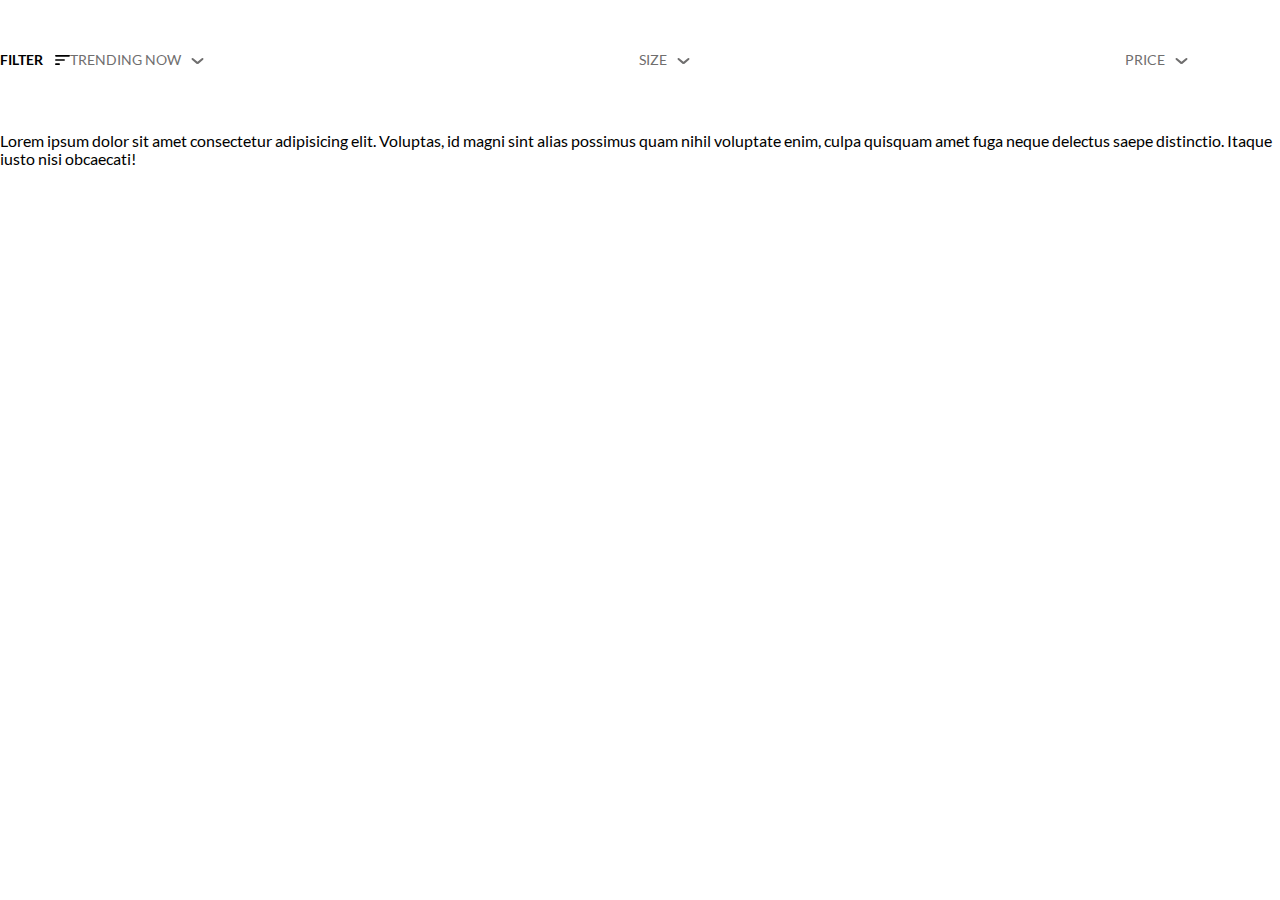
<file: filter.html>
<!DOCTYPE html>
<html lang="en">

<head>
    <meta charset="UTF-8">
    <meta http-equiv="X-UA-Compatible" content="IE=edge">
    <meta name="viewport" content="width=device-width, initial-scale=1.0">
    <title>lesson_3: filter</title>
    <link rel="stylesheet" href="css/normalize.css">
    <!-- <link rel="stylesheet" href="css/style.min.css"> -->
    <link rel="stylesheet" href="css/filter.css">
    <link rel="stylesheet" href="css/style.css">
</head>

<body>


    <main>

        <!-- Раздел с продукцией -->
        <section class="products">
            <div class="container">
                <div class="products-header">

                    <div class="products-header-filter">

                        <form class="products-header-filter-form">
                            <input class="filter" type="checkbox" id="filter">
                            <label for="filter">
                                <span>filter</span>
                                <svg width="15" height="10" viewBox="0 0 15 10" xmlns="http://www.w3.org/2000/svg">
                                    <path
                                        d="M0.833333 10H4.16667C4.625 10 5 9.625 5 9.16667C5 8.70833 4.625 8.33333 4.16667 8.33333H0.833333C0.375 8.33333 0 8.70833 0 9.16667C0 9.625 0.375 10 0.833333 10ZM0 0.833333C0 1.29167 0.375 1.66667 0.833333 1.66667H14.1667C14.625 1.66667 15 1.29167 15 0.833333C15 0.375 14.625 0 14.1667 0H0.833333C0.375 0 0 0.375 0 0.833333ZM0.833333 5.83333H9.16667C9.625 5.83333 10 5.45833 10 5C10 4.54167 9.625 4.16667 9.16667 4.16667H0.833333C0.375 4.16667 0 4.54167 0 5C0 5.45833 0.375 5.83333 0.833333 5.83333Z" />
                                </svg>
                            </label>

                            <ul class="filter-list">
                                <li class="filter-item">
                                    <input type="checkbox" id="subfilter1" name="subfilter">
                                    <label for="subfilter1"><span>category</span></label>
                                    <ul class="filter-sublist">
                                        <li class="filter-subitem">qwerty1</li>
                                        <li class="filter-subitem">qwerty1</li>
                                        <li class="filter-subitem">qwerty1</li>
                                        <li class="filter-subitem">qwerty1</li>
                                        <li class="filter-subitem">qwerty1</li>
                                        <li class="filter-subitem">qwerty1</li>
                                        <li class="filter-subitem">qwerty1</li>
                                        <li class="filter-subitem">qwerty1</li>
                                        <li class="filter-subitem">qwerty1</li>
                                        <li class="filter-subitem">qwerty1</li>
                                        <li class="filter-subitem">qwerty1</li>
                                    </ul>
                                </li>

                                <li class="filter-item">
                                    <input type="checkbox" id="subfilter2" name="subfilter">
                                    <label for="subfilter2"><span>brand</span></label>
                                    <ul class="filter-sublist">
                                        <li class="filter-subitem">qwerty2</li>
                                        <li class="filter-subitem">qwerty2</li>
                                        <li class="filter-subitem">qwerty2</li>
                                        <li class="filter-subitem">qwerty2</li>
                                        <li class="filter-subitem">qwerty2</li>
                                        <li class="filter-subitem">qwerty2</li>
                                        <li class="filter-subitem">qwerty2</li>
                                        <li class="filter-subitem">qwerty2</li>
                                        <li class="filter-subitem">qwerty2</li>
                                        <li class="filter-subitem">qwerty2</li>
                                        <li class="filter-subitem">qwerty2</li>
                                    </ul>
                                </li>

                                <li class="filter-item">
                                    <input type="checkbox" id="subfilter3" name="subfilter">
                                    <label for="subfilter3"><span>designer</span></label>
                                    <ul class="filter-sublist">
                                        <li class="filter-subitem">qwerty3</li>
                                        <li class="filter-subitem">qwerty3</li>
                                        <li class="filter-subitem">qwerty3</li>
                                        <li class="filter-subitem">qwerty3</li>
                                        <li class="filter-subitem">qwerty3</li>
                                        <li class="filter-subitem">qwerty3</li>
                                        <li class="filter-subitem">qwerty3</li>
                                        <li class="filter-subitem">qwerty3</li>
                                        <li class="filter-subitem">qwerty3</li>
                                        <li class="filter-subitem">qwerty3</li>
                                        <li class="filter-subitem">qwerty3</li>
                                    </ul>
                                </li>
                            </ul>

                    </div>

                    </form>
                    <div class="products-header-sorting">
                        <ul class="products-header-sorting-listing">
                            <li class="products-header-sorting-item">
                                <input class="products-header-sorting-item-btn" type="checkbox" id="trending">
                                <label class="products-header-sorting-item-label" for="trending">
                                    <span>trending now</span>
                                    <i class="products-header-sorting-item-check"></i>
                                </label>
                                <ul class="products-header-sorting-item-list">
                                    <li class="products-header-sorting-item-trending-item">
                                        <input class="products-header-sorting-item-trending-item-input" type="checkbox"
                                            value="" id="TrendingCheckChecked1">
                                        <label class="products-header-sorting-item-trending-item-label"
                                            for="TrendingCheckChecked1">
                                            <span>2022</span>
                                        </label>
                                    </li>
                                    <li class="products-header-sorting-item-trending-item">
                                        <input class="products-header-sorting-item-trending-item-input" type="checkbox"
                                            value="" id="TrendingCheckChecked2">
                                        <label class="products-header-sorting-item-trending-item-label"
                                            for="TrendingCheckChecked2">
                                            <span>2021</span>
                                        </label>
                                    </li>
                                    <li class="products-header-sorting-item-trending-item">
                                        <input class="products-header-sorting-item-trending-item-input" type="checkbox"
                                            value="" id="TrendingCheckChecked3">
                                        <label class="products-header-sorting-item-trending-item-label"
                                            for="TrendingCheckChecked3">
                                            <span>2020...</span>
                                        </label>
                                    </li>
                                </ul>
                            </li>

                            <li class="products-header-sorting-item">
                                <input class="products-header-sorting-item-btn" type="checkbox" id="size">
                                <label class="products-header-sorting-item-label" for="size">
                                    <span>size</span>
                                    <i class="products-header-sorting-item-check"></i>
                                </label>
                                <ul class="products-header-sorting-item-list">
                                    <li class="products-header-sorting-item-size-item">
                                        <input class="products-header-sorting-item-size-item-input" type="checkbox"
                                            value="" id="sizeCheckChecked1">
                                        <label class="products-header-sorting-item-size-item-label"
                                            for="sizeCheckChecked1">
                                            <span>xs</span>
                                        </label>
                                    </li>
                                    <li class="products-header-sorting-item-size-item">
                                        <input class="products-header-sorting-item-size-item-input" type="checkbox"
                                            value="" id="sizeCheckChecked2">
                                        <label class="products-header-sorting-item-size-item-label"
                                            for="sizeCheckChecked2">
                                            <span>s</span>
                                        </label>
                                    </li>
                                    <li class="products-header-sorting-item-size-item">
                                        <input class="products-header-sorting-item-size-item-input" type="checkbox"
                                            value="" id="sizeCheckChecked3">
                                        <label class="products-header-sorting-item-size-item-label"
                                            for="sizeCheckChecked3">
                                            <span>m</span>
                                        </label>
                                    </li>
                                    <li class="products-header-sorting-item-size-item">
                                        <input class="products-header-sorting-item-size-item-input" type="checkbox"
                                            value="" id="sizeCheckChecked3">
                                        <label class="products-header-sorting-item-size-item-label"
                                            for="sizeCheckChecked3">
                                            <span>l</span>
                                        </label>
                                    </li>
                                </ul>
                            </li>

                            <li class="products-header-sorting-item">
                                <input class="products-header-sorting-item-btn" type="checkbox" id="price">
                                <label class="products-header-sorting-item-label" for="price">
                                    <span>price</span>
                                    <i class="products-header-sorting-item-check"></i>
                                </label>
                                <ul class="products-header-sorting-item-list">
                                    <li class="products-header-sorting-item-price-item">
                                        <input class="products-header-sorting-item-price-item-input" type="checkbox"
                                            value="" id="priceCheckChecked1">
                                        <label class="products-header-sorting-item-price-item-label"
                                            for="priceCheckChecked1">
                                            <span>Lowest price</span>
                                        </label>
                                    </li>
                                    <li class="products-header-sorting-item-price-item">
                                        <input class="products-header-sorting-item-price-item-input" type="checkbox"
                                            value="" id="priceCheckChecked2">
                                        <label class="products-header-sorting-item-price-item-label"
                                            for="priceCheckChecked2">
                                            <span>Highest Price</span>
                                        </label>
                                    </li>
                                </ul>
                            </li>

                        </ul>
                    </div>
                </div>
            </div>
        </section>

    </main>

    <a>Lorem ipsum dolor sit amet consectetur adipisicing elit. Voluptas, id magni sint alias possimus quam nihil
        voluptate enim, culpa quisquam amet fuga neque delectus saepe distinctio. Itaque iusto nisi obcaecati!</a>

</body>

</html>
</file>
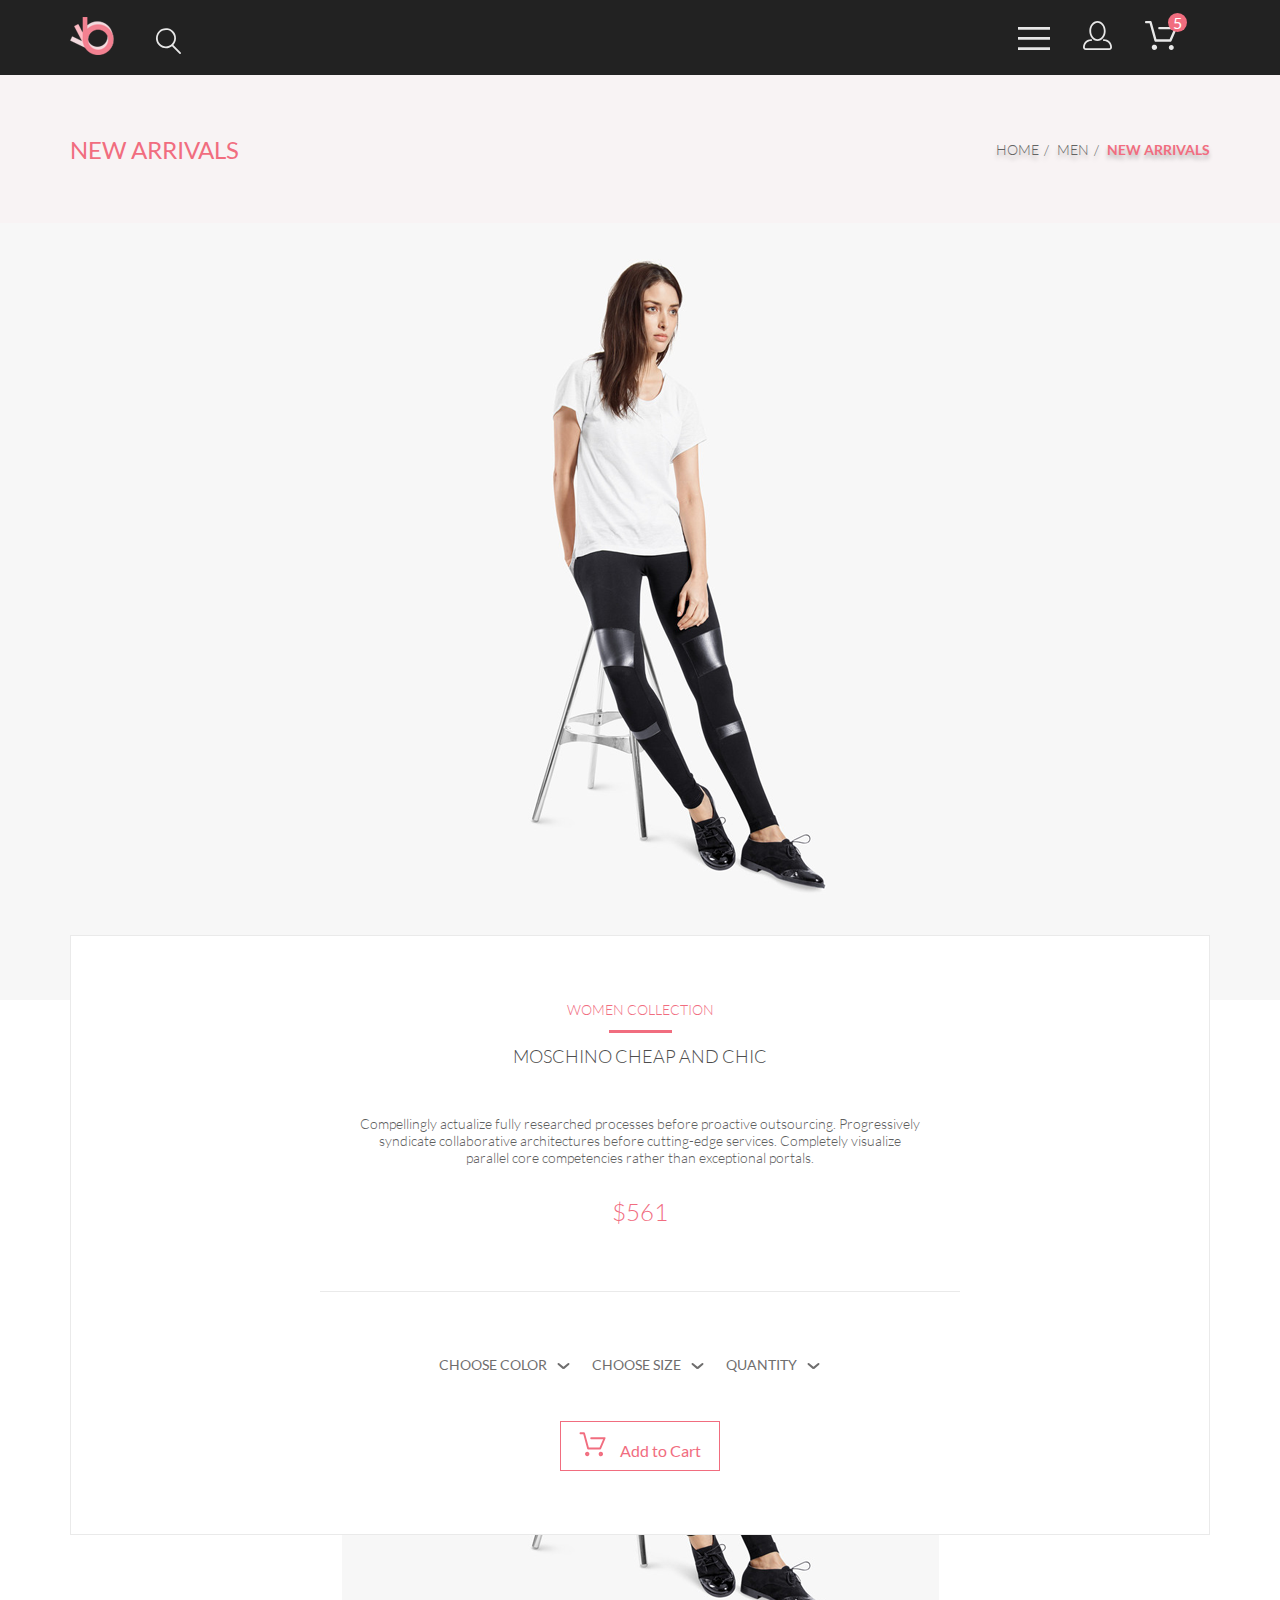
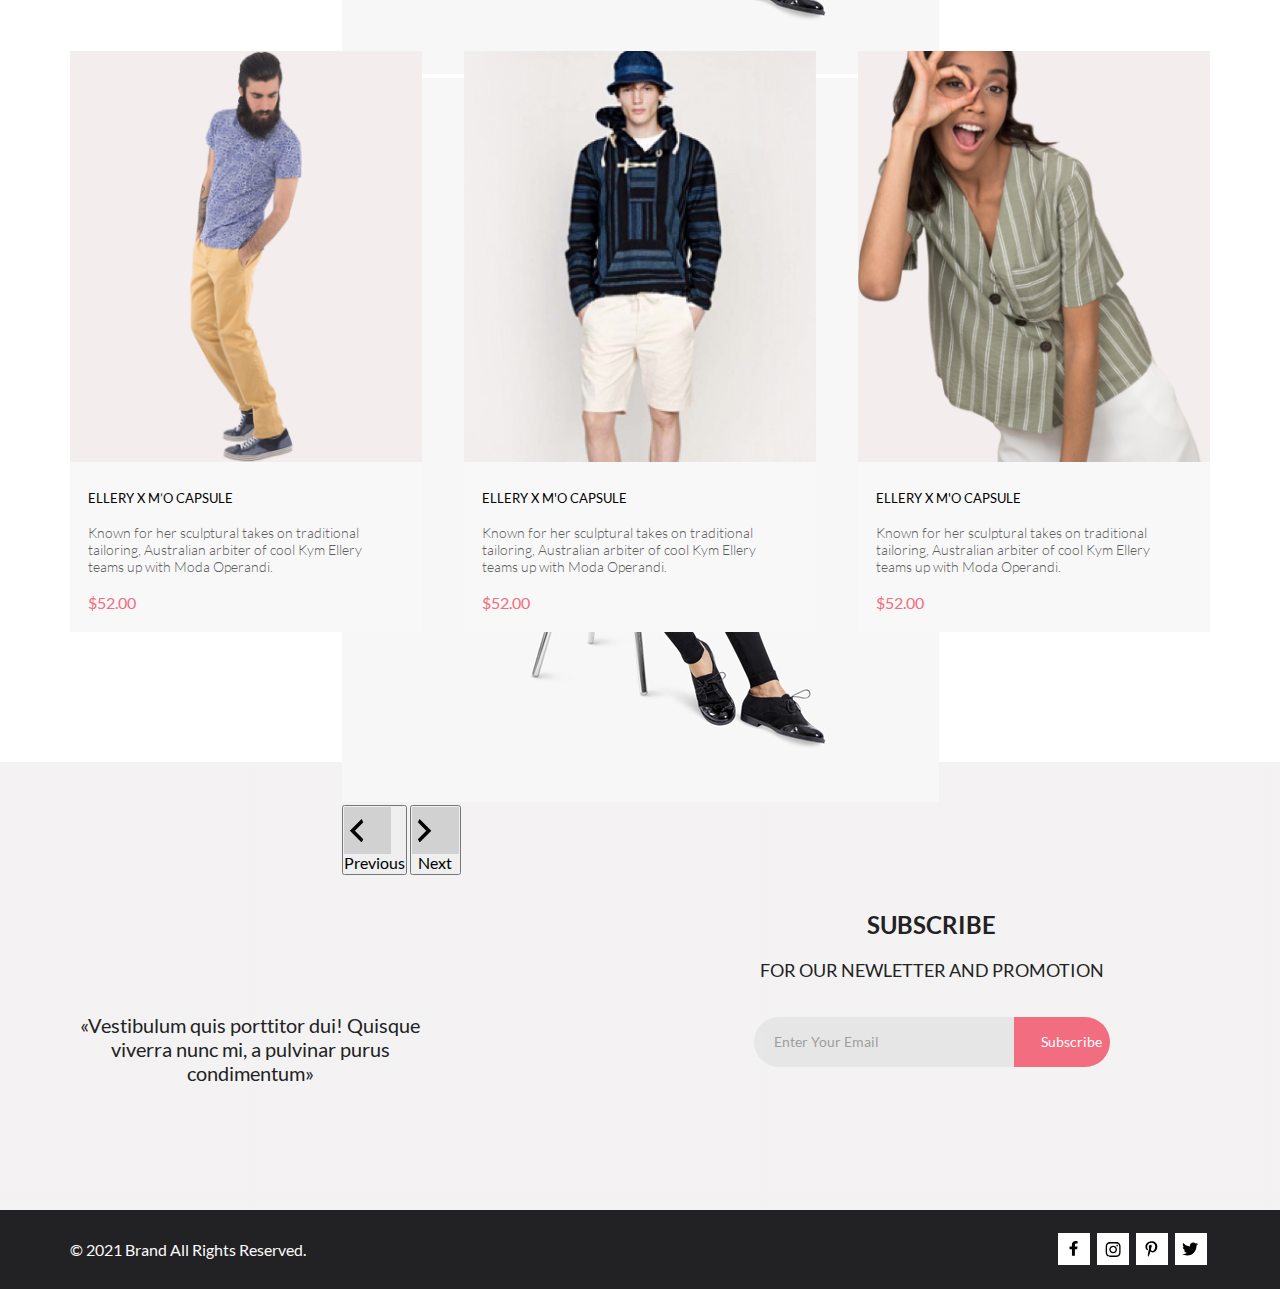
<file: product.html>
<!DOCTYPE html>
<html lang="en">

<head>
    <meta charset="UTF-8">
    <meta http-equiv="X-UA-Compatible" content="IE=edge">
    <meta name="viewport" content="width=device-width, initial-scale=1.0">
    <title>lesson_7: product</title>

    <!-- Bootstrap CSS -->
    <link href="https://cdn.jsdelivr.net/npm/bootstrap@5.1.3/dist/css/bootstrap.min.css" rel="stylesheet"
        integrity="sha384-1BmE4kWBq78iYhFldvKuhfTAU6auU8tT94WrHftjDbrCEXSU1oBoqyl2QvZ6jIW3" crossorigin="anonymous">

    <link rel="stylesheet" href="css/normalize.css">
    <link rel="stylesheet" href="css/style.css">
</head>

<body>

    <header class="header-global">
        <!-- Видим, что все элементы имеют максимальную ширину - оборачиваем в контейнер -->
        <!-- прописал в теге nav, не увидел зачем оборачивать отдельно -->
        <!-- картинки меню являются декоративными, поэтому необходимо располагать в backgroung-image -->
        <div class="menu container">
            <ul class="menu-listing">
                <li class="menu-item menu-item-logo">
                    <a href="index.html" class="menu_logo disp_block">
                        <img src="img/logo.svg" alt="Логотип">
                    </a>
                <li class="menu-item menu-search">
                    <form action="#" class="menu-search-form disp_block">
                        <input class="menu-search-btn" id="menu-search-btn" type="search">
                        <label for="menu-search-btn">
                            <svg width="27" height="28" viewBox="0 0 27 28" fill="none"
                                xmlns="http://www.w3.org/2000/svg">
                                <path
                                    d="M19.0596 17.6259C20.6713 15.8658 21.6282 13.6048 21.7698 11.2225C21.9113 8.84018 21.2288 6.48173 19.8369 4.54318C18.445 2.60463 16.4285 1.20404 14.126 0.576619C11.8234 -0.0508009 9.3751 0.13316 7.19217 1.09761C5.00923 2.06205 3.22462 3.74825 2.13804 5.87302C1.05145 7.9978 0.729054 10.4318 1.225 12.7661C1.72094 15.1005 3.00501 17.1932 4.86158 18.6927C6.71815 20.1922 9.03413 21.0072 11.4206 21.0009C13.673 21.004 15.8645 20.27 17.6606 18.9109L25.4086 26.7179C25.4941 26.807 25.5965 26.8781 25.7099 26.927C25.8232 26.9759 25.9452 27.0017 26.0686 27.0029C26.1923 27.0033 26.3148 26.9782 26.4283 26.9292C26.5419 26.8801 26.6441 26.8082 26.7286 26.7179C26.9025 26.537 26.9997 26.2958 26.9997 26.0449C26.9997 25.794 26.9025 25.5528 26.7286 25.3719L19.0596 17.6259ZM2.88662 10.5009C2.89946 8.81563 3.41094 7.17187 4.35659 5.77685C5.30224 4.38183 6.63972 3.29801 8.20044 2.662C9.76115 2.02599 11.4752 1.86627 13.1266 2.20298C14.7779 2.53969 16.2926 3.35775 17.4797 4.55404C18.6668 5.75033 19.4732 7.27129 19.7972 8.92519C20.1212 10.5791 19.9483 12.2919 19.3002 13.8476C18.6522 15.4034 17.5581 16.7325 16.1559 17.6674C14.7536 18.6023 13.1059 19.1011 11.4206 19.1009C9.14916 19.0901 6.97482 18.1784 5.37484 16.566C3.77486 14.9537 2.87998 12.7724 2.88662 10.5009Z" />
                            </svg>
                        </label>
                    </form>
            </ul>
            <ul class="menu-listing">
                <li class="menu-item menu-trigger">
                    <nav class="menu-item-nav">
                        <input class="menu-switch" id="menu-switch" type="checkbox">
                        <label class="menu-btn" for="menu-switch">
                            <svg class="menu-svg-icon" width="32" height="23" viewBox="0 0 32 23" fill="none"
                                xmlns="http://www.w3.org/2000/svg">
                                <path d="M0 23V20.31H32V23H0ZM0 12.76V10.07H32V12.76H0ZM0 2.69V0H32V2.69H0Z" />
                            </svg>
                        </label>
                        <div class="menu-list">
                            <button class="menu-list-close-btn">
                                <svg width="13" height="13" viewBox="0 0 13 13" fill="none"
                                    xmlns="http://www.w3.org/2000/svg">
                                    <path
                                        d="M7.4158 6.00409L11.7158 1.71409C11.9041 1.52579 12.0099 1.27039 12.0099 1.00409C12.0099 0.73779 11.9041 0.482395 11.7158 0.294092C11.5275 0.105788 11.2721 0 11.0058 0C10.7395 0 10.4841 0.105788 10.2958 0.294092L6.0058 4.59409L1.7158 0.294092C1.52749 0.105788 1.2721 -1.9841e-09 1.0058 0C0.739497 1.9841e-09 0.484102 0.105788 0.295798 0.294092C0.107495 0.482395 0.0017066 0.73779 0.0017066 1.00409C0.0017066 1.27039 0.107495 1.52579 0.295798 1.71409L4.5958 6.00409L0.295798 10.2941C0.20207 10.3871 0.127676 10.4977 0.0769072 10.6195C0.0261385 10.7414 0 10.8721 0 11.0041C0 11.1361 0.0261385 11.2668 0.0769072 11.3887C0.127676 11.5105 0.20207 11.6211 0.295798 11.7141C0.388761 11.8078 0.499362 11.8822 0.621222 11.933C0.743081 11.9838 0.873786 12.0099 1.0058 12.0099C1.13781 12.0099 1.26852 11.9838 1.39038 11.933C1.51223 11.8822 1.62284 11.8078 1.7158 11.7141L6.0058 7.41409L10.2958 11.7141C10.3888 11.8078 10.4994 11.8822 10.6212 11.933C10.7431 11.9838 10.8738 12.0099 11.0058 12.0099C11.1378 12.0099 11.2685 11.9838 11.3904 11.933C11.5122 11.8822 11.6228 11.8078 11.7158 11.7141C11.8095 11.6211 11.8839 11.5105 11.9347 11.3887C11.9855 11.2668 12.0116 11.1361 12.0116 11.0041C12.0116 10.8721 11.9855 10.7414 11.9347 10.6195C11.8839 10.4977 11.8095 10.3871 11.7158 10.2941L7.4158 6.00409Z" />
                                </svg>
                            </button>
                            <span class="menu-list-title">menu</span>
                            <ul class="menu-list-listing">
                                <li class="menu-list-item">
                                    <a href="catalog.html">man</a>
                                    <ul class="menu-sublist">
                                        <li class="menu-sublist-item">
                                            <a href="catalog.html">Accessories</a>
                                        </li>
                                        <li class="menu-sublist-item">
                                            <a href="catalog.html">Bags</a>
                                        </li>
                                        <li class="menu-sublist-item">
                                            <a href="catalog.html">Denim</a>
                                        </li>
                                        <li class="menu-sublist-item">
                                            <a href="catalog.html">T-Shirts</a>
                                        </li>
                                    </ul>
                                </li>
                                <li class="menu-list-item">
                                    <a href="#">woman</a>
                                    <ul class="menu-sublist">
                                        <li class="menu-sublist-item">
                                            <a href="#">Accessories</a>
                                        </li>
                                        <li class="menu-sublist-item">
                                            <a href="#">Jackets &amp;&nbsp;Coats</a>
                                        </li>
                                        <li class="menu-sublist-item">
                                            <a href="#">Polos</a>
                                        </li>
                                        <li class="menu-sublist-item">
                                            <a href="#">T-Shirts</a>
                                        </li>
                                        <li class="menu-sublist-item">
                                            <a href="#">Shirts</a>
                                        </li>
                                    </ul>
                                </li>
                                <li class="menu-list-item">
                                    <a href="#">kids</a>
                                    <ul class="menu-sublist">
                                        <li class="menu-sublist-item">
                                            <a href="#">Accessories</a>
                                        </li>
                                        <li class="menu-sublist-item">
                                            <a href="#">Jackets &amp;&nbsp;Coats</a>
                                        </li>
                                        <li class="menu-sublist-item">
                                            <a href="#">Polos</a>
                                        </li>
                                        <li class="menu-sublist-item">
                                            <a href="#">T-Shirts</a>
                                        </li>
                                        <li class="menu-sublist-item">
                                            <a href="#">Shirts</a>
                                        </li>
                                        <li class="menu-sublist-item">
                                            <a href="#">Bags</a>
                                        </li>
                                    </ul>
                                </li>
                            </ul>
                        </div>
                    </nav>

                <li class="menu-item menu-user">
                    <button class="menu-item-btn disp_block" onclick="location.href='registration.html';">
                        <svg class="menu-svg-icon" width="29" height="29" viewBox="0 0 29 29"
                            xmlns="http://www.w3.org/2000/svg">
                            <path
                                d="M14.5 19.937C19 19.937 22.656 15.464 22.656 9.968C22.656 4.472 19 0 14.5 0C13.3631 0.0217413 12.2463 0.303398 11.2351 0.823397C10.2239 1.34339 9.34507 2.08794 8.66602 3C7.12663 4.99573 6.30819 7.45381 6.34399 9.974C6.34399 15.465 10 19.937 14.5 19.937ZM14.5 1.813C18 1.813 20.844 5.472 20.844 9.969C20.844 14.466 17.998 18.125 14.5 18.125C11.002 18.125 8.15603 14.465 8.15503 9.969C8.15403 5.473 11 1.813 14.5 1.813ZM20.844 18.125C20.6036 18.125 20.373 18.2205 20.203 18.3905C20.033 18.5605 19.9375 18.7911 19.9375 19.0315C19.9375 19.2719 20.033 19.5025 20.203 19.6725C20.373 19.8425 20.6036 19.938 20.844 19.938C22.526 19.9399 24.1386 20.6088 25.3279 21.7982C26.5172 22.9875 27.1861 24.6 27.188 26.282C27.1875 26.5221 27.0918 26.7523 26.922 26.9221C26.7522 27.0918 26.5221 27.1875 26.282 27.188H2.71997C2.47985 27.1875 2.24975 27.0918 2.07996 26.9221C1.91016 26.7523 1.81449 26.5221 1.81396 26.282C1.81608 24.6001 2.48517 22.9877 3.67444 21.7985C4.86371 20.6092 6.47608 19.9401 8.15796 19.938C8.39824 19.938 8.62868 19.8425 8.79858 19.6726C8.96849 19.5027 9.06396 19.2723 9.06396 19.032C9.06396 18.7917 8.96849 18.5613 8.79858 18.3914C8.62868 18.2215 8.39824 18.126 8.15796 18.126C5.99541 18.1279 3.92201 18.9875 2.39258 20.5164C0.863144 22.0453 0.00264777 24.1185 0 26.281C0.000794067 27.0019 0.287502 27.693 0.797241 28.2027C1.30698 28.7125 1.99811 28.9992 2.71899 29H26.282C27.0027 28.9989 27.6936 28.7121 28.2031 28.2024C28.7126 27.6927 28.9992 27.0017 29 26.281C28.9974 24.1187 28.1372 22.0457 26.6083 20.5168C25.0793 18.9878 23.0063 18.1276 20.844 18.125Z" />
                        </svg>
                    </button>
                <li class="menu-item menu-cart">
                    <button class="menu-item-btn disp_block" onclick="location.href='cart.html';">
                        <svg class="menu-svg-icon" width="32" height="29" viewBox="0 0 32 29"
                            xmlns="http://www.w3.org/2000/svg">
                            <path
                                d="M26.1998 29C25.5521 28.9738 24.9404 28.6948 24.4961 28.2227C24.0518 27.7506 23.8103 27.1232 23.8234 26.475C23.8365 25.8269 24.1032 25.2097 24.5662 24.7559C25.0292 24.3022 25.6516 24.048 26.2999 24.048C26.9482 24.048 27.5706 24.3022 28.0336 24.7559C28.4966 25.2097 28.7633 25.8269 28.7764 26.475C28.7895 27.1232 28.5479 27.7506 28.1036 28.2227C27.6593 28.6948 27.0477 28.9738 26.3999 29H26.1998ZM6.75183 26.32C6.75183 25.79 6.90901 25.2718 7.20349 24.8311C7.49797 24.3904 7.91654 24.0469 8.40625 23.844C8.89596 23.6412 9.43484 23.5881 9.95471 23.6915C10.4746 23.7949 10.9521 24.0502 11.3269 24.425C11.7017 24.7998 11.957 25.2773 12.0604 25.7972C12.1638 26.317 12.1107 26.8559 11.9078 27.3456C11.705 27.8353 11.3615 28.2539 10.9208 28.5483C10.4801 28.8428 9.96194 29 9.43188 29C9.07977 29.0003 8.73102 28.9311 8.40564 28.7966C8.08026 28.662 7.7846 28.4646 7.53552 28.2158C7.28645 27.9669 7.08891 27.6713 6.9541 27.3461C6.81929 27.0208 6.74988 26.6721 6.74988 26.32H6.75183ZM10.5519 20.686C10.2924 20.6868 10.0398 20.6024 9.83301 20.4457C9.62617 20.2891 9.47648 20.0689 9.40686 19.819L4.57385 2.36401H1.18091C0.867422 2.36401 0.566761 2.23947 0.345093 2.01781C0.123425 1.79614 -0.00109863 1.49549 -0.00109863 1.18201C-0.00109863 0.868519 0.123425 0.567873 0.345093 0.346205C0.566761 0.124537 0.867422 5.81268e-06 1.18091 5.81268e-06H5.46191C5.7214 -0.00080736 5.97394 0.0837201 6.18066 0.240568C6.38739 0.397416 6.53674 0.617884 6.60583 0.868006L11.4388 18.323H24.6168L28.9999 8.27501H14.3999C14.2417 8.27961 14.0843 8.25242 13.9368 8.19507C13.7893 8.13771 13.6548 8.05134 13.5413 7.94108C13.4277 7.83082 13.3375 7.69891 13.2759 7.55315C13.2143 7.40739 13.1825 7.25075 13.1825 7.0925C13.1825 6.93426 13.2143 6.77762 13.2759 6.63186C13.3375 6.4861 13.4277 6.35419 13.5413 6.24393C13.6548 6.13367 13.7893 6.0473 13.9368 5.98994C14.0843 5.93259 14.2417 5.90541 14.3999 5.91001H30.8129C31.0086 5.90996 31.2011 5.95866 31.3733 6.05172C31.5454 6.14478 31.6917 6.27926 31.7988 6.44301C31.9067 6.60729 31.9723 6.79569 31.9897 6.99145C32.0072 7.18721 31.976 7.38424 31.8989 7.565L26.4939 19.977C26.4015 20.1876 26.2499 20.3668 26.0574 20.4927C25.8649 20.6186 25.6399 20.6858 25.4099 20.686H10.5519Z" />
                        </svg>
                        <span class="menu-cart-txt">5</span>
                    </button>
            </ul>
        </div>
    </header>

    <main>

        <section class="page-header page-header-secondary">

            <div class="container">
                <div class="page-header-secondary-position">
                    <h2 class="page-header-secondary-position-title color_brand_2">New arrivals</h2>
                    <ul class="page-header-secondary-position-breadcrumb">
                        <li class="page-header-secondary-position-breadcrumb-item"><a href="index.html">Home</a></li>
                        <li class="page-header-secondary-position-breadcrumb-item"><a href="catalog.html">Men</a></li>
                        <li class="page-header-secondary-position-breadcrumb-item"><span
                                class="color_brand_2 txt-bold">New
                                arrivals</span></li>
                    </ul>
                </div>
            </div>

        </section>

        <section class="product">

            <!-- Карусель -->
            <div class="product-presentation">

                <div id="carouselExampleControls" class="carousel slide container-fluid">
                    <div class="carousel-inner">
                        <div class="carousel-item active">
                            <img src="img/Image_Slide.png" class="d-block img-fluid mx-auto" alt="slide1">
                        </div>
                        <div class="carousel-item">
                            <img src="img/Image_Slide.png" class="d-block img-fluid mx-auto" alt="slide2">
                        </div>
                        <div class="carousel-item">
                            <img src="img/Image_Slide.png" class="d-block img-fluid mx-auto" alt="slide3">
                        </div>
                    </div>
                    <button class="carousel-control-prev product-presentation-btn" type="button"
                        data-bs-target="#carouselExampleControls" data-bs-slide="prev">
                        <span class="carousel-control-prev-icon product-presentation-btn-icon" aria-hidden="true">
                            <svg class="mx-auto" viewBox="0 0 9 14" xmlns="http://www.w3.org/2000/svg">
                                <path d="M8.995 2L3.995 7L8.995 12L7.995 14L0.994995 7L7.995 0L8.995 2Z" />
                            </svg>
                        </span>
                        <span class="visually-hidden">Previous</span>
                    </button>
                    <button class="carousel-control-next product-presentation-btn" type="button"
                        data-bs-target="#carouselExampleControls" data-bs-slide="next">
                        <span class="carousel-control-next-icon product-presentation-btn-icon" aria-hidden="true">
                            <svg class="mx-auto" viewBox="0 0 9 14" xmlns="http://www.w3.org/2000/svg">
                                <path d="M0.994995 12L5.995 7L0.994995 2L1.995 0L8.995 7L1.995 14L0.994995 12Z" />
                            </svg>
                        </span>
                        <span class="visually-hidden">Next</span>
                    </button>
                </div>

            </div>

            <!-- Описание продукта -->
            <div class="product-description container">

                <div class="product-description-content">
                    <header class="product-description-content-header txt-uppercase color_brand_2">Women collection
                    </header>

                    <h3 class="product-description-content-subheader txt-uppercase">Moschino cheap and chic</h3>

                    <span class="product-description-content-txt">Compellingly actualize fully researched processes
                        before proactive outsourcing. Progressively syndicate collaborative architectures before
                        cutting-edge services. Completely visualize parallel core competencies
                        rather than exceptional portals.</span>

                    <span class="product-description-content-price color_brand_2">$561</span>

                    <div class="products-header-sorting product-description-content-sorting">
                        <ul class="products-header-sorting-listing product-description-content-sorting-listing">
                            <li class="products-header-sorting-item">
                                <input class="products-header-sorting-item-btn" type="checkbox" id="trending">
                                <label class="products-header-sorting-item-label" for="trending">
                                    <span>Choose color</span>
                                    <i class="products-header-sorting-item-check"></i>
                                </label>
                                <ul class="products-header-sorting-item-list">
                                    <li class="products-header-sorting-item-trending-item">
                                        <input class="products-header-sorting-item-trending-item-input" type="checkbox"
                                            value="" id="TrendingCheckChecked1">
                                        <label class="products-header-sorting-item-trending-item-label"
                                            for="TrendingCheckChecked1">
                                            <span>2022</span>
                                        </label>
                                    </li>
                                    <li class="products-header-sorting-item-trending-item">
                                        <input class="products-header-sorting-item-trending-item-input" type="checkbox"
                                            value="" id="TrendingCheckChecked2">
                                        <label class="products-header-sorting-item-trending-item-label"
                                            for="TrendingCheckChecked2">
                                            <span>2021</span>
                                        </label>
                                    </li>
                                    <li class="products-header-sorting-item-trending-item">
                                        <input class="products-header-sorting-item-trending-item-input" type="checkbox"
                                            value="" id="TrendingCheckChecked3">
                                        <label class="products-header-sorting-item-trending-item-label"
                                            for="TrendingCheckChecked3">
                                            <span>2020...</span>
                                        </label>
                                    </li>
                                </ul>
                            </li>

                            <li class="products-header-sorting-item">
                                <input class="products-header-sorting-item-btn" type="checkbox" id="size">
                                <label class="products-header-sorting-item-label" for="size">
                                    <span>Choose size</span>
                                    <i class="products-header-sorting-item-check"></i>
                                </label>
                                <ul class="products-header-sorting-item-list">
                                    <li class="products-header-sorting-item-size-item">
                                        <input class="products-header-sorting-item-size-item-input" type="checkbox"
                                            value="" id="sizeCheckChecked1">
                                        <label class="products-header-sorting-item-size-item-label"
                                            for="sizeCheckChecked1">
                                            <span>xs</span>
                                        </label>
                                    </li>
                                    <li class="products-header-sorting-item-size-item">
                                        <input class="products-header-sorting-item-size-item-input" type="checkbox"
                                            value="" id="sizeCheckChecked2">
                                        <label class="products-header-sorting-item-size-item-label"
                                            for="sizeCheckChecked2">
                                            <span>s</span>
                                        </label>
                                    </li>
                                    <li class="products-header-sorting-item-size-item">
                                        <input class="products-header-sorting-item-size-item-input" type="checkbox"
                                            value="" id="sizeCheckChecked3">
                                        <label class="products-header-sorting-item-size-item-label"
                                            for="sizeCheckChecked3">
                                            <span>m</span>
                                        </label>
                                    </li>
                                    <li class="products-header-sorting-item-size-item">
                                        <input class="products-header-sorting-item-size-item-input" type="checkbox"
                                            value="" id="sizeCheckChecked4">
                                        <label class="products-header-sorting-item-size-item-label"
                                            for="sizeCheckChecked4">
                                            <span>l</span>
                                        </label>
                                    </li>
                                </ul>
                            </li>

                            <li class="products-header-sorting-item">
                                <input class="products-header-sorting-item-btn" type="checkbox" id="price">
                                <label class="products-header-sorting-item-label" for="price">
                                    <span>Quantity</span>
                                    <i class="products-header-sorting-item-check"></i>
                                </label>
                                <ul class="products-header-sorting-item-list">
                                    <li class="products-header-sorting-item-price-item">
                                        <input class="products-header-sorting-item-price-item-input" type="checkbox"
                                            value="" id="priceCheckChecked1">
                                        <label class="products-header-sorting-item-price-item-label"
                                            for="priceCheckChecked1">
                                            <span>Lowest price</span>
                                        </label>
                                    </li>
                                    <li class="products-header-sorting-item-price-item">
                                        <input class="products-header-sorting-item-price-item-input" type="checkbox"
                                            value="" id="priceCheckChecked2">
                                        <label class="products-header-sorting-item-price-item-label"
                                            for="priceCheckChecked2">
                                            <span>Highest Price</span>
                                        </label>
                                    </li>
                                </ul>
                            </li>

                        </ul>
                    </div>

                    <button class="products-item-cart-btn product-description-content-cartbtn">
                        <svg width="27" height="25" viewBox="0 0 27 25" xmlns="http://www.w3.org/2000/svg">
                            <path
                                d="M21.876 22.2662C21.921 22.2549 21.9423 22.2339 21.96 22.2129C21.9678 22.2037 21.9756 22.1946 21.9835 22.1855C22.02 22.1438 22.0233 22.0553 22.0224 22.0105C22.0092 21.9044 21.9185 21.8315 21.8412 21.8315C21.8375 21.8315 21.8336 21.8317 21.8312 21.8318C21.7531 21.8372 21.6653 21.9409 21.6719 22.0625C21.6813 22.1793 21.7675 22.2662 21.8392 22.2662H21.876ZM8.21954 22.2599C8.31873 22.2599 8.39935 22.1655 8.39935 22.0496C8.39935 21.9341 8.31873 21.8401 8.21954 21.8401C8.12042 21.8401 8.03973 21.9341 8.03973 22.0496C8.03973 22.1655 8.12042 22.2599 8.21954 22.2599ZM21.9995 24.2662C21.9517 24.2662 21.8878 24.2662 21.8392 24.2662C20.7017 24.2662 19.7567 23.3545 19.6765 22.198C19.5964 20.9929 20.4937 19.9183 21.6953 19.8364C21.7441 19.8331 21.7928 19.8315 21.8412 19.8315C22.9799 19.8315 23.9413 20.7324 24.019 21.8884C24.0505 22.4915 23.8741 23.0612 23.4898 23.5012C23.1055 23.9575 22.5764 24.2177 21.9995 24.2662ZM8.21954 24.2599C7.01532 24.2599 6.03973 23.2709 6.03973 22.0496C6.03973 20.8291 7.01532 19.8401 8.21954 19.8401C9.42371 19.8401 10.3994 20.8291 10.3994 22.0496C10.3994 23.2709 9.42371 24.2599 8.21954 24.2599ZM21.1984 17.3938H9.13306C8.70013 17.3938 8.31586 17.1005 8.20331 16.6775L4.27753 2.24768H1.52173C0.993408 2.24768 0.560547 1.80859 0.560547 1.27039C0.560547 0.733032 0.993408 0.292969 1.52173 0.292969H4.99933C5.43134 0.292969 5.81561 0.586304 5.9281 1.01025L9.85394 15.4391H20.5576L24.1144 7.13379H12.2578C11.7286 7.13379 11.2957 6.69373 11.2957 6.15649C11.2957 5.61914 11.7286 5.17908 12.2578 5.17908H25.5886C25.9091 5.17908 26.2141 5.34192 26.3896 5.61914C26.566 5.89539 26.5984 6.23743 26.4697 6.547L22.0795 16.807C21.9193 17.1653 21.5827 17.3938 21.1984 17.3938Z" />
                        </svg>
                        <span>Add to Cart</span>
                    </button>
                </div>
            </div>

        </section>


        <!-- Раздел с продукцией -->
        <section class="products">
            <header class="visibility-hidden">
                <h2 class="products-header-title">Fetured Items</h2>
            </header>

            <div class="container ">

                <ul class="products-listing">
                    <li class="products-item">
                        <article class="products-item-article">
                            <div class="products-item-img-container">
                                <a href="#" class="products-item-link">
                                    <img src="img/product_4.png" alt="ELLERY X M'O CAPSULE" class="products-item-img">
                                </a>
                            </div>
                            <div class="products-item-details">
                                <a href="#" class="products-item-link products-item-details-header">
                                    <h3>ELLERY X&nbsp;M&rsquo;O CAPSULE</h3>
                                </a>
                                <a href="#" class="products-item-link products-item-details-title">
                                    <p class="text">Known for her sculptural takes on&nbsp;traditional tailoring,
                                        Australian
                                        arbiter of&nbsp;cool Kym Ellery teams up&nbsp;with Moda Operandi.</p>
                                </a>
                                <a href="#" class="products-item-link color_brand_2 products-item-details-price">
                                    $52.00
                                </a>
                            </div>
                            <button class="products-item-cart-btn">
                                <svg width="27" height="25" viewBox="0 0 27 25" xmlns="http://www.w3.org/2000/svg">
                                    <path
                                        d="M21.876 22.2662C21.921 22.2549 21.9423 22.2339 21.96 22.2129C21.9678 22.2037 21.9756 22.1946 21.9835 22.1855C22.02 22.1438 22.0233 22.0553 22.0224 22.0105C22.0092 21.9044 21.9185 21.8315 21.8412 21.8315C21.8375 21.8315 21.8336 21.8317 21.8312 21.8318C21.7531 21.8372 21.6653 21.9409 21.6719 22.0625C21.6813 22.1793 21.7675 22.2662 21.8392 22.2662H21.876ZM8.21954 22.2599C8.31873 22.2599 8.39935 22.1655 8.39935 22.0496C8.39935 21.9341 8.31873 21.8401 8.21954 21.8401C8.12042 21.8401 8.03973 21.9341 8.03973 22.0496C8.03973 22.1655 8.12042 22.2599 8.21954 22.2599ZM21.9995 24.2662C21.9517 24.2662 21.8878 24.2662 21.8392 24.2662C20.7017 24.2662 19.7567 23.3545 19.6765 22.198C19.5964 20.9929 20.4937 19.9183 21.6953 19.8364C21.7441 19.8331 21.7928 19.8315 21.8412 19.8315C22.9799 19.8315 23.9413 20.7324 24.019 21.8884C24.0505 22.4915 23.8741 23.0612 23.4898 23.5012C23.1055 23.9575 22.5764 24.2177 21.9995 24.2662ZM8.21954 24.2599C7.01532 24.2599 6.03973 23.2709 6.03973 22.0496C6.03973 20.8291 7.01532 19.8401 8.21954 19.8401C9.42371 19.8401 10.3994 20.8291 10.3994 22.0496C10.3994 23.2709 9.42371 24.2599 8.21954 24.2599ZM21.1984 17.3938H9.13306C8.70013 17.3938 8.31586 17.1005 8.20331 16.6775L4.27753 2.24768H1.52173C0.993408 2.24768 0.560547 1.80859 0.560547 1.27039C0.560547 0.733032 0.993408 0.292969 1.52173 0.292969H4.99933C5.43134 0.292969 5.81561 0.586304 5.9281 1.01025L9.85394 15.4391H20.5576L24.1144 7.13379H12.2578C11.7286 7.13379 11.2957 6.69373 11.2957 6.15649C11.2957 5.61914 11.7286 5.17908 12.2578 5.17908H25.5886C25.9091 5.17908 26.2141 5.34192 26.3896 5.61914C26.566 5.89539 26.5984 6.23743 26.4697 6.547L22.0795 16.807C21.9193 17.1653 21.5827 17.3938 21.1984 17.3938Z" />
                                </svg>
                                <span>Add to Cart</span>
                            </button>
                        </article>
                    </li>
                    <li class="products-item">
                        <article class="products-item-article">
                            <div class="products-item-img-container">
                                <a href="#" class="products-item-link">
                                    <img src="img/product_3.png" alt="ELLERY X M'O CAPSULE" class="products-item-img">
                                </a>
                            </div>
                            <div class="products-item-details">
                                <a href="#" class="products-item-link products-item-details-header">
                                    <h3>ELLERY X M'O CAPSULE</h3>
                                </a>
                                <a href="#" class="products-item-link products-item-details-title">
                                    <p class="text">Known for her sculptural takes on&nbsp;traditional tailoring,
                                        Australian
                                        arbiter of&nbsp;cool Kym Ellery teams up&nbsp;with Moda Operandi.</p>
                                </a>
                                <a href="#" class="products-item-link color_brand_2 products-item-details-price">
                                    $52.00
                                </a>
                            </div>
                            <button class="products-item-cart-btn">
                                <svg width="27" height="25" viewBox="0 0 27 25" xmlns="http://www.w3.org/2000/svg">
                                    <path
                                        d="M21.876 22.2662C21.921 22.2549 21.9423 22.2339 21.96 22.2129C21.9678 22.2037 21.9756 22.1946 21.9835 22.1855C22.02 22.1438 22.0233 22.0553 22.0224 22.0105C22.0092 21.9044 21.9185 21.8315 21.8412 21.8315C21.8375 21.8315 21.8336 21.8317 21.8312 21.8318C21.7531 21.8372 21.6653 21.9409 21.6719 22.0625C21.6813 22.1793 21.7675 22.2662 21.8392 22.2662H21.876ZM8.21954 22.2599C8.31873 22.2599 8.39935 22.1655 8.39935 22.0496C8.39935 21.9341 8.31873 21.8401 8.21954 21.8401C8.12042 21.8401 8.03973 21.9341 8.03973 22.0496C8.03973 22.1655 8.12042 22.2599 8.21954 22.2599ZM21.9995 24.2662C21.9517 24.2662 21.8878 24.2662 21.8392 24.2662C20.7017 24.2662 19.7567 23.3545 19.6765 22.198C19.5964 20.9929 20.4937 19.9183 21.6953 19.8364C21.7441 19.8331 21.7928 19.8315 21.8412 19.8315C22.9799 19.8315 23.9413 20.7324 24.019 21.8884C24.0505 22.4915 23.8741 23.0612 23.4898 23.5012C23.1055 23.9575 22.5764 24.2177 21.9995 24.2662ZM8.21954 24.2599C7.01532 24.2599 6.03973 23.2709 6.03973 22.0496C6.03973 20.8291 7.01532 19.8401 8.21954 19.8401C9.42371 19.8401 10.3994 20.8291 10.3994 22.0496C10.3994 23.2709 9.42371 24.2599 8.21954 24.2599ZM21.1984 17.3938H9.13306C8.70013 17.3938 8.31586 17.1005 8.20331 16.6775L4.27753 2.24768H1.52173C0.993408 2.24768 0.560547 1.80859 0.560547 1.27039C0.560547 0.733032 0.993408 0.292969 1.52173 0.292969H4.99933C5.43134 0.292969 5.81561 0.586304 5.9281 1.01025L9.85394 15.4391H20.5576L24.1144 7.13379H12.2578C11.7286 7.13379 11.2957 6.69373 11.2957 6.15649C11.2957 5.61914 11.7286 5.17908 12.2578 5.17908H25.5886C25.9091 5.17908 26.2141 5.34192 26.3896 5.61914C26.566 5.89539 26.5984 6.23743 26.4697 6.547L22.0795 16.807C21.9193 17.1653 21.5827 17.3938 21.1984 17.3938Z" />
                                </svg>
                                <span>Add to Cart</span>
                            </button>
                        </article>
                    </li>
                    <li class="products-item display-none-768">
                        <article class="products-item-article">
                            <div class="products-item-img-container">
                                <a href="#" class="products-item-link">
                                    <img src="img/product_6.png" alt="ELLERY X M'O CAPSULE" class="products-item-img">
                                </a>
                            </div>
                            <div class="products-item-details">
                                <a href="#" class="products-item-link products-item-details-header">
                                    <h3>ELLERY X M'O CAPSULE</h3>
                                </a>
                                <a href="#" class="products-item-link products-item-details-title">
                                    <p class="text">Known for her sculptural takes on&nbsp;traditional tailoring,
                                        Australian
                                        arbiter of&nbsp;cool Kym Ellery teams up&nbsp;with Moda Operandi.</p>
                                </a>
                                <a href="#" class="products-item-link color_brand_2 products-item-details-price">
                                    $52.00
                                </a>
                            </div>
                            <button class="products-item-cart-btn">
                                <svg width="27" height="25" viewBox="0 0 27 25" xmlns="http://www.w3.org/2000/svg">
                                    <path
                                        d="M21.876 22.2662C21.921 22.2549 21.9423 22.2339 21.96 22.2129C21.9678 22.2037 21.9756 22.1946 21.9835 22.1855C22.02 22.1438 22.0233 22.0553 22.0224 22.0105C22.0092 21.9044 21.9185 21.8315 21.8412 21.8315C21.8375 21.8315 21.8336 21.8317 21.8312 21.8318C21.7531 21.8372 21.6653 21.9409 21.6719 22.0625C21.6813 22.1793 21.7675 22.2662 21.8392 22.2662H21.876ZM8.21954 22.2599C8.31873 22.2599 8.39935 22.1655 8.39935 22.0496C8.39935 21.9341 8.31873 21.8401 8.21954 21.8401C8.12042 21.8401 8.03973 21.9341 8.03973 22.0496C8.03973 22.1655 8.12042 22.2599 8.21954 22.2599ZM21.9995 24.2662C21.9517 24.2662 21.8878 24.2662 21.8392 24.2662C20.7017 24.2662 19.7567 23.3545 19.6765 22.198C19.5964 20.9929 20.4937 19.9183 21.6953 19.8364C21.7441 19.8331 21.7928 19.8315 21.8412 19.8315C22.9799 19.8315 23.9413 20.7324 24.019 21.8884C24.0505 22.4915 23.8741 23.0612 23.4898 23.5012C23.1055 23.9575 22.5764 24.2177 21.9995 24.2662ZM8.21954 24.2599C7.01532 24.2599 6.03973 23.2709 6.03973 22.0496C6.03973 20.8291 7.01532 19.8401 8.21954 19.8401C9.42371 19.8401 10.3994 20.8291 10.3994 22.0496C10.3994 23.2709 9.42371 24.2599 8.21954 24.2599ZM21.1984 17.3938H9.13306C8.70013 17.3938 8.31586 17.1005 8.20331 16.6775L4.27753 2.24768H1.52173C0.993408 2.24768 0.560547 1.80859 0.560547 1.27039C0.560547 0.733032 0.993408 0.292969 1.52173 0.292969H4.99933C5.43134 0.292969 5.81561 0.586304 5.9281 1.01025L9.85394 15.4391H20.5576L24.1144 7.13379H12.2578C11.7286 7.13379 11.2957 6.69373 11.2957 6.15649C11.2957 5.61914 11.7286 5.17908 12.2578 5.17908H25.5886C25.9091 5.17908 26.2141 5.34192 26.3896 5.61914C26.566 5.89539 26.5984 6.23743 26.4697 6.547L22.0795 16.807C21.9193 17.1653 21.5827 17.3938 21.1984 17.3938Z" />
                                </svg>
                                <span>Add to Cart</span>
                            </button>
                        </article>
                    </li>

                    <!-- Как понять когда кнопку делать тегом button, а когда тегом a? -->
                    <!-- Надо было так же включить вкнопку во флекс бокс? -->
                    <!-- <li class="products-item products-item-button">
                        <a href="#" class="products-button-show-all color_brand_2">Browse All Product</a>
                    </li> -->

                </ul>

            </div>
        </section>

    </main>


    <section class="subscribe subscribe-secondary">
        <div class="subscribe-listing container">
            <div class="subscribe-info">
                <p class="subscribe-info-txt">&laquo;Vestibulum quis porttitor dui! Quisque viverra nunc&nbsp;mi,
                    <span>a&nbsp;pulvinar purus condimentum&raquo;</span>
                </p>
            </div>
            <div class="subscribe-form-wrp">
                <h3 class="subscribe-form-title">subscribe</h3>
                <span class="subscribe-form-subtitle">for our newletter and promotion</span>
                <form action="#" class="subscribe-form">
                    <input class="subscribe-form-email" type="email" placeholder="Enter Your Email" required>
                    <input class="background-color_brand_2 subscribe-form-btn " type="submit" value="Subscribe">
                </form>
            </div>
        </div>
    </section>

    <footer class="page-footer">
        <div class="page-footer-listing container">
            <p class="page-footer-txt">&copy; 2021 Brand All Rights Reserved.</p>
            <div class="page-footer-socials">
                <a href="#" class="page-footer-socials-item">
                    <svg width="11" height="16" viewBox="0 0 11 16" xmlns="http://www.w3.org/2000/svg">
                        <path
                            d="M9.08836 8.28L9.50686 5.61602H6.89022V3.88729C6.89022 3.15847 7.25574 2.44806 8.42765 2.44806H9.61722V0.179975C9.61722 0.179975 8.53772 0 7.50561 0C5.35073 0 3.9422 1.27593 3.9422 3.5857V5.61602H1.54688V8.28H3.9422V14.72H6.89022V8.28H9.08836Z" />
                    </svg>
                </a>
                <a href="#" class="page-footer-socials-item">
                    <svg width="16" height="15" viewBox="0 0 16 15" xmlns="http://www.w3.org/2000/svg">
                        <path
                            d="M8.13897 3.68159C6.02383 3.68159 4.31774 5.38491 4.31774 7.49663C4.31774 9.60835 6.02383 11.3117 8.13897 11.3117C10.2541 11.3117 11.9602 9.60835 11.9602 7.49663C11.9602 5.38491 10.2541 3.68159 8.13897 3.68159ZM8.13897 9.9769C6.77211 9.9769 5.65467 8.8646 5.65467 7.49663C5.65467 6.12866 6.76878 5.01636 8.13897 5.01636C9.50915 5.01636 10.6233 6.12866 10.6233 7.49663C10.6233 8.8646 9.50583 9.9769 8.13897 9.9769ZM13.0078 3.52554C13.0078 4.02026 12.6087 4.41538 12.1165 4.41538C11.621 4.41538 11.2252 4.01694 11.2252 3.52554C11.2252 3.03413 11.6243 2.63569 12.1165 2.63569C12.6087 2.63569 13.0078 3.03413 13.0078 3.52554ZM15.5386 4.42866C15.4821 3.23667 15.2094 2.18081 14.3347 1.31089C13.4634 0.440967 12.4058 0.168701 11.2119 0.108936C9.9814 0.039209 6.29321 0.039209 5.0627 0.108936C3.8721 0.165381 2.81453 0.437646 1.93987 1.30757C1.06522 2.17749 0.795836 3.23335 0.735973 4.42534C0.666134 5.65386 0.666134 9.33608 0.735973 10.5646C0.79251 11.7566 1.06522 12.8124 1.93987 13.6824C2.81453 14.5523 3.86878 14.8246 5.0627 14.8843C6.29321 14.9541 9.9814 14.9541 11.2119 14.8843C12.4058 14.8279 13.4634 14.5556 14.3347 13.6824C15.2061 12.8124 15.4788 11.7566 15.5386 10.5646C15.6085 9.33608 15.6085 5.65718 15.5386 4.42866ZM13.949 11.8828C13.6895 12.5335 13.1874 13.0349 12.5322 13.2972C11.5511 13.6857 9.22314 13.596 8.13897 13.596C7.05479 13.596 4.72348 13.6824 3.74573 13.2972C3.09389 13.0382 2.59171 12.5369 2.32898 11.8828C1.93987 10.9033 2.02967 8.57905 2.02967 7.49663C2.02967 6.41421 1.9432 4.08667 2.32898 3.1105C2.58838 2.45972 3.09056 1.95835 3.74573 1.69604C4.7268 1.30757 7.05479 1.39722 8.13897 1.39722C9.22314 1.39722 11.5545 1.31089 12.5322 1.69604C13.184 1.95503 13.6862 2.4564 13.949 3.1105C14.3381 4.08999 14.2483 6.41421 14.2483 7.49663C14.2483 8.57905 14.3381 10.9066 13.949 11.8828Z" />
                    </svg>
                </a>
                <a href="#" class="page-footer-socials-item">
                    <svg width="13" height="16" viewBox="0 0 13 16" xmlns="http://www.w3.org/2000/svg">
                        <path
                            d="M6.74032 0.203125C3.55564 0.203125 0.408203 2.34063 0.408203 5.8C0.408203 8 1.63738 9.25 2.38233 9.25C2.68963 9.25 2.86655 8.3875 2.86655 8.14375C2.86655 7.85313 2.13091 7.23438 2.13091 6.025C2.13091 3.5125 4.03055 1.73125 6.4889 1.73125C8.60271 1.73125 10.1671 2.94062 10.1671 5.1625C10.1671 6.82187 9.50597 9.93437 7.36422 9.93437C6.59133 9.93437 5.93018 9.37187 5.93018 8.56563C5.93018 7.38438 6.74963 6.24062 6.74963 5.02187C6.74963 2.95312 3.835 3.32812 3.835 5.82812C3.835 6.35313 3.90018 6.93437 4.13298 7.4125C3.70463 9.26875 2.82931 12.0344 2.82931 13.9469C2.82931 14.5375 2.91311 15.1188 2.96899 15.7094C3.07452 15.8281 3.02175 15.8156 3.18316 15.7563C4.74757 13.6 4.69169 13.1781 5.3994 10.3562C5.78119 11.0875 6.76826 11.4812 7.55046 11.4812C10.8469 11.4812 12.3275 8.24688 12.3275 5.33125C12.3275 2.22813 9.66427 0.203125 6.74032 0.203125Z" />
                    </svg>
                </a>
                <a href="#" class="page-footer-socials-item">
                    <svg width="17" height="14" viewBox="0 0 17 14" xmlns="http://www.w3.org/2000/svg">
                        <path
                            d="M14.417 3.74052C14.427 3.88264 14.427 4.0248 14.427 4.16692C14.427 8.50192 11.1498 13.4969 5.15986 13.4969C3.31448 13.4969 1.60022 12.9588 0.158203 12.0248C0.420396 12.0552 0.67247 12.0654 0.944752 12.0654C2.46741 12.0654 3.8691 11.5476 4.98843 10.6644C3.5565 10.6339 2.3565 9.68977 1.94305 8.39027C2.14475 8.4207 2.34642 8.44102 2.5582 8.44102C2.85063 8.44102 3.14308 8.40039 3.41533 8.32936C1.92291 8.02477 0.803551 6.70498 0.803551 5.11108V5.07048C1.23715 5.31414 1.74139 5.46642 2.2758 5.4867C1.39849 4.89786 0.823727 3.8928 0.823727 2.75573C0.823727 2.14661 0.985041 1.58823 1.26741 1.10092C2.87077 3.09077 5.28086 4.39023 7.98334 4.53239C7.93293 4.28873 7.90266 4.03495 7.90266 3.78114C7.90266 1.97402 9.35477 0.501953 11.1598 0.501953C12.0976 0.501953 12.9446 0.897891 13.5396 1.53748C14.2757 1.39536 14.9816 1.12123 15.6068 0.745609C15.3648 1.50705 14.8505 2.14664 14.1749 2.5527C14.8304 2.48167 15.4657 2.29889 16.0505 2.04511C15.6069 2.69483 15.0522 3.27348 14.417 3.74052Z" />
                    </svg>
                </a>
            </div>
        </div>
    </footer>

    <!-- Optional JavaScript; choose one of the two! -->

    <!-- Option 1: Bootstrap Bundle with Popper -->
    <script src="https://cdn.jsdelivr.net/npm/bootstrap@5.1.3/dist/js/bootstrap.bundle.min.js"
        integrity="sha384-ka7Sk0Gln4gmtz2MlQnikT1wXgYsOg+OMhuP+IlRH9sENBO0LRn5q+8nbTov4+1p"
        crossorigin="anonymous"></script>

    <!-- Option 2: Separate Popper and Bootstrap JS -->
    <!-- <script src="https://cdn.jsdelivr.net/npm/@popperjs/core@2.10.2/dist/umd/popper.min.js" integrity="sha384-7+zCNj/IqJ95wo16oMtfsKbZ9ccEh31eOz1HGyDuCQ6wgnyJNSYdrPa03rtR1zdB" crossorigin="anonymous"></script>
        <script src="https://cdn.jsdelivr.net/npm/bootstrap@5.1.3/dist/js/bootstrap.min.js" integrity="sha384-QJHtvGhmr9XOIpI6YVutG+2QOK9T+ZnN4kzFN1RtK3zEFEIsxhlmWl5/YESvpZ13" crossorigin="anonymous"></script> -->
</body>

</html>
</file>
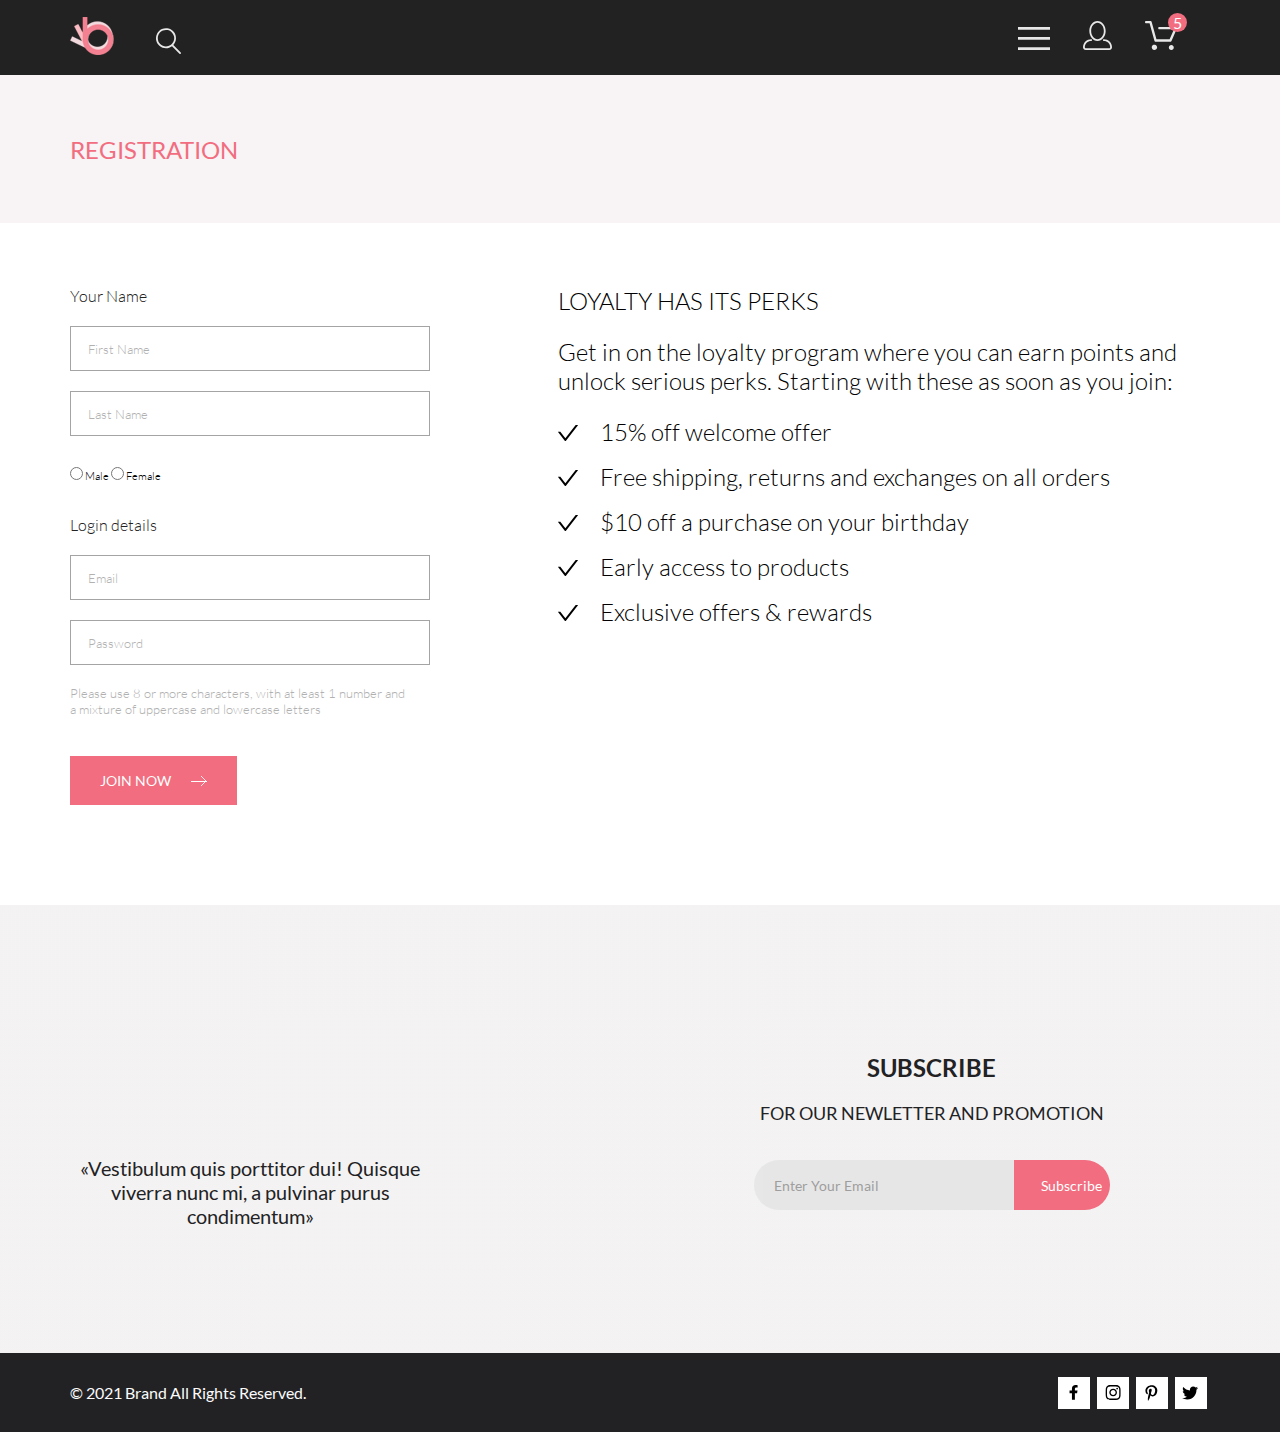
<file: registration.html>
<!DOCTYPE html>
<html lang="en">

<head>
    <meta charset="UTF-8">
    <meta http-equiv="X-UA-Compatible" content="IE=edge">
    <meta name="viewport" content="width=device-width, initial-scale=1.0">
    <title>lesson_7: registration</title>

    <link rel="stylesheet" href="css/normalize.css">
    <link rel="stylesheet" href="css/style.css">
</head>

<body>

    <header class="header-global">
        <!-- Видим, что все элементы имеют максимальную ширину - оборачиваем в контейнер -->
        <!-- прописал в теге nav, не увидел зачем оборачивать отдельно -->
        <!-- картинки меню являются декоративными, поэтому необходимо располагать в backgroung-image -->
        <div class="menu container">
            <ul class="menu-listing">
                <li class="menu-item menu-item-logo">
                    <a href="index.html" class="menu_logo disp_block">
                        <img src="img/logo.svg" alt="Логотип">
                    </a>
                <li class="menu-item menu-search">
                    <form action="#" class="menu-search-form disp_block">
                        <input class="menu-search-btn" id="menu-search-btn" type="search">
                        <label for="menu-search-btn">
                            <svg width="27" height="28" viewBox="0 0 27 28" fill="none"
                                xmlns="http://www.w3.org/2000/svg">
                                <path
                                    d="M19.0596 17.6259C20.6713 15.8658 21.6282 13.6048 21.7698 11.2225C21.9113 8.84018 21.2288 6.48173 19.8369 4.54318C18.445 2.60463 16.4285 1.20404 14.126 0.576619C11.8234 -0.0508009 9.3751 0.13316 7.19217 1.09761C5.00923 2.06205 3.22462 3.74825 2.13804 5.87302C1.05145 7.9978 0.729054 10.4318 1.225 12.7661C1.72094 15.1005 3.00501 17.1932 4.86158 18.6927C6.71815 20.1922 9.03413 21.0072 11.4206 21.0009C13.673 21.004 15.8645 20.27 17.6606 18.9109L25.4086 26.7179C25.4941 26.807 25.5965 26.8781 25.7099 26.927C25.8232 26.9759 25.9452 27.0017 26.0686 27.0029C26.1923 27.0033 26.3148 26.9782 26.4283 26.9292C26.5419 26.8801 26.6441 26.8082 26.7286 26.7179C26.9025 26.537 26.9997 26.2958 26.9997 26.0449C26.9997 25.794 26.9025 25.5528 26.7286 25.3719L19.0596 17.6259ZM2.88662 10.5009C2.89946 8.81563 3.41094 7.17187 4.35659 5.77685C5.30224 4.38183 6.63972 3.29801 8.20044 2.662C9.76115 2.02599 11.4752 1.86627 13.1266 2.20298C14.7779 2.53969 16.2926 3.35775 17.4797 4.55404C18.6668 5.75033 19.4732 7.27129 19.7972 8.92519C20.1212 10.5791 19.9483 12.2919 19.3002 13.8476C18.6522 15.4034 17.5581 16.7325 16.1559 17.6674C14.7536 18.6023 13.1059 19.1011 11.4206 19.1009C9.14916 19.0901 6.97482 18.1784 5.37484 16.566C3.77486 14.9537 2.87998 12.7724 2.88662 10.5009Z" />
                            </svg>
                        </label>
                    </form>
            </ul>
            <ul class="menu-listing">
                <li class="menu-item menu-trigger">
                    <nav class="menu-item-nav">
                        <input class="menu-switch" id="menu-switch" type="checkbox">
                        <label class="menu-btn" for="menu-switch">
                            <svg class="menu-svg-icon" width="32" height="23" viewBox="0 0 32 23" fill="none"
                                xmlns="http://www.w3.org/2000/svg">
                                <path d="M0 23V20.31H32V23H0ZM0 12.76V10.07H32V12.76H0ZM0 2.69V0H32V2.69H0Z" />
                            </svg>
                        </label>
                        <div class="menu-list">
                            <button class="menu-list-close-btn">
                                <svg width="13" height="13" viewBox="0 0 13 13" fill="none"
                                    xmlns="http://www.w3.org/2000/svg">
                                    <path
                                        d="M7.4158 6.00409L11.7158 1.71409C11.9041 1.52579 12.0099 1.27039 12.0099 1.00409C12.0099 0.73779 11.9041 0.482395 11.7158 0.294092C11.5275 0.105788 11.2721 0 11.0058 0C10.7395 0 10.4841 0.105788 10.2958 0.294092L6.0058 4.59409L1.7158 0.294092C1.52749 0.105788 1.2721 -1.9841e-09 1.0058 0C0.739497 1.9841e-09 0.484102 0.105788 0.295798 0.294092C0.107495 0.482395 0.0017066 0.73779 0.0017066 1.00409C0.0017066 1.27039 0.107495 1.52579 0.295798 1.71409L4.5958 6.00409L0.295798 10.2941C0.20207 10.3871 0.127676 10.4977 0.0769072 10.6195C0.0261385 10.7414 0 10.8721 0 11.0041C0 11.1361 0.0261385 11.2668 0.0769072 11.3887C0.127676 11.5105 0.20207 11.6211 0.295798 11.7141C0.388761 11.8078 0.499362 11.8822 0.621222 11.933C0.743081 11.9838 0.873786 12.0099 1.0058 12.0099C1.13781 12.0099 1.26852 11.9838 1.39038 11.933C1.51223 11.8822 1.62284 11.8078 1.7158 11.7141L6.0058 7.41409L10.2958 11.7141C10.3888 11.8078 10.4994 11.8822 10.6212 11.933C10.7431 11.9838 10.8738 12.0099 11.0058 12.0099C11.1378 12.0099 11.2685 11.9838 11.3904 11.933C11.5122 11.8822 11.6228 11.8078 11.7158 11.7141C11.8095 11.6211 11.8839 11.5105 11.9347 11.3887C11.9855 11.2668 12.0116 11.1361 12.0116 11.0041C12.0116 10.8721 11.9855 10.7414 11.9347 10.6195C11.8839 10.4977 11.8095 10.3871 11.7158 10.2941L7.4158 6.00409Z" />
                                </svg>
                            </button>
                            <span class="menu-list-title">menu</span>
                            <ul class="menu-list-listing">
                                <li class="menu-list-item">
                                    <a href="catalog.html">man</a>
                                    <ul class="menu-sublist">
                                        <li class="menu-sublist-item">
                                            <a href="catalog.html">Accessories</a>
                                        </li>
                                        <li class="menu-sublist-item">
                                            <a href="catalog.html">Bags</a>
                                        </li>
                                        <li class="menu-sublist-item">
                                            <a href="catalog.html">Denim</a>
                                        </li>
                                        <li class="menu-sublist-item">
                                            <a href="catalog.html">T-Shirts</a>
                                        </li>
                                    </ul>
                                </li>
                                <li class="menu-list-item">
                                    <a href="#">woman</a>
                                    <ul class="menu-sublist">
                                        <li class="menu-sublist-item">
                                            <a href="#">Accessories</a>
                                        </li>
                                        <li class="menu-sublist-item">
                                            <a href="#">Jackets &amp;&nbsp;Coats</a>
                                        </li>
                                        <li class="menu-sublist-item">
                                            <a href="#">Polos</a>
                                        </li>
                                        <li class="menu-sublist-item">
                                            <a href="#">T-Shirts</a>
                                        </li>
                                        <li class="menu-sublist-item">
                                            <a href="#">Shirts</a>
                                        </li>
                                    </ul>
                                </li>
                                <li class="menu-list-item">
                                    <a href="#">kids</a>
                                    <ul class="menu-sublist">
                                        <li class="menu-sublist-item">
                                            <a href="#">Accessories</a>
                                        </li>
                                        <li class="menu-sublist-item">
                                            <a href="#">Jackets &amp;&nbsp;Coats</a>
                                        </li>
                                        <li class="menu-sublist-item">
                                            <a href="#">Polos</a>
                                        </li>
                                        <li class="menu-sublist-item">
                                            <a href="#">T-Shirts</a>
                                        </li>
                                        <li class="menu-sublist-item">
                                            <a href="#">Shirts</a>
                                        </li>
                                        <li class="menu-sublist-item">
                                            <a href="#">Bags</a>
                                        </li>
                                    </ul>
                                </li>
                            </ul>
                        </div>
                    </nav>

                <li class="menu-item menu-user">
                    <button class="menu-item-btn disp_block" onclick="location.href='registration.html';">
                        <svg class="menu-svg-icon" width="29" height="29" viewBox="0 0 29 29"
                            xmlns="http://www.w3.org/2000/svg">
                            <path
                                d="M14.5 19.937C19 19.937 22.656 15.464 22.656 9.968C22.656 4.472 19 0 14.5 0C13.3631 0.0217413 12.2463 0.303398 11.2351 0.823397C10.2239 1.34339 9.34507 2.08794 8.66602 3C7.12663 4.99573 6.30819 7.45381 6.34399 9.974C6.34399 15.465 10 19.937 14.5 19.937ZM14.5 1.813C18 1.813 20.844 5.472 20.844 9.969C20.844 14.466 17.998 18.125 14.5 18.125C11.002 18.125 8.15603 14.465 8.15503 9.969C8.15403 5.473 11 1.813 14.5 1.813ZM20.844 18.125C20.6036 18.125 20.373 18.2205 20.203 18.3905C20.033 18.5605 19.9375 18.7911 19.9375 19.0315C19.9375 19.2719 20.033 19.5025 20.203 19.6725C20.373 19.8425 20.6036 19.938 20.844 19.938C22.526 19.9399 24.1386 20.6088 25.3279 21.7982C26.5172 22.9875 27.1861 24.6 27.188 26.282C27.1875 26.5221 27.0918 26.7523 26.922 26.9221C26.7522 27.0918 26.5221 27.1875 26.282 27.188H2.71997C2.47985 27.1875 2.24975 27.0918 2.07996 26.9221C1.91016 26.7523 1.81449 26.5221 1.81396 26.282C1.81608 24.6001 2.48517 22.9877 3.67444 21.7985C4.86371 20.6092 6.47608 19.9401 8.15796 19.938C8.39824 19.938 8.62868 19.8425 8.79858 19.6726C8.96849 19.5027 9.06396 19.2723 9.06396 19.032C9.06396 18.7917 8.96849 18.5613 8.79858 18.3914C8.62868 18.2215 8.39824 18.126 8.15796 18.126C5.99541 18.1279 3.92201 18.9875 2.39258 20.5164C0.863144 22.0453 0.00264777 24.1185 0 26.281C0.000794067 27.0019 0.287502 27.693 0.797241 28.2027C1.30698 28.7125 1.99811 28.9992 2.71899 29H26.282C27.0027 28.9989 27.6936 28.7121 28.2031 28.2024C28.7126 27.6927 28.9992 27.0017 29 26.281C28.9974 24.1187 28.1372 22.0457 26.6083 20.5168C25.0793 18.9878 23.0063 18.1276 20.844 18.125Z" />
                        </svg>
                    </button>
                <li class="menu-item menu-cart">
                    <button class="menu-item-btn disp_block" onclick="location.href='cart.html';">
                        <svg class="menu-svg-icon" width="32" height="29" viewBox="0 0 32 29"
                            xmlns="http://www.w3.org/2000/svg">
                            <path
                                d="M26.1998 29C25.5521 28.9738 24.9404 28.6948 24.4961 28.2227C24.0518 27.7506 23.8103 27.1232 23.8234 26.475C23.8365 25.8269 24.1032 25.2097 24.5662 24.7559C25.0292 24.3022 25.6516 24.048 26.2999 24.048C26.9482 24.048 27.5706 24.3022 28.0336 24.7559C28.4966 25.2097 28.7633 25.8269 28.7764 26.475C28.7895 27.1232 28.5479 27.7506 28.1036 28.2227C27.6593 28.6948 27.0477 28.9738 26.3999 29H26.1998ZM6.75183 26.32C6.75183 25.79 6.90901 25.2718 7.20349 24.8311C7.49797 24.3904 7.91654 24.0469 8.40625 23.844C8.89596 23.6412 9.43484 23.5881 9.95471 23.6915C10.4746 23.7949 10.9521 24.0502 11.3269 24.425C11.7017 24.7998 11.957 25.2773 12.0604 25.7972C12.1638 26.317 12.1107 26.8559 11.9078 27.3456C11.705 27.8353 11.3615 28.2539 10.9208 28.5483C10.4801 28.8428 9.96194 29 9.43188 29C9.07977 29.0003 8.73102 28.9311 8.40564 28.7966C8.08026 28.662 7.7846 28.4646 7.53552 28.2158C7.28645 27.9669 7.08891 27.6713 6.9541 27.3461C6.81929 27.0208 6.74988 26.6721 6.74988 26.32H6.75183ZM10.5519 20.686C10.2924 20.6868 10.0398 20.6024 9.83301 20.4457C9.62617 20.2891 9.47648 20.0689 9.40686 19.819L4.57385 2.36401H1.18091C0.867422 2.36401 0.566761 2.23947 0.345093 2.01781C0.123425 1.79614 -0.00109863 1.49549 -0.00109863 1.18201C-0.00109863 0.868519 0.123425 0.567873 0.345093 0.346205C0.566761 0.124537 0.867422 5.81268e-06 1.18091 5.81268e-06H5.46191C5.7214 -0.00080736 5.97394 0.0837201 6.18066 0.240568C6.38739 0.397416 6.53674 0.617884 6.60583 0.868006L11.4388 18.323H24.6168L28.9999 8.27501H14.3999C14.2417 8.27961 14.0843 8.25242 13.9368 8.19507C13.7893 8.13771 13.6548 8.05134 13.5413 7.94108C13.4277 7.83082 13.3375 7.69891 13.2759 7.55315C13.2143 7.40739 13.1825 7.25075 13.1825 7.0925C13.1825 6.93426 13.2143 6.77762 13.2759 6.63186C13.3375 6.4861 13.4277 6.35419 13.5413 6.24393C13.6548 6.13367 13.7893 6.0473 13.9368 5.98994C14.0843 5.93259 14.2417 5.90541 14.3999 5.91001H30.8129C31.0086 5.90996 31.2011 5.95866 31.3733 6.05172C31.5454 6.14478 31.6917 6.27926 31.7988 6.44301C31.9067 6.60729 31.9723 6.79569 31.9897 6.99145C32.0072 7.18721 31.976 7.38424 31.8989 7.565L26.4939 19.977C26.4015 20.1876 26.2499 20.3668 26.0574 20.4927C25.8649 20.6186 25.6399 20.6858 25.4099 20.686H10.5519Z" />
                        </svg>
                        <span class="menu-cart-txt">5</span>
                    </button>
            </ul>
        </div>
    </header>

    <main>

        <section class="page-header page-header-secondary">
            <div class="container">
                <div class="page-header-secondary-position">
                    <h2 class="page-header-secondary-position-title color_brand_2">Registration</h2>
                </div>
            </div>
        </section>

        <!-- Раздел с регистрацией -->
        <div class="container">
            <section class="registration">
                <header class="visibility-hidden">
                    <h2 class="products-header-title">Registration form</h2>
                </header>
                <form class="registration-form" action="registration">

                    <div class="registration-form-name">
                        <span class="registration-form-header">Your Name</span>
                        <input class="registration-form-input" type="text" placeholder="First Name">
                        <input class="registration-form-input" type="text" placeholder="Last Name">
                        <div class="registration-form-radiobtn">
                            <input type="radio" name="gender" id="gender1">
                            <label for="gender1">Male</label>
                            <input type="radio" name="gender" id="gender2">
                            <label for="gender2">Female</label>
                        </div>
                    </div>

                    <div class="registration-form-login">
                        <span class="registration-form-header">Login details</span>
                        <input class="registration-form-input" type="email" placeholder="Email">
                        <input class="registration-form-input" type="password" placeholder="Password">
                        <span class="registration-form-annotation">Please use 8&nbsp;or more characters, with
                            at&nbsp;least 1&nbsp;number and a&nbsp;mixture of&nbsp;uppercase and lowercase
                            letters</span>
                    </div>

                    <button type="submit" class="registration-form-btn background-color_brand_2 txt-uppercase">join
                        now <i class="vector"></i></button>

                </form>

                <article class="registration-form-loyalty">

                    <h2 class="registration-form-loyalty-header txt-uppercase">Loyalty has its perks</h2>
                    <span>Get in&nbsp;on&nbsp;the loyalty program where you can earn points and unlock serious perks.
                        Starting with these as&nbsp;soon as&nbsp;you join:</span>

                    <ul class="registration-form-list">
                        <li class="registration-form-list-item">15% off welcome offer</li>
                        <li class="registration-form-list-item">Free shipping, returns and exchanges on all orders</li>
                        <li class="registration-form-list-item">$10 off a purchase on your birthday</li>
                        <li class="registration-form-list-item">Early access to products</li>
                        <li class="registration-form-list-item">Exclusive offers & rewards</li>
                    </ul>

                </article>

            </section>
        </div>

    </main>

    <section class="subscribe subscribe-secondary">
        <div class="subscribe-listing container">
            <div class="subscribe-info">
                <p class="subscribe-info-txt">&laquo;Vestibulum quis porttitor dui! Quisque viverra nunc&nbsp;mi,
                    <span>a&nbsp;pulvinar purus condimentum&raquo;</span>
                </p>
            </div>
            <div class="subscribe-form-wrp">
                <h3 class="subscribe-form-title">subscribe</h3>
                <span class="subscribe-form-subtitle">for our newletter and promotion</span>
                <form action="#" class="subscribe-form">
                    <input class="subscribe-form-email" type="email" placeholder="Enter Your Email" required>
                    <input class="background-color_brand_2 subscribe-form-btn " type="submit" value="Subscribe">
                </form>
            </div>
        </div>
    </section>

    <footer class="page-footer">
        <div class="page-footer-listing container">
            <p class="page-footer-txt">&copy; 2021 Brand All Rights Reserved.</p>
            <div class="page-footer-socials">
                <a href="#" class="page-footer-socials-item">
                    <svg width="11" height="16" viewBox="0 0 11 16" xmlns="http://www.w3.org/2000/svg">
                        <path
                            d="M9.08836 8.28L9.50686 5.61602H6.89022V3.88729C6.89022 3.15847 7.25574 2.44806 8.42765 2.44806H9.61722V0.179975C9.61722 0.179975 8.53772 0 7.50561 0C5.35073 0 3.9422 1.27593 3.9422 3.5857V5.61602H1.54688V8.28H3.9422V14.72H6.89022V8.28H9.08836Z" />
                    </svg>
                </a>
                <a href="#" class="page-footer-socials-item">
                    <svg width="16" height="15" viewBox="0 0 16 15" xmlns="http://www.w3.org/2000/svg">
                        <path
                            d="M8.13897 3.68159C6.02383 3.68159 4.31774 5.38491 4.31774 7.49663C4.31774 9.60835 6.02383 11.3117 8.13897 11.3117C10.2541 11.3117 11.9602 9.60835 11.9602 7.49663C11.9602 5.38491 10.2541 3.68159 8.13897 3.68159ZM8.13897 9.9769C6.77211 9.9769 5.65467 8.8646 5.65467 7.49663C5.65467 6.12866 6.76878 5.01636 8.13897 5.01636C9.50915 5.01636 10.6233 6.12866 10.6233 7.49663C10.6233 8.8646 9.50583 9.9769 8.13897 9.9769ZM13.0078 3.52554C13.0078 4.02026 12.6087 4.41538 12.1165 4.41538C11.621 4.41538 11.2252 4.01694 11.2252 3.52554C11.2252 3.03413 11.6243 2.63569 12.1165 2.63569C12.6087 2.63569 13.0078 3.03413 13.0078 3.52554ZM15.5386 4.42866C15.4821 3.23667 15.2094 2.18081 14.3347 1.31089C13.4634 0.440967 12.4058 0.168701 11.2119 0.108936C9.9814 0.039209 6.29321 0.039209 5.0627 0.108936C3.8721 0.165381 2.81453 0.437646 1.93987 1.30757C1.06522 2.17749 0.795836 3.23335 0.735973 4.42534C0.666134 5.65386 0.666134 9.33608 0.735973 10.5646C0.79251 11.7566 1.06522 12.8124 1.93987 13.6824C2.81453 14.5523 3.86878 14.8246 5.0627 14.8843C6.29321 14.9541 9.9814 14.9541 11.2119 14.8843C12.4058 14.8279 13.4634 14.5556 14.3347 13.6824C15.2061 12.8124 15.4788 11.7566 15.5386 10.5646C15.6085 9.33608 15.6085 5.65718 15.5386 4.42866ZM13.949 11.8828C13.6895 12.5335 13.1874 13.0349 12.5322 13.2972C11.5511 13.6857 9.22314 13.596 8.13897 13.596C7.05479 13.596 4.72348 13.6824 3.74573 13.2972C3.09389 13.0382 2.59171 12.5369 2.32898 11.8828C1.93987 10.9033 2.02967 8.57905 2.02967 7.49663C2.02967 6.41421 1.9432 4.08667 2.32898 3.1105C2.58838 2.45972 3.09056 1.95835 3.74573 1.69604C4.7268 1.30757 7.05479 1.39722 8.13897 1.39722C9.22314 1.39722 11.5545 1.31089 12.5322 1.69604C13.184 1.95503 13.6862 2.4564 13.949 3.1105C14.3381 4.08999 14.2483 6.41421 14.2483 7.49663C14.2483 8.57905 14.3381 10.9066 13.949 11.8828Z" />
                    </svg>
                </a>
                <a href="#" class="page-footer-socials-item">
                    <svg width="13" height="16" viewBox="0 0 13 16" xmlns="http://www.w3.org/2000/svg">
                        <path
                            d="M6.74032 0.203125C3.55564 0.203125 0.408203 2.34063 0.408203 5.8C0.408203 8 1.63738 9.25 2.38233 9.25C2.68963 9.25 2.86655 8.3875 2.86655 8.14375C2.86655 7.85313 2.13091 7.23438 2.13091 6.025C2.13091 3.5125 4.03055 1.73125 6.4889 1.73125C8.60271 1.73125 10.1671 2.94062 10.1671 5.1625C10.1671 6.82187 9.50597 9.93437 7.36422 9.93437C6.59133 9.93437 5.93018 9.37187 5.93018 8.56563C5.93018 7.38438 6.74963 6.24062 6.74963 5.02187C6.74963 2.95312 3.835 3.32812 3.835 5.82812C3.835 6.35313 3.90018 6.93437 4.13298 7.4125C3.70463 9.26875 2.82931 12.0344 2.82931 13.9469C2.82931 14.5375 2.91311 15.1188 2.96899 15.7094C3.07452 15.8281 3.02175 15.8156 3.18316 15.7563C4.74757 13.6 4.69169 13.1781 5.3994 10.3562C5.78119 11.0875 6.76826 11.4812 7.55046 11.4812C10.8469 11.4812 12.3275 8.24688 12.3275 5.33125C12.3275 2.22813 9.66427 0.203125 6.74032 0.203125Z" />
                    </svg>
                </a>
                <a href="#" class="page-footer-socials-item">
                    <svg width="17" height="14" viewBox="0 0 17 14" xmlns="http://www.w3.org/2000/svg">
                        <path
                            d="M14.417 3.74052C14.427 3.88264 14.427 4.0248 14.427 4.16692C14.427 8.50192 11.1498 13.4969 5.15986 13.4969C3.31448 13.4969 1.60022 12.9588 0.158203 12.0248C0.420396 12.0552 0.67247 12.0654 0.944752 12.0654C2.46741 12.0654 3.8691 11.5476 4.98843 10.6644C3.5565 10.6339 2.3565 9.68977 1.94305 8.39027C2.14475 8.4207 2.34642 8.44102 2.5582 8.44102C2.85063 8.44102 3.14308 8.40039 3.41533 8.32936C1.92291 8.02477 0.803551 6.70498 0.803551 5.11108V5.07048C1.23715 5.31414 1.74139 5.46642 2.2758 5.4867C1.39849 4.89786 0.823727 3.8928 0.823727 2.75573C0.823727 2.14661 0.985041 1.58823 1.26741 1.10092C2.87077 3.09077 5.28086 4.39023 7.98334 4.53239C7.93293 4.28873 7.90266 4.03495 7.90266 3.78114C7.90266 1.97402 9.35477 0.501953 11.1598 0.501953C12.0976 0.501953 12.9446 0.897891 13.5396 1.53748C14.2757 1.39536 14.9816 1.12123 15.6068 0.745609C15.3648 1.50705 14.8505 2.14664 14.1749 2.5527C14.8304 2.48167 15.4657 2.29889 16.0505 2.04511C15.6069 2.69483 15.0522 3.27348 14.417 3.74052Z" />
                    </svg>
                </a>
            </div>
        </div>
    </footer>

</body>

</html>
</file>
<file: css/style.css>
@charset "UTF-8";
/* Предопределенные стили сайта */
/* Затемнение блоков категорий */
* {
  padding: 0;
  margin: 0;
  font-family: Lato;
  font-style: normal;
}

/* === Начало: ===  Обнуление ненужных стиле bootstap ===  */
dl,
ol,
ul {
  margin-top: 0;
  margin-bottom: 0;
}

ol,
ul {
  padding-left: 0;
}

*,
::after,
::before {
  -webkit-box-sizing: border-box;
          box-sizing: border-box;
}

/* === Конец: ===  Обнуление ненужных стиле bootstap ===  */
@font-face {
  font-family: Lato;
  src: url("../fonts/Lato/Lato-Light.ttf");
  font-weight: 300;
  font-style: normal;
}

@font-face {
  font-family: Lato;
  src: url("../fonts/Lato/Lato-Regular.ttf");
  font-weight: 400;
  font-style: normal;
}

@font-face {
  font-family: Lato;
  src: url("../fonts/Lato/Lato-Regular.ttf");
  font-weight: 400;
  font-style: italic;
}

@font-face {
  font-family: Lato;
  src: url("../fonts/Lato/Lato-Bold.ttf");
  font-weight: 700;
  font-style: normal;
}

@font-face {
  font-family: Lato;
  src: url("../fonts/Lato/Lato-Black.ttf");
  font-weight: 900;
  font-style: normal;
}

.body {
  background: #e5e5e5;
}

.container {
  border: 0px solid #6df174;
  max-width: 1140px;
  width: 100%;
  height: 100%;
  margin: 0 auto;
}

.disp_block {
  display: block;
  width: 100%;
  height: 100%;
}

.color_brand_2 {
  color: #f16d7f;
}

.color_txt_property {
  color: #6f6e6e;
}

.background-color_brand_2 {
  background-color: #f16d7f;
}

.txt-bold {
  font-weight: 700;
}

.visibility-hidden {
  display: block;
  visibility: hidden;
  height: 0px;
  width: 0px;
  margin: auto;
  /* padding: auto; */
}

.txt-uppercase {
  text-transform: uppercase;
}

.df-row {
  display: -webkit-box;
  display: -ms-flexbox;
  display: flex;
  -webkit-box-orient: horizontal;
  -webkit-box-direction: normal;
      -ms-flex-direction: row;
          flex-direction: row;
}

.df-col {
  display: -webkit-box;
  display: -ms-flexbox;
  display: flex;
  -webkit-box-orient: vertical;
  -webkit-box-direction: normal;
      -ms-flex-direction: column;
          flex-direction: column;
}

.df-row-sb {
  display: -webkit-box;
  display: -ms-flexbox;
  display: flex;
  -webkit-box-orient: horizontal;
  -webkit-box-direction: normal;
      -ms-flex-direction: row;
          flex-direction: row;
  -webkit-box-pack: justify;
      -ms-flex-pack: justify;
          justify-content: space-between;
}

.df-col-sb {
  display: -webkit-box;
  display: -ms-flexbox;
  display: flex;
  -webkit-box-orient: vertical;
  -webkit-box-direction: normal;
      -ms-flex-direction: column;
          flex-direction: column;
  -webkit-box-pack: justify;
      -ms-flex-pack: justify;
          justify-content: space-between;
}

.df-jc-sb {
  -webkit-box-pack: justify;
      -ms-flex-pack: justify;
          justify-content: space-between;
}

.df-jc-c {
  -webkit-box-pack: center;
      -ms-flex-pack: center;
          justify-content: center;
}

.df-jc-sa {
  -ms-flex-pack: distribute;
      justify-content: space-around;
}

/* === Начало: === header === */
.header-global {
  width: 100%;
  height: 75px;
  background: #222222;
}

.menu {
  display: -webkit-box;
  display: -ms-flexbox;
  display: flex;
  -webkit-box-pack: justify;
      -ms-flex-pack: justify;
          justify-content: space-between;
  -webkit-box-align: center;
      -ms-flex-align: center;
          align-items: center;
  /* Кнопка поиска */
  /* Кнопка корзины */
  /* Начало: Кнопка меню, выпадающий список */
  /* Конец: Кнопка меню, выпадающий список */
}

.menu-listing {
  list-style-type: none;
  display: -webkit-box;
  display: -ms-flexbox;
  display: flex;
}

.menu svg {
  width: 100%;
  height: 100%;
  fill: #e8e8e8;
}

.menu-item {
  /*   height: 38px;
    width: 38px; */
  border: 0px solid #6df174;
  margin-right: 33px;
  -ms-flex-item-align: end;
      align-self: flex-end;
}

.menu-item-btn {
  margin-right: 0px;
  border: none;
  background-color: transparent;
  color: #fff;
  position: relative;
}

.menu-item-logo {
  margin-right: 41px;
}

.menu-item:hover svg {
  fill: orange;
}

.menu-item:active svg {
  fill: red;
}

.menu-search-form {
  border: 0px solid #6df174;
  /* Мне пока непонятно зачем задавать фикс размеры */
  width: 26px;
  min-height: 26px;
  position: relative;
}

.menu-search-btn {
  /* размеры поля по умолчанию */
  width: 0;
  min-height: 0;
  padding: 5px;
  /* Поля */
  -webkit-box-sizing: border-box;
          box-sizing: border-box;
  /* Устанавливаем прозрачный цвет и скрываем границы */
  background-color: transparent;
  border: none;
  /* располагаем поле ввод абсолютно */
  position: absolute;
  top: -1px;
  left: 30px;
  /* формат текста */
  color: #fff;
  font-size: 16px;
  font-family: Arial;
  text-transform: capitalize;
  /* === end === menu-search-form === */
}

.menu-search-btn:focus {
  width: 150px;
  min-height: 20px;
  border: 2px solid #fff;
  /* Устанавливает эффект перехода между двумя состояниями элемента */
  /* Обратный эффект уменьшения можно сделать, но он не будет виден из-за отсутствия border в исходном положении*/
  -webkit-transition: width 1s ease;
  transition: width 1s ease;
}

.menu-search-btn:focus ~ label > svg {
  fill: green;
}

.menu-search-btn:active ~ label > svg {
  fill: red;
}

.menu-cart-txt {
  display: -webkit-box;
  display: -ms-flexbox;
  display: flex;
  -webkit-box-pack: center;
      -ms-flex-pack: center;
          justify-content: center;
  -webkit-box-align: center;
      -ms-flex-align: center;
          align-items: center;
  width: 19px;
  height: 19px;
  background-color: #f16d7f;
  border-radius: 50%;
  position: absolute;
  top: -8px;
  right: -10px;
}

.menu-switch {
  display: none;
}

.menu-switch:checked ~ .menu-list {
  display: block;
}

.menu-switch:checked ~ .page-header-banner {
  border: 8px solid red;
}

.menu-list {
  display: none;
  width: 232px;
  min-height: 764px;
  /* значение в свойстве min-height удобно задать через переменную равную высоте второго блока */
  padding: 16px 33px;
  -webkit-box-sizing: border-box;
          box-sizing: border-box;
  background-color: #fff;
  position: absolute;
  top: 75px;
  /* значение в свойстве top удобно задать через переменную равную высоте первого блока */
  right: 0;
  z-index: 20;
}

.menu-list-close-btn {
  display: block;
  width: 12px;
  height: 12px;
  margin: 0;
  padding: 0;
  /* border: 1px solid black; */
  position: relative;
  top: 0;
  left: 170px;
  border: none;
  background-color: transparent;
}

.menu-list-close-btn:hover svg {
  fill: #6f6e6e21;
}

.menu-list-close-btn:active svg {
  fill: #b7b6b6;
}

.menu-list-close-btn svg {
  fill: #6f6e6e;
}

.menu-list-title {
  display: block;
  margin: 9px 0 24px 0;
  font-weight: 700;
  color: #000000;
  text-transform: uppercase;
}

.menu-list-listing {
  display: block;
  list-style: none;
}

.menu-list-item:hover > a {
  color: #9889d7;
}

.menu-list-item:active > a {
  color: #9d2334;
}

.menu-list-item > a {
  display: block;
  margin: 0 0 11px 0;
  color: #f16d7f;
  text-transform: uppercase;
  text-decoration: none;
}

.menu-sublist {
  padding: 0 0 0 21.5px;
  -webkit-box-sizing: border-box;
          box-sizing: border-box;
  list-style: none;
}

.menu-sublist-item:hover a {
  text-decoration: underline;
}

.menu-sublist-item:active a {
  text-decoration: none;
}

.menu-sublist-item a {
  text-decoration: none;
}

.menu-sublist-item > a {
  display: block;
  width: 100%;
  height: 100%;
  margin: 0 0 11px 0;
  color: #6f6e6e;
}

.menu-title > a,
.menu-list-item > a,
.menu-sublist-item > a {
  font-style: normal;
  font-size: 14px;
  line-height: 17px;
  font-weight: 400;
}

.page-header {
  border: 0px solid #6df174;
  width: 100%;
  height: 100%;
  display: -webkit-box;
  display: -ms-flexbox;
  display: flex;
  -webkit-box-align: center;
      -ms-flex-align: center;
          align-items: center;
  background-color: #f1e4e6;
}

.page-header-index {
  height: 764px;
}

.page-header-index::before {
  width: 50%;
  height: 100%;
  border: 0px solid #6df174;
  background-image: url("../img/page-header-img-preview.png");
  background-repeat: no-repeat;
  background-position: right;
  /* background-size: cover; */
  content: "";
}

.page-header-secondary {
  height: 148px;
  background: #f8f3f4;
}

.page-header-secondary-position {
  display: -webkit-box;
  display: -ms-flexbox;
  display: flex;
  -webkit-box-pack: justify;
      -ms-flex-pack: justify;
          justify-content: space-between;
  -webkit-box-align: center;
      -ms-flex-align: center;
          align-items: center;
  width: 100%;
  height: 100%;
  border: 0px solid #f16de6;
}

.page-header-secondary-position-title {
  border: 0px solid #6df174;
  display: block;
  font-style: normal;
  font-weight: 400;
  font-size: 24px;
  line-height: 29px;
  text-transform: uppercase;
}

.page-header-secondary-position-breadcrumb {
  display: -webkit-box;
  display: -ms-flexbox;
  display: flex;
  list-style: none;
}

.page-header-secondary-position-breadcrumb-item {
  border: 0px solid #6df174;
  display: block;
  font-family: Lato;
  font-style: normal;
  font-weight: 300;
  font-size: 14px;
  line-height: 17px;
  color: #636363;
  text-shadow: 0px 4px 4px rgba(0, 0, 0, 0.25);
  text-transform: uppercase;
}

.page-header-secondary-position-breadcrumb-item a {
  text-decoration: none;
  color: #636363;
}

.page-header-secondary-position-breadcrumb-item a::after {
  content: "/\00a0";
  padding: 0 5px 0 5px;
}

.page-header-title {
  height: 93px;
  border: 0px solid #6df174;
  display: -webkit-box;
  display: -ms-flexbox;
  display: flex;
  -webkit-box-pack: stretch;
      -ms-flex-pack: stretch;
          justify-content: stretch;
  /* margin: 290px 0 0 64px; */
}

.page-header-title-icon {
  width: 12px;
  height: 100%;
  border: 0px solid #6df174;
  margin-right: 16px;
}

.page-header-title::before {
  width: 12px;
  height: 100%;
  border: 0px solid #6df174;
  margin-right: 16px;
  background-color: #f16d7f;
  content: "";
}

.page-header-txt {
  max-width: 400px;
  width: 100%;
  font-weight: 700;
  font-size: 32px;
  line-height: 38px;
  margin: 0 0 0 0;
}

.page-header-txt-1 {
  font-weight: 900;
  font-size: 48px;
  line-height: 58px;
}

/* === Конец: === header === */
/* === Начало: === main === */
.categories {
  margin-top: 65px;
}

.categories-listing {
  list-style-type: none;
  display: -webkit-box;
  display: -ms-flexbox;
  display: flex;
  -ms-flex-wrap: wrap;
      flex-wrap: wrap;
  -webkit-box-pack: justify;
      -ms-flex-pack: justify;
          justify-content: space-between;
}

.categories-item {
  /* Взял формулу с сайта HM.ru */
  width: calc(100% / 3 - 30px - -20px / 3 - 0.01px);
  border: 0px solid #6df174;
  margin: 0 0 30px 30px;
  font-weight: 400;
  /* Временное решение, пока не разберусь с размерами из background-image */
  height: 260px;
  display: -webkit-box;
  display: -ms-flexbox;
  display: flex;
}

.categories-item-bg-img-for-women {
  background: -webkit-gradient(linear, left top, left bottom, from(rgba(33, 22, 22, 0.7)), to(rgba(33, 22, 22, 0.7))), url("../img/categories-item-women-preview.png");
  background: linear-gradient(rgba(33, 22, 22, 0.7), rgba(33, 22, 22, 0.7)), url("../img/categories-item-women-preview.png");
  background-repeat: no-repeat;
  background-size: cover;
}

.categories-item-bg-img-for-men {
  background: -webkit-gradient(linear, left top, left bottom, from(rgba(33, 22, 22, 0.7)), to(rgba(33, 22, 22, 0.7))), url("../img/categories-item-men-preview.png");
  background: linear-gradient(rgba(33, 22, 22, 0.7), rgba(33, 22, 22, 0.7)), url("../img/categories-item-men-preview.png");
  background-repeat: no-repeat;
  background-size: cover;
}

.categories-item-bg-img-for-kids {
  background: -webkit-gradient(linear, left top, left bottom, from(rgba(33, 22, 22, 0.7)), to(rgba(33, 22, 22, 0.7))), url("../img/categories-item-kids-preview.png");
  background: linear-gradient(rgba(33, 22, 22, 0.7), rgba(33, 22, 22, 0.7)), url("../img/categories-item-kids-preview.png");
  background-repeat: no-repeat;
  background-size: cover;
}

.categories-item-bg-img-for-accesories {
  background: -webkit-gradient(linear, left top, left bottom, from(rgba(33, 22, 22, 0.7)), to(rgba(33, 22, 22, 0.7))), url("../img/categories-item-accesories-preview.png");
  background: linear-gradient(rgba(33, 22, 22, 0.7), rgba(33, 22, 22, 0.7)), url("../img/categories-item-accesories-preview.png");
  background-repeat: no-repeat;
  background-size: cover;
}

.categories-item-link {
  text-decoration: none;
  font-size: 16px;
  line-height: 19px;
  text-align: center;
  color: #ffffff;
  width: 100%;
  height: 100%;
  display: -webkit-box;
  display: -ms-flexbox;
  display: flex;
  -webkit-box-pack: center;
      -ms-flex-pack: center;
          justify-content: center;
  -webkit-box-align: center;
      -ms-flex-align: center;
          align-items: center;
  /* Для отображения картинки background-image в поле html блока c динамическим расширением параметров блока*/
  /* Нашел на сайте HM.ru, было сложно. В интернете не смог найти, пишут всякую ерунду */
  /* НЕ ВЫШЛО :( Написал куратору, пока без ответа, делаю по запасному варианту через фиксацию размеров блока */
  /* padding-top: 100%;
        background-size: cover;
        display: block;
        content: ""; */
}

.categories-item:nth-child(1) {
  margin: 0 0 30px 0;
}

.categories-item:nth-child(4) {
  margin: 0;
  width: 100%;
  /* Временное решение, пока не разберусь с размерами из background-image */
  height: 180px;
}

.categories-item-text {
  font-weight: 400;
  font-size: 16px;
  line-height: 19px;
  text-align: center;
  color: #ffffff;
}

.categories-item-header {
  font-weight: 700;
  font-size: 24px;
  line-height: 29px;
  text-align: center;
}

.products {
  margin-top: 51px;
  font-family: Lato;
  font-style: normal;
  font-weight: 400;
  font-size: 13px;
  line-height: 16px;
  color: #000000;
}

.products-listing {
  list-style-type: none;
  display: -webkit-box;
  display: -ms-flexbox;
  display: flex;
  -webkit-box-pack: justify;
      -ms-flex-pack: justify;
          justify-content: space-between;
  -ms-flex-wrap: wrap;
      flex-wrap: wrap;
}

.products-item {
  border: 0px solid #6df174;
  width: calc(100% / 3 - 42px - -42px / 3 - 0.01px);
  margin: 0 0 30px 30px;
  background-color: #f8f8f8;
  position: relative;
  /* При наведении на блок продукта */
}

.products-item:hover .products-item-cart-btn {
  display: -webkit-box;
  display: -ms-flexbox;
  display: flex;
}

.products-item:hover .products-item-cart-btn:hover {
  background-color: #f16d7f;
  color: #fff;
  border: 1px solid #f16d7f;
}

.products-item:hover .products-item-cart-btn:hover svg {
  fill: #fff;
}

.products-item:hover .products-item-cart-btn:active {
  background-color: transparent;
  color: #fff;
  border: 1px solid #fff;
}

.products-item:hover .products-item-cart-btn:active svg {
  fill: #fff;
}

.products-item:hover .products-item-img-container {
  -webkit-filter: brightness(50%);
          filter: brightness(50%);
}

.products-item:nth-child(1), .products-item:nth-child(4), .products-item:nth-child(7), .products-item:nth-child(10) {
  margin: 0 0 30px 0;
}

.products-item-header {
  margin: 0 0 48px 0;
  width: 100%;
  background-color: rgba(248, 248, 248, 0);
  text-align: center;
}

.products-item-header-title {
  font-weight: 400;
  font-size: 30px;
  line-height: 36px;
  color: #222222;
}

.products-item-header-txt {
  font-weight: 400;
  font-size: 14px;
  line-height: 17px;
  color: #9f9f9f;
}

.products-item-img {
  width: 100%;
}

.products-item-details {
  -webkit-box-sizing: border-box;
          box-sizing: border-box;
  text-align: left;
  margin: 25px 28px 20px 18px;
}

.products-item-details-header,
.products-item-details h3 {
  font-weight: 400;
  font-size: 13px;
  line-height: 16px;
  color: #000000;
}

.products-item-details-title,
.products-item-details p {
  margin: 12.65px 0 0;
  font-weight: 300;
  font-size: 14px;
  line-height: 17px;
  color: #5d5d5d;
}

.products-item-details-price,
.products-item-details a {
  margin: 18px 0 0;
  font-weight: 400;
  font-size: 16px;
  line-height: 19px;
}

.products-item-link {
  display: block;
  text-decoration: none;
}

.products-item-cart-btn {
  max-width: 160px;
  width: 100%;
  padding: 10px;
  display: none;
  -webkit-box-pack: center;
      -ms-flex-pack: center;
          justify-content: center;
  -webkit-box-align: center;
      -ms-flex-align: center;
          align-items: center;
  -webkit-box-sizing: border-box;
          box-sizing: border-box;
  border: 1px solid #ffffff;
  background: transparent;
  text-align: center;
  font-size: 14px;
  line-height: 17px;
  color: #ffffff;
  position: absolute;
  top: 30%;
  left: calc(50% - 80px);
}

.products-item-cart-btn svg {
  fill: #fff;
  margin: 0 11px 0 0;
}

.products-item-button {
  max-width: 212px;
  width: 100%;
  margin: 0 auto 0 auto;
  display: block;
  -webkit-box-sizing: border-box;
          box-sizing: border-box;
  background-color: #fff;
  font-weight: 400;
  font-size: 16px;
  line-height: 19px;
  padding: 15px 35px;
  border: 1px solid #ff6a6a;
  text-align: center;
  word-break: break-all;
}

.products-item-button:hover {
  background-color: #ff6a6a;
  color: #fff;
}

.products-item-button:active {
  background-color: #fff;
  border: 1px solid #ff6a6a;
  color: #ff6a6a;
}

.products-header {
  display: -webkit-box;
  display: -ms-flexbox;
  display: flex;
  -webkit-box-pack: center;
      -ms-flex-pack: center;
          justify-content: center;
  -webkit-box-orient: vertical;
  -webkit-box-direction: normal;
      -ms-flex-direction: column;
          flex-direction: column;
  margin: 0 0 64px 0;
}

.products-header-title {
  font-family: Lato;
  font-style: normal;
  font-weight: 400;
  font-size: 30px;
  line-height: 36px;
}

.products-header-txt {
  font-family: Lato;
  font-style: normal;
  font-weight: 400;
  font-size: 14px;
  line-height: 17px;
  color: #9f9f9f;
}

.products-header-sorting {
  font-family: Lato;
  font-style: normal;
  font-weight: 400;
  font-size: 14px;
  line-height: 17px;
  color: #6f6e6e;
}

.products-header-sorting-listing {
  display: -webkit-box;
  display: -ms-flexbox;
  display: flex;
  -webkit-box-pack: justify;
      -ms-flex-pack: justify;
          justify-content: space-between;
  list-style: none;
  color: #6f6e6e;
}

.products-header-sorting-item {
  display: block;
  margin-right: 35px;
}

.products-header-sorting-item-btn {
  display: none;
  /* скрыть сам checkbox */
}

.products-header-sorting-item-btn:checked ~ ul {
  visibility: visible;
  opacity: 1;
  z-index: 1;
  -webkit-transform: translateY(0%);
          transform: translateY(0%);
  -webkit-transition-delay: 0s, 0s, 0.3s;
          transition-delay: 0s, 0s, 0.3s;
}

.products-header-sorting-item-btn:checked ~ label i::before {
  -webkit-transform: rotate(-40deg);
          transform: rotate(-40deg);
  background-color: #f16d7f;
}

.products-header-sorting-item-btn:checked ~ label i:after {
  -webkit-transform: rotate(40deg);
          transform: rotate(40deg);
  background-color: #f16d7f;
}

.products-header-sorting-item-check:after {
  content: "";
  display: block;
  height: 1.5px;
  width: 8px;
  position: absolute;
  margin-left: 5px;
  background-color: #6f6e6e;
  border-radius: 2px;
  -webkit-transform: rotate(-40deg);
          transform: rotate(-40deg);
  -webkit-transition: all 0.2s ease-in;
  transition: all 0.2s ease-in;
}

.products-header-sorting-item-check:before {
  content: "";
  display: block;
  height: 1.5px;
  width: 8px;
  position: absolute;
  background-color: #6f6e6e;
  border-radius: 2px;
  -webkit-transform: rotate(40deg);
          transform: rotate(40deg);
  -webkit-transition: all 0.2s ease-in;
  transition: all 0.2s ease-in;
}

.products-header-sorting-item-label {
  display: -webkit-box;
  display: -ms-flexbox;
  display: flex;
  -webkit-box-pack: justify;
      -ms-flex-pack: justify;
          justify-content: space-between;
  -webkit-box-align: center;
      -ms-flex-align: center;
          align-items: center;
  text-transform: uppercase;
  cursor: pointer;
}

.products-header-sorting-item-label span {
  margin-right: 10px;
  display: -webkit-box;
  display: -ms-flexbox;
  display: flex;
  z-index: 20;
  background-color: #fff;
}

.products-header-sorting-item-list {
  display: -webkit-box;
  display: -ms-flexbox;
  display: flex;
  -webkit-box-orient: vertical;
  -webkit-box-direction: normal;
      -ms-flex-direction: column;
          flex-direction: column;
  -webkit-box-pack: justify;
      -ms-flex-pack: justify;
          justify-content: space-between;
  min-width: 100px;
  min-height: 100px;
  padding: 7px 9px 11px 9px;
  -webkit-box-sizing: border-box;
          box-sizing: border-box;
  list-style: none;
  position: absolute;
  background: #fff;
  color: #6f6e6e;
  -webkit-box-shadow: 6px 4px 35px rgba(0, 0, 0, 0.21);
          box-shadow: 6px 4px 35px rgba(0, 0, 0, 0.21);
  /* Раскрытие списка */
  z-index: 1;
  -webkit-transform: translateY(-1.25em);
          transform: translateY(-1.25em);
  visibility: hidden;
  opacity: 0;
  -webkit-transition: all 0.5s ease-in-out 0s, visibility 0s linear 0.5s, z-index 0s linear 0.01s;
  transition: all 0.5s ease-in-out 0s, visibility 0s linear 0.5s, z-index 0s linear 0.01s;
}

.products-header-sorting-item-trending-item {
  padding: 6px;
  display: -webkit-box;
  display: -ms-flexbox;
  display: flex;
}

.products-header-sorting-item-trending-item:hover {
  background: #f16d7f;
  color: #fff;
}

.products-header-sorting-item-trending-item:active {
  background: #fff;
  color: #6f6e6e;
}

.products-header-sorting-item-trending-item-label {
  margin-left: 9px;
  text-transform: uppercase;
  font-style: normal;
  font-weight: 400;
  font-size: 14px;
  line-height: 16px;
  color: #6f6e6e;
}

.products-header-sorting-item-size-item {
  padding: 6px;
  display: -webkit-box;
  display: -ms-flexbox;
  display: flex;
}

.products-header-sorting-item-size-item:hover {
  background: #f16d7f;
  color: #fff;
}

.products-header-sorting-item-size-item:active {
  background: #fff;
  color: #6f6e6e;
}

.products-header-sorting-item-size-item-label {
  margin-left: 9px;
  text-transform: uppercase;
  font-style: normal;
  font-weight: 400;
  font-size: 14px;
  line-height: 16px;
  color: #6f6e6e;
}

.products-header-sorting-item-price-item {
  padding: 6px;
  display: -webkit-box;
  display: -ms-flexbox;
  display: flex;
}

.products-header-sorting-item-price-item:hover {
  background: #f16d7f;
  color: #fff;
}

.products-header-sorting-item-price-item:active {
  background: #fff;
  color: #6f6e6e;
}

.products-header-sorting-item-price-item-label {
  margin-left: 9px;
  text-transform: uppercase;
  font-style: normal;
  font-weight: 400;
  font-size: 14px;
  line-height: 16px;
  color: #6f6e6e;
}

/* === Конец: === main === */
/* === Начало: === footer === */
.features {
  width: 100%;
  min-height: 341px;
  margin-top: 95px;
  background-color: #222224;
}

.features-listing {
  display: -webkit-box;
  display: -ms-flexbox;
  display: flex;
  -webkit-box-pack: justify;
      -ms-flex-pack: justify;
          justify-content: space-between;
  -webkit-box-align: center;
      -ms-flex-align: center;
          align-items: center;
  -ms-flex-wrap: wrap;
      flex-wrap: wrap;
  width: 100%;
  min-height: 341px;
  background-color: #222224;
  -webkit-box-sizing: border-box;
          box-sizing: border-box;
}

.features-item {
  display: -webkit-box;
  display: -ms-flexbox;
  display: flex;
  -webkit-box-pack: center;
      -ms-flex-pack: center;
          justify-content: center;
  -ms-flex-wrap: wrap;
      flex-wrap: wrap;
  width: calc(100% / 3 - 30px - -20px / 3 - 0.01px);
}

.features-item:nth-child(4n-1) {
  margin: 0;
}

.features-item-icon {
  display: block;
  margin: 0 0 28px 0;
  fill: #f16d7f;
}

.features-item-title {
  display: block;
  width: 100%;
  margin: 0 0 16px 0;
  font-style: normal;
  font-weight: 400;
  font-size: 20px;
  line-height: 24px;
  color: #fbfbfb;
  text-align: center;
}

.features-item-txt {
  font-style: normal;
  font-weight: 300;
  font-size: 14px;
  line-height: 17px;
  text-align: center;
  color: #fbfbfb;
  opacity: 85%;
}

.subscribe {
  width: 100%;
  background-image: -webkit-gradient(linear, left top, left bottom, from(rgba(244, 244, 244, 0.7)), to(rgba(244, 244, 244, 0.7))), url("https://i.postimg.cc/tJVR1VWX/Layer-41.png");
  background-image: linear-gradient(rgba(244, 244, 244, 0.7), rgba(244, 244, 244, 0.7)), url("https://i.postimg.cc/tJVR1VWX/Layer-41.png");
  background-size: cover;
  background-position: center;
  background-repeat: no-repeat;
  background-color: #f3eeef;
}

.subscribe-secondary {
  margin-top: 100px;
}

.subscribe-listing {
  display: -webkit-box;
  display: -ms-flexbox;
  display: flex;
  -webkit-box-pack: justify;
      -ms-flex-pack: justify;
          justify-content: space-between;
  -webkit-box-align: center;
      -ms-flex-align: center;
          align-items: center;
  /* Для адаптива, 
  что бы при уменьшении разрешения экрана 
  блоки сместились друг под другом*/
  -ms-flex-wrap: nowrap;
      flex-wrap: nowrap;
  min-height: 448px;
  margin: 0 auto;
  -webkit-box-sizing: border-box;
          box-sizing: border-box;
}

.subscribe-info {
  max-width: 360px;
  width: 100%;
  display: -webkit-box;
  display: -ms-flexbox;
  display: flex;
  -webkit-box-pack: center;
      -ms-flex-pack: center;
          justify-content: center;
  -webkit-box-align: start;
      -ms-flex-align: start;
          align-items: flex-start;
  -ms-flex-wrap: wrap;
      flex-wrap: wrap;
  border: 0px solid #f16de6;
}

.subscribe-info::before {
  content: "";
  display: block;
  width: 96px;
  height: 96px;
  margin: 0 0 30px 0;
  background-image: url("https://i.postimg.cc/Y28TgSb7/d22362bea3cdf98de9818d4394ba8ed3-1.png");
  background-repeat: no-repeat;
  border-radius: 50%;
  /* подгоняем картинку под макет :( */
  background-size: 150%;
  background-position: center -10px;
}

.subscribe-info-txt {
  font-style: normal;
  font-weight: 400;
  font-size: 20px;
  line-height: 24px;
  text-align: center;
  color: #222224;
}

.subscribe-info-txt span {
  font-style: italic;
}

.subscribe-form {
  display: -webkit-box;
  display: -ms-flexbox;
  display: flex;
  -webkit-box-pack: center;
      -ms-flex-pack: center;
          justify-content: center;
  -webkit-box-align: center;
      -ms-flex-align: center;
          align-items: center;
  max-width: 356px;
  width: 100%;
}

.subscribe-form-wrp {
  max-width: 557px;
  width: 100%;
  display: -webkit-box;
  display: -ms-flexbox;
  display: flex;
  -webkit-box-pack: center;
      -ms-flex-pack: center;
          justify-content: center;
  -webkit-box-orient: vertical;
  -webkit-box-direction: normal;
      -ms-flex-direction: column;
          flex-direction: column;
  -webkit-box-align: center;
      -ms-flex-align: center;
          align-items: center;
  border: 0px solid #f16de6;
}

.subscribe-form-title {
  display: block;
  margin: 0 0 10px 0;
  font-weight: 700;
  font-size: 24px;
  line-height: 40px;
  color: #222224;
  text-align: center;
  text-transform: uppercase;
  font-style: normal;
}

.subscribe-form-subtitle {
  display: block;
  margin: 0 0 32px 0;
  font-weight: 400;
  font-size: 18px;
  line-height: 30px;
  color: #222224;
  text-align: center;
  text-transform: uppercase;
  font-style: normal;
}

.subscribe-form-email {
  width: 100%;
  height: 50px;
  padding-left: 20px;
  display: -webkit-box;
  display: -ms-flexbox;
  display: flex;
  -webkit-box-align: center;
      -ms-flex-align: center;
          align-items: center;
  -webkit-box-sizing: border-box;
          box-sizing: border-box;
  border: none;
  border-radius: 25px 0 0 25px;
  background-color: #e1e1e1;
  font-style: normal;
  font-weight: 400;
  font-size: 14px;
  line-height: 17px;
  color: #222224;
  opacity: 0.67;
}

.subscribe-form-btn {
  width: 35%;
  height: 50px;
  padding-left: 20px;
  display: -webkit-box;
  display: -ms-flexbox;
  display: flex;
  -webkit-box-align: center;
      -ms-flex-align: center;
          align-items: center;
  text-align: center;
  border: none;
  border-radius: 0 25px 25px 0;
  /* Шрифт */
  font-style: normal;
  font-weight: 400;
  font-size: 14px;
  line-height: 17px;
  color: #ffffff;
}

.subscribe-form-btn:hover {
  background-color: #fff;
  color: #f16d7f;
}

.subscribe-form-btn:active {
  background-color: #f16d7f;
  color: #fff;
}

.page-footer {
  width: 100%;
  min-height: 79px;
  -webkit-box-sizing: border-box;
          box-sizing: border-box;
  background-color: #222224;
}

.page-footer-listing {
  width: 100%;
  min-height: 79px;
  -webkit-box-sizing: border-box;
          box-sizing: border-box;
  display: -webkit-box;
  display: -ms-flexbox;
  display: flex;
  -webkit-box-pack: justify;
      -ms-flex-pack: justify;
          justify-content: space-between;
  -webkit-box-align: center;
      -ms-flex-align: center;
          align-items: center;
}

.page-footer-txt {
  font-style: normal;
  font-weight: 400;
  font-size: 16px;
  line-height: 19px;
  color: #fbfbfb;
}

.page-footer-socials {
  display: -webkit-box;
  display: -ms-flexbox;
  display: flex;
  -webkit-box-pack: justify;
      -ms-flex-pack: justify;
          justify-content: space-between;
}

.page-footer-socials-item {
  width: 32px;
  height: 32px;
  margin: 3.5px;
  display: -webkit-box;
  display: -ms-flexbox;
  display: flex;
  -webkit-box-pack: center;
      -ms-flex-pack: center;
          justify-content: center;
  -webkit-box-align: center;
      -ms-flex-align: center;
          align-items: center;
  background-color: #fff;
}

.page-footer-socials-item:hover svg {
  fill: #f16d7f;
}

.page-footer-socials-item:active {
  background-color: #f16d7f;
}

.page-footer-socials-item:active svg {
  fill: #fff;
}

.page-footer-socials-item svg {
  fill: #000;
}

/* === Конец: === footer === */
/* Предопределенные стили сайта */
/* Затемнение блоков категорий */
@font-face {
  font-family: "Lato";
  src: url("../fonts/Lato/Lato-Regular.ttf");
  font-weight: normal;
  font-style: normal;
}

.products-header-inlineflex {
  width: 100%;
  display: -webkit-inline-box;
  display: -ms-inline-flexbox;
  display: inline-flex;
  -webkit-box-orient: horizontal;
  -webkit-box-direction: normal;
      -ms-flex-direction: row;
          flex-direction: row;
  /* justify-content: space-between; */
  -webkit-box-pack: center;
      -ms-flex-pack: center;
          justify-content: center;
  position: relative;
}

.products-header-filter {
  position: absolute;
  z-index: 50;
  /* margin-right: auto; */
  left: 0px;
}

.products-header-filter input[type="checkbox"] {
  display: none;
}

.products-header-filter form {
  display: block;
  max-width: 395px;
  width: 100%;
  z-index: 50;
  /* не получается поднять над другими элементами */
  float: right;
  background-color: transparent;
}

.filter {
  display: none;
  width: 80px;
  height: 40px;
}

.filter ~ label {
  width: 70px;
  text-transform: uppercase;
  display: -webkit-box;
  display: -ms-flexbox;
  display: flex;
  -webkit-box-pack: justify;
      -ms-flex-pack: justify;
          justify-content: space-between;
  -webkit-box-align: center;
      -ms-flex-align: center;
          align-items: center;
}

.filter ~ label span {
  font-family: Lato;
  font-style: normal;
  font-weight: 600;
  font-size: 14px;
  line-height: 17px;
}

.filter ~ label svg {
  fill: black;
}

.filter:hover {
  background-color: #f16d7f;
}

.filter:active {
  background-color: #fff;
}

.filter:checked ~ .filter-list {
  display: block;
  visibility: visible;
}

.filter:checked ~ label {
  z-index: 50;
}

.filter:checked ~ label span {
  color: #f16d7f;
}

.filter:checked ~ label svg {
  fill: #f16d7f;
}

.filter-list {
  display: none;
  visibility: hidden;
  list-style: none;
  min-width: -webkit-max-content;
  min-width: -moz-max-content;
  min-width: max-content;
  max-width: 360px;
  width: 100%;
  margin-left: 8px;
  padding: 50px 20px 20px 20px;
  position: absolute;
  top: -20px;
  left: -20px;
  z-index: -1;
  background: #ffffff;
  -webkit-box-shadow: 6px 4px 35px rgba(0, 0, 0, 0.21);
          box-shadow: 6px 4px 35px rgba(0, 0, 0, 0.21);
}

.filter-item {
  display: block;
  margin-top: 18px;
  height: 100%;
  list-style: none;
}

.filter-item-input {
  display: none;
}

.filter-item label {
  display: -webkit-box;
  display: -ms-flexbox;
  display: flex;
  text-transform: uppercase;
  width: 100%;
  height: 37px;
  border-bottom: 1px solid #ebebeb;
  -webkit-box-align: center;
      -ms-flex-align: center;
          align-items: center;
}

.filter-item label span {
  font-family: Lato;
  font-style: normal;
  font-weight: normal;
  font-size: 14px;
  line-height: 17px;
  padding-left: 16px;
}

.filter-item label::before {
  content: "";
  display: block;
  background: #f16d7f;
  height: 37px;
  width: 5px;
  position: absolute;
}

.filter-item input:checked ~ ul {
  display: -webkit-box;
  display: -ms-flexbox;
  display: flex;
  visibility: visible;
  width: 100%;
  height: 100%;
}

.filter-item input:checked ~ label span {
  color: #f16d7f;
}

.filter-sublist {
  display: -webkit-box;
  display: -ms-flexbox;
  display: flex;
  -webkit-box-orient: vertical;
  -webkit-box-direction: normal;
      -ms-flex-direction: column;
          flex-direction: column;
  display: none;
  visibility: hidden;
  height: 0px;
  margin-top: 24px;
  list-style: none;
}

.filter-subitem {
  display: block;
  color: #6f6e6e;
  margin: 0px 0px 11px 12px;
  font-family: Lato;
  font-style: normal;
  font-weight: normal;
  font-size: 14px;
  line-height: 17px;
}

.products-pagination {
  width: 100%;
  display: -webkit-box;
  display: -ms-flexbox;
  display: flex;
  -webkit-box-pack: center;
      -ms-flex-pack: center;
          justify-content: center;
  margin-top: 10px;
  margin-bottom: 10px;
}

.products-pagination-list {
  display: -webkit-box;
  display: -ms-flexbox;
  display: flex;
  -webkit-box-pack: center;
      -ms-flex-pack: center;
          justify-content: center;
  text-align: center;
  -webkit-box-align: center;
      -ms-flex-align: center;
          align-items: center;
  border: 1px solid #ebebeb;
  border-radius: 5px;
  list-style-type: none;
}

.products-pagination-list-item {
  padding: 12px 10px 12px 10px;
}

.products-pagination-list-item svg {
  fill: black;
}

.products-pagination-list-item a {
  text-decoration: none;
}

.products-pagination-list-item-ellipsis {
  padding: 0px;
}

.products-pagination-list-item-txt {
  color: #c4c4c4;
}

.products-pagination-list-item:first-child {
  padding: 13px 8px 11px 15px;
}

.products-pagination-list-item:last-child {
  padding: 13px 15px 11px 8px;
}

.products-pagination-list-item:hover {
  color: #f16d7f;
}

.products-pagination-list-item:hover svg {
  fill: #f16d7f;
}

.products-pagination-list-item:hover a {
  color: #f16d7f;
}

.products-pagination-list-item:active {
  color: green;
}

.products-pagination-list-item:active svg {
  fill: #f16d7f;
}

.products-pagination-list-item:active .products-pagination-list-item-txt {
  color: green;
}

.product {
  margin-bottom: 15px;
  position: relative;
}

.product-presentation {
  height: 777px;
  background-color: #f7f7f7;
  border: 1px solid #eaeaea;
}

.product-description {
  height: 600px;
  background-color: #fff;
  position: relative;
  top: -65px;
  border: 1px solid #eaeaea;
}

.product-description-content {
  display: -webkit-box;
  display: -ms-flexbox;
  display: flex;
  -webkit-box-orient: vertical;
  -webkit-box-direction: normal;
      -ms-flex-direction: column;
          flex-direction: column;
  -webkit-box-pack: start;
      -ms-flex-pack: start;
          justify-content: flex-start;
  -ms-flex-line-pack: center;
      align-content: center;
  -webkit-box-align: center;
      -ms-flex-align: center;
          align-items: center;
}

.product-description-content-header {
  display: block;
  font-family: Lato;
  font-style: normal;
  font-weight: 300;
  font-size: 14px;
  line-height: 17px;
  margin-top: 65px;
}

.product-description-content-header::after {
  content: "";
  display: block;
  width: 63px;
  height: 3px;
  background-color: #f16d7f;
  margin: auto;
  margin-top: 12px;
  margin-bottom: 12px;
}

.product-description-content-subheader {
  display: block;
  font-family: Lato;
  font-style: normal;
  font-weight: 300;
  font-size: 18px;
  line-height: 22px;
  color: #4d4d4d;
}

.product-description-content-txt {
  display: block;
  max-width: 565px;
  width: 100%;
  margin-top: 48px;
  text-align: center;
  font-family: Lato;
  font-style: normal;
  font-weight: 300;
  font-size: 14px;
  line-height: 17px;
  text-align: center;
  color: #5e5e5e;
}

.product-description-content-price {
  max-width: 640px;
  width: 100%;
  margin-top: 32px;
  padding-bottom: 64px;
  margin-bottom: 64px;
  border-bottom: 1px solid #eaeaea;
  text-align: center;
  font-family: Lato;
  font-style: normal;
  font-weight: 300;
  font-size: 24px;
  line-height: 29px;
}

.product-description-content-sorting {
  max-width: 640px;
  width: 100%;
}

.product-description-content-sorting-listing {
  -webkit-box-pack: center;
      -ms-flex-pack: center;
          justify-content: center;
}

.product-description-content-cartbtn {
  display: block;
  position: static;
  margin-top: 48px;
  border-color: #f16d7f;
  color: #f16d7f;
}

.product-description-content-cartbtn svg {
  fill: #f16d7f;
}

.product-description-content-cartbtn span {
  /* vertical-align: super; */
  font-family: Lato;
  font-style: normal;
  font-weight: normal;
  font-size: 16px;
  line-height: 19px;
}

.product-description-content-cartbtn:hover {
  background-color: #f7f7f7;
}

.product-description-content-cartbtn:active {
  background-color: #fff;
}

.product-presentation {
  display: -webkit-box;
  display: -ms-flexbox;
  display: flex;
  -webkit-box-pack: center;
      -ms-flex-pack: center;
          justify-content: center;
  border: none;
}

.product-presentation-btn {
  width: auto;
}

.product-presentation-btn-icon {
  background: rgba(42, 42, 42, 0.15);
  width: 47px;
  height: 47px;
  display: -webkit-box;
  display: -ms-flexbox;
  display: flex;
  -webkit-box-align: center;
      -ms-flex-align: center;
          align-items: center;
}

.product-presentation-btn-icon svg {
  width: 50%;
  height: 50%;
}

.product-presentation-btn-icon:hover svg {
  fill: #f16d7f;
}

.product-presentation-btn-icon:active svg {
  fill: #fff;
}

/* Предопределенные стили сайта */
/* Затемнение блоков категорий */
.products-cart {
  display: -webkit-box;
  display: -ms-flexbox;
  display: flex;
  -webkit-box-pack: justify;
      -ms-flex-pack: justify;
          justify-content: space-between;
}

.products-cart-left {
  max-width: 650px;
  width: 100%;
}

.products-cart-right {
  max-width: 360px;
  width: 100%;
}

.products-cart-listing {
  display: -webkit-box;
  display: -ms-flexbox;
  display: flex;
  -webkit-box-orient: vertical;
  -webkit-box-direction: normal;
      -ms-flex-direction: column;
          flex-direction: column;
  width: 100%;
  list-style-type: none;
}

.products-cart-item {
  display: -webkit-box;
  display: -ms-flexbox;
  display: flex;
  border: 0px solid #6df174;
  background-color: #fff;
  position: relative;
  height: 306px;
  margin-bottom: 40px;
  -webkit-filter: drop-shadow(17px 19px 24px rgba(0, 0, 0, 0.13));
          filter: drop-shadow(17px 19px 24px rgba(0, 0, 0, 0.13));
  -webkit-box-flex: 2;
      -ms-flex-positive: 2;
          flex-grow: 2;
}

.products-cart-item-img {
  height: 100%;
}

.products-cart-item-details {
  display: -webkit-box;
  display: -ms-flexbox;
  display: flex;
  -webkit-box-orient: vertical;
  -webkit-box-direction: normal;
      -ms-flex-direction: column;
          flex-direction: column;
  width: 100%;
  margin: 28px 22px 0 31px;
  position: relative;
}

.products-cart-item-header {
  padding-bottom: 42px;
  display: -webkit-box;
  display: -ms-flexbox;
  display: flex;
  -webkit-box-orient: vertical;
  -webkit-box-direction: normal;
      -ms-flex-direction: column;
          flex-direction: column;
  font-family: Lato;
  font-style: normal;
  font-weight: normal;
  font-size: 24px;
  line-height: 29px;
  word-spacing: 10px;
  color: #222222;
}

.products-cart-item .property {
  display: -webkit-box;
  display: -ms-flexbox;
  display: flex;
  -webkit-box-orient: vertical;
  -webkit-box-direction: normal;
      -ms-flex-direction: column;
          flex-direction: column;
  max-width: 260px;
  width: 100%;
  font-family: Lato;
  font-style: normal;
  font-weight: normal;
  font-size: 22px;
  line-height: 26px;
  color: #575757;
}

.products-cart-item .property .quantity {
  display: -webkit-box;
  display: -ms-flexbox;
  display: flex;
}

.products-cart-item .property .quantity input {
  max-width: 44px;
  width: 100%;
  margin-left: 30px;
  text-align: center;
  font-family: Lato;
  font-style: normal;
  font-weight: normal;
  font-size: 18px;
  line-height: 22px;
  color: #656565;
  border: 1px solid #eaeaea;
}

.products-cart-item .property span {
  margin-bottom: 6px;
}

.products-cart-item .close-btn {
  display: block;
  width: 18px;
  height: 18px;
  margin: 0;
  padding: 0;
  position: absolute;
  top: 0;
  right: 0;
  border: none;
  background-color: transparent;
}

.products-cart-item .close-btn:hover svg {
  fill: #6f6e6e21;
}

.products-cart-item .close-btn:active svg {
  fill: #b7b6b6;
}

.products-cart-item .close-btn svg {
  fill: #6f6e6e;
}

.products-cart .checkout {
  display: -webkit-box;
  display: -ms-flexbox;
  display: flex;
  -webkit-box-orient: vertical;
  -webkit-box-direction: normal;
      -ms-flex-direction: column;
          flex-direction: column;
  max-width: 360px;
  width: 100%;
}

.products-cart .checkout-adress {
  display: -webkit-box;
  display: -ms-flexbox;
  display: flex;
  -webkit-box-orient: vertical;
  -webkit-box-direction: normal;
      -ms-flex-direction: column;
          flex-direction: column;
  width: 100%;
  margin-bottom: 57px;
}

.products-cart .checkout-adress-header {
  max-width: 360px;
  width: 100%;
  margin-top: 15px;
  font-family: Lato;
  font-style: normal;
  font-weight: 300;
  font-size: 16px;
  line-height: 19px;
  color: #222222;
}

.products-cart .checkout-adress-input {
  margin-top: 20px;
  height: 45px;
  padding-left: 17px;
  font-family: Lato;
  font-style: normal;
  font-weight: 300;
  font-size: 13px;
  line-height: 16px;
  color: #222222;
}

.products-cart .checkout-adress-input-town::-webkit-input-placeholder {
  color: #b1b1b1;
}

.products-cart .checkout-adress-input-town:-ms-input-placeholder {
  color: #b1b1b1;
}

.products-cart .checkout-adress-input-town::-ms-input-placeholder {
  color: #b1b1b1;
}

.products-cart .checkout-adress-input-town::placeholder {
  color: #b1b1b1;
}

.products-cart .checkout-adress-input-quote::-webkit-input-placeholder {
  text-transform: uppercase;
  color: #4a4a4a;
  font-size: 11px;
  line-height: 13px;
  color: #4a4a4a;
}

.products-cart .checkout-adress-input-quote:-ms-input-placeholder {
  text-transform: uppercase;
  color: #4a4a4a;
  font-size: 11px;
  line-height: 13px;
  color: #4a4a4a;
}

.products-cart .checkout-adress-input-quote::-ms-input-placeholder {
  text-transform: uppercase;
  color: #4a4a4a;
  font-size: 11px;
  line-height: 13px;
  color: #4a4a4a;
}

.products-cart .checkout-adress-input-quote::placeholder {
  text-transform: uppercase;
  color: #4a4a4a;
  font-size: 11px;
  line-height: 13px;
  color: #4a4a4a;
}

.products-cart .checkout-adress-input-quote {
  max-width: 100px;
  width: 100%;
  height: 35px;
}

.products-cart .checkout-confirm {
  display: -webkit-box;
  display: -ms-flexbox;
  display: flex;
  -webkit-box-orient: vertical;
  -webkit-box-direction: normal;
      -ms-flex-direction: column;
          flex-direction: column;
  width: 100%;
  padding: 40px;
  background: #f5f3f3;
  text-align: right;
}

.products-cart .checkout-confirm .txt-subtotal {
  margin-bottom: 12px;
  font-family: Lato;
  font-style: normal;
  font-weight: normal;
  font-size: 11px;
  line-height: 13px;
  color: #4a4a4a;
}

.products-cart .checkout-confirm .txt-subtotal-price {
  padding-left: 25px;
}

.products-cart .checkout-confirm .txt-grandtotal {
  margin-bottom: 12px;
  font-family: Lato;
  font-style: normal;
  font-weight: 300;
  font-size: 16px;
  line-height: 19px;
  color: #222222;
}

.products-cart .checkout-confirm .txt-grandtotal-price {
  padding-left: 25px;
}

.products-cart .checkout-confirm-btn {
  width: 100%;
  height: 50px;
  display: block;
  border: 0px;
  font-family: Lato;
  font-style: normal;
  font-weight: 300;
  font-size: 16px;
  line-height: 19px;
  color: #ffffff;
}

.products-cart .checkout-confirm-btn:hover {
  color: #000;
}

.products-cart .checkout-confirm-btn:active {
  background-color: #f5f3f3;
  border: 1px solid #f16d7f;
}

.products-cart .checkout-confirm .txt-grandtotal::after {
  content: "";
  display: block;
  height: 1px;
  width: 100%;
  margin-top: 21px;
  margin-bottom: 5px;
  background: #e2e2e2;
}

.products-cart-btns {
  display: -webkit-box;
  display: -ms-flexbox;
  display: flex;
  -webkit-box-orient: horizontal;
  -webkit-box-direction: normal;
      -ms-flex-direction: row;
          flex-direction: row;
  -webkit-box-pack: justify;
      -ms-flex-pack: justify;
          justify-content: space-between;
}

.products-cart-btn {
  display: block;
  -webkit-box-sizing: border-box;
          box-sizing: border-box;
  background-color: #fff;
  font-weight: normal;
  font-size: 16px;
  line-height: 19px;
  padding: 20px 40px;
  border: 1px solid #a4a4a4;
  text-align: center;
  word-break: break-all;
  text-decoration: none;
  font-family: Lato;
  font-style: normal;
  font-weight: 300;
  font-size: 14px;
  line-height: 17px;
  color: #000000;
}

.products-cart-btn:hover {
  background-color: #f16d7f;
  color: #fff;
}

.products-cart-btn:active {
  background-color: #fff;
  border: 1px solid #a4a4a4;
  color: #f16d7f;
}

/* Предопределенные стили сайта */
/* Затемнение блоков категорий */
.registration {
  display: -webkit-box;
  display: -ms-flexbox;
  display: flex;
  margin-top: 64px;
}

.registration-form {
  display: -webkit-box;
  display: -ms-flexbox;
  display: flex;
  -webkit-box-orient: vertical;
  -webkit-box-direction: normal;
      -ms-flex-direction: column;
          flex-direction: column;
  max-width: 360px;
  width: 100%;
  margin-right: 128px;
}

.registration-form-name {
  display: -webkit-box;
  display: -ms-flexbox;
  display: flex;
  -webkit-box-orient: vertical;
  -webkit-box-direction: normal;
      -ms-flex-direction: column;
          flex-direction: column;
  width: 100%;
  margin-bottom: 33px;
}

.registration-form-login {
  display: -webkit-box;
  display: -ms-flexbox;
  display: flex;
  -webkit-box-orient: vertical;
  -webkit-box-direction: normal;
      -ms-flex-direction: column;
          flex-direction: column;
  width: 100%;
  margin-bottom: 39px;
}

.registration-form-loyalty {
  display: -webkit-box;
  display: -ms-flexbox;
  display: flex;
  -webkit-box-orient: vertical;
  -webkit-box-direction: normal;
      -ms-flex-direction: column;
          flex-direction: column;
  font-family: Lato;
  font-style: normal;
  font-weight: 300;
  font-size: 24px;
  line-height: 29px;
}

.registration-form-loyalty-header {
  font-family: Lato;
  font-style: normal;
  font-weight: 300;
  font-size: 24px;
  line-height: 29px;
}

.registration-form-loyalty h2,
.registration-form-loyalty span {
  margin-bottom: 22px;
}

.registration-form-header {
  margin-bottom: 20px;
  font-family: Lato;
  font-style: normal;
  font-weight: 300;
  font-size: 16px;
  line-height: 19px;
  color: #222222;
}

.registration-form-input {
  margin-bottom: 20px;
  height: 45px;
  padding-left: 17px;
  border: 1px solid #a4a4a4;
  font-family: Lato;
  font-style: normal;
  font-weight: 300;
  font-size: 13px;
  line-height: 16px;
}

.registration-form-input::-webkit-input-placeholder {
  color: #b1b1b1;
}

.registration-form-input:-ms-input-placeholder {
  color: #b1b1b1;
}

.registration-form-input::-ms-input-placeholder {
  color: #b1b1b1;
}

.registration-form-input::placeholder {
  color: #b1b1b1;
}

.registration-form-annotation {
  font-family: Lato;
  font-style: normal;
  font-weight: 300;
  font-size: 13px;
  line-height: 16px;
  color: #b1b1b1;
}

.registration-form-list {
  list-style-type: none;
}

.registration-form-list-item {
  display: -webkit-box;
  display: -ms-flexbox;
  display: flex;
  -webkit-box-align: center;
      -ms-flex-align: center;
          align-items: center;
  margin: 0 0 16px 0;
}

.registration-form-list-item::before {
  content: "";
  display: block;
  width: 20px;
  height: 16px;
  background-image: url("../img/Vector.svg");
  margin-right: 22px;
}

.registration-form-radiobtn {
  margin: 11px 0 0 0;
  font-family: Lato;
  font-style: normal;
  font-weight: 300;
  font-size: 11px;
  line-height: 13px;
}

.registration-form-btn {
  max-width: 167px;
  width: 100%;
  border: 0px;
  background: #f16d7f;
  padding: 16px 30px;
  display: -webkit-box;
  display: -ms-flexbox;
  display: flex;
  -webkit-box-align: center;
      -ms-flex-align: center;
          align-items: center;
  font-family: Lato;
  font-style: normal;
  font-weight: normal;
  font-size: 14px;
  line-height: 17px;
  /* identical to box height */
  color: #ffffff;
  position: relative;
}

.vector {
  position: relative;
  margin-left: 20px;
}

.vector::before {
  content: "";
  display: block;
  height: 0px;
  width: 16.29px;
  border-top: 1.5px solid #fff;
  background-color: transparent;
  position: absolute;
}

.vector::after {
  content: "";
  display: block;
  border-top: 1.5px solid #fff;
  border-right: 1.5px solid #fff;
  width: 8px;
  height: 8px;
  background-color: transparent;
  -webkit-transform: rotate(45deg);
          transform: rotate(45deg);
  position: absolute;
  top: -4px;
  left: 6px;
  border-radius: 1px;
}

/* Предопределенные стили сайта */
/* Затемнение блоков категорий */
@media (max-width: 768px) {
  .display-none-768 {
    display: none;
  }
  .container {
    max-width: 736px;
  }
  .page-header-txt {
    font-size: 24px;
    line-height: 29px;
  }
  .page-header-txt-1 {
    font-size: 44px;
    line-height: 53px;
  }
  .page-header-index {
    height: 367px;
  }
  .page-header-index::before {
    background-size: cover;
  }
  .products-listing {
    margin-bottom: 16px;
  }
  .products-header-inlineflex {
    -webkit-box-pack: end;
        -ms-flex-pack: end;
            justify-content: end;
  }
  .products-header-sorting-item-price {
    position: fixed;
    right: 20px;
  }
  .products-item {
    width: calc(100% / 2 - 32px - -16px / 2 - 0.01px);
    margin: 0 16px 16px 0;
  }
  /* Возвращаем ранее установленные размеры к общим */
  .products-item:nth-child(1),
  .products-item:nth-child(4),
  .products-item:nth-child(7),
  .products-item:nth-child(10) {
    margin: 0 16px 16px 0;
  }
  .products-item:nth-child(1),
  .products-item:nth-child(3),
  .products-item:nth-child(5),
  .products-item:nth-child(7),
  .products-item:nth-child(9),
  .products-item:nth-child(11) {
    margin: 0 0 16px 16px;
  }
  .products-item-header {
    width: 100%;
    margin: 0 0 30px 0;
  }
  .product-description-content-price {
    width: 80%;
  }
  .products-cart {
    -webkit-box-orient: vertical;
    -webkit-box-direction: normal;
        -ms-flex-direction: column;
            flex-direction: column;
    max-width: 100%;
  }
  .products-cart .checkout {
    max-width: 100%;
    -webkit-box-orient: horizontal;
    -webkit-box-direction: normal;
        -ms-flex-direction: row;
            flex-direction: row;
    -ms-flex-wrap: wrap;
        flex-wrap: wrap;
    -webkit-box-pack: justify;
        -ms-flex-pack: justify;
            justify-content: space-between;
  }
  .products-cart .checkout .checkout-adress-header {
    max-width: 100%;
    width: 100%;
  }
  .products-cart .checkout .checkout-adress {
    width: 48%;
    margin-bottom: 28px;
  }
  .products-cart .checkout .checkout-confirm {
    width: 48%;
    margin-left: 15px;
    max-height: 214px;
    height: 100%;
  }
  .products-cart-left {
    max-width: 100%;
    margin-bottom: 64px;
  }
  .products-cart-right {
    max-width: 100%;
  }
  .products-cart-btns {
    display: -webkit-box;
    display: -ms-flexbox;
    display: flex;
    -webkit-box-orient: horizontal;
    -webkit-box-direction: normal;
        -ms-flex-direction: row;
            flex-direction: row;
    -ms-flex-pack: distribute;
        justify-content: space-around;
  }
  .categories-item {
    height: 167px;
    margin: 0 0 20px 20px;
    width: calc(100% / 3 - 20px - -20px / 3 - 0.01px);
  }
  .categories-item:nth-child(1) {
    margin: 0 0 20px 0;
  }
  .categories-item:nth-child(4) {
    height: 126px;
  }
  .features-listing {
    -webkit-box-orient: vertical;
    -webkit-box-direction: normal;
        -ms-flex-direction: column;
            flex-direction: column;
    padding-top: 64px;
    padding-bottom: 16px;
  }
  .features-item {
    max-width: 360px;
    width: 100%;
    margin-bottom: 48px;
  }
  .features-item:nth-child(4n-1) {
    margin-bottom: 48px;
  }
  .subscribe-listing {
    -webkit-box-pack: center;
        -ms-flex-pack: center;
            justify-content: center;
    padding: 64px 0 219px 0;
    -ms-flex-wrap: wrap;
        flex-wrap: wrap;
  }
  .subscribe-info {
    margin-bottom: 48px;
  }
  .subscribe-form-title {
    margin: 0;
  }
  .registration {
    margin-top: 40px;
  }
  .registration-form {
    margin-right: 24px;
  }
  .registration-form-loyalty {
    margin-bottom: 32px;
    font-size: 16px;
    line-height: 19px;
  }
  .registration-form-loyalty-header {
    font-size: 16px;
    line-height: 19px;
  }
}

@media (max-width: 440px) {
  .display-none-440 {
    display: none;
  }
  .container {
    max-width: 408px;
  }
  .menu-trigger {
    margin-right: 0px;
  }
  .menu-user {
    display: none;
  }
  .menu-cart {
    display: none;
  }
  .page-header-txt {
    font-size: 20px;
    line-height: 24px;
    max-width: 236px;
  }
  .page-header-txt-1 {
    font-size: 38px;
    line-height: 46px;
  }
  .page-header-index {
    height: 363px;
  }
  .page-header-index::before {
    display: none;
    width: 100%;
    height: 100%;
    border: 0px solid #6df174;
    background-image: url("../img/page-header-img-preview.png");
    background-repeat: no-repeat;
    background-position: right;
    content: "";
  }
  .page-header-title {
    height: 66px;
    margin: auto;
    -webkit-box-align: center;
        -ms-flex-align: center;
            align-items: center;
  }
  .page-header-secondary-position {
    -webkit-box-orient: vertical;
    -webkit-box-direction: normal;
        -ms-flex-direction: column;
            flex-direction: column;
    -webkit-box-pack: center;
        -ms-flex-pack: center;
            justify-content: center;
  }
  .page-header-secondary-position-title {
    margin-bottom: 32px;
  }
  .categories {
    margin: 64px 16px 32px 16px;
  }
  .categories-listing {
    /* margin: 0 16px 32px 16px; */
  }
  .categories-item {
    width: 100%;
    margin: 0 0 32px 0;
  }
  .categories-item:nth-child(1) {
    margin: 0 0 32px 0;
  }
  .categories-item:nth-child(4) {
    margin: 0 0 64px 0;
  }
  .products {
    margin-top: 24px;
  }
  .products-header {
    margin: 0 0 40px 0;
  }
  .products-header-sorting {
    font-size: 12px;
    line-height: 14px;
  }
  .products-listing {
    /* margin: 0 -8px 10px -8px; */
    padding: 0 8px 10px 8px;
  }
  .products-item {
    width: 100%;
    margin: 0 0 30px 0;
  }
  .product-description-content-sorting {
    font-size: 10px;
    line-height: 12px;
  }
  .product-description-content-price {
    width: 50%;
    padding-bottom: 32px;
    margin-bottom: 48px;
  }
  .products-cart .checkout {
    -webkit-box-orient: horizontal;
    -webkit-box-direction: normal;
        -ms-flex-direction: row;
            flex-direction: row;
  }
  .products-cart .checkout .checkout-adress-header {
    max-width: 100%;
    width: 100%;
  }
  .products-cart .checkout .checkout-adress {
    width: 100%;
    margin-bottom: 28px;
  }
  .products-cart .checkout .checkout-confirm {
    width: 100%;
    margin-left: 0px;
    max-height: 214px;
    height: 100%;
  }
  .products-cart-left {
    margin-bottom: 48px;
  }
  .products-cart-btns {
    -webkit-box-pack: justify;
        -ms-flex-pack: justify;
            justify-content: space-between;
  }
  .products-cart-item {
    height: 180px;
    margin-bottom: 32px;
  }
  .products-cart-item-details {
    margin: 13px 10px 0 17px;
  }
  .products-cart-item-header {
    padding-bottom: 26px;
    font-size: 16px;
    line-height: 19px;
  }
  .products-cart-item .property {
    font-size: 14px;
    line-height: 17px;
  }
  .products-cart-item .property span {
    margin-bottom: 4px;
  }
  .products-cart-item .property .quantity input {
    max-width: 15px;
    margin-left: 15px;
    font-size: 10px;
    line-height: 12px;
  }
  .products-item:nth-child(1),
  .products-item:nth-child(3),
  .products-item:nth-child(5),
  .products-item:nth-child(7),
  .products-item:nth-child(9),
  .products-item:nth-child(11) {
    margin: 0 0 16px 0;
  }
  .filter ~ label svg {
    width: 37.5px;
    height: 25px;
  }
  .filter ~ label span {
    visibility: hidden;
    position: absolute;
  }
  .features-listing {
    padding-bottom: 0px;
  }
  .subscribe {
    background-repeat: inherit;
    background-position-x: -430px;
  }
  .subscribe-info {
    margin-bottom: 60px;
  }
  .subscribe-listing {
    padding: 64px 0 110px 0;
  }
  .page-footer-listing {
    -ms-flex-wrap: wrap;
        flex-wrap: wrap;
    -webkit-box-orient: vertical;
    -webkit-box-direction: reverse;
        -ms-flex-direction: column-reverse;
            flex-direction: column-reverse;
    -ms-flex-line-pack: center;
        align-content: center;
    text-align: center;
    padding-top: 43px;
    padding-bottom: 9px;
  }
  .page-footer-socials {
    margin-bottom: 40px;
  }
  .registration {
    -webkit-box-orient: vertical;
    -webkit-box-direction: normal;
        -ms-flex-direction: column;
            flex-direction: column;
  }
  .registration-form {
    margin-right: 0px;
    margin-bottom: 40px;
  }
}
/*# sourceMappingURL=style.css.map */
</file>
<file: css/filter.css>
@charset "UTF-8";
/* Предопределенные стили сайта */
/* Затемнение блоков категорий */
@font-face {
  font-family: "Lato";
  src: url("../fonts/Lato/Lato-Regular.ttf");
  font-weight: normal;
  font-style: normal;
}

.products-header-inlineflex {
  width: 100%;
  display: -webkit-inline-box;
  display: -ms-inline-flexbox;
  display: inline-flex;
  -webkit-box-orient: horizontal;
  -webkit-box-direction: normal;
      -ms-flex-direction: row;
          flex-direction: row;
  /* justify-content: space-between; */
  -webkit-box-pack: center;
      -ms-flex-pack: center;
          justify-content: center;
  position: relative;
}

.products-header-filter {
  position: absolute;
  z-index: 50;
  /* margin-right: auto; */
  left: 0px;
}

.products-header-filter input[type="checkbox"] {
  display: none;
}

.products-header-filter form {
  display: block;
  max-width: 395px;
  width: 100%;
  z-index: 50;
  /* не получается поднять над другими элементами */
  float: right;
  background-color: transparent;
}

.filter {
  display: none;
  width: 80px;
  height: 40px;
}

.filter ~ label {
  width: 70px;
  text-transform: uppercase;
  display: -webkit-box;
  display: -ms-flexbox;
  display: flex;
  -webkit-box-pack: justify;
      -ms-flex-pack: justify;
          justify-content: space-between;
  -webkit-box-align: center;
      -ms-flex-align: center;
          align-items: center;
}

.filter ~ label span {
  font-family: Lato;
  font-style: normal;
  font-weight: 600;
  font-size: 14px;
  line-height: 17px;
}

.filter ~ label svg {
  fill: black;
}

.filter:hover {
  background-color: #f16d7f;
}

.filter:active {
  background-color: #fff;
}

.filter:checked ~ .filter-list {
  display: block;
  visibility: visible;
}

.filter:checked ~ label {
  z-index: 50;
}

.filter:checked ~ label span {
  color: #f16d7f;
}

.filter:checked ~ label svg {
  fill: #f16d7f;
}

.filter-list {
  display: none;
  visibility: hidden;
  list-style: none;
  min-width: -webkit-max-content;
  min-width: -moz-max-content;
  min-width: max-content;
  max-width: 360px;
  width: 100%;
  margin-left: 8px;
  padding: 50px 20px 20px 20px;
  position: absolute;
  top: -20px;
  left: -20px;
  z-index: -1;
  background: #ffffff;
  -webkit-box-shadow: 6px 4px 35px rgba(0, 0, 0, 0.21);
          box-shadow: 6px 4px 35px rgba(0, 0, 0, 0.21);
}

.filter-item {
  display: block;
  margin-top: 18px;
  height: 100%;
  list-style: none;
}

.filter-item-input {
  display: none;
}

.filter-item label {
  display: -webkit-box;
  display: -ms-flexbox;
  display: flex;
  text-transform: uppercase;
  width: 100%;
  height: 37px;
  border-bottom: 1px solid #ebebeb;
  -webkit-box-align: center;
      -ms-flex-align: center;
          align-items: center;
}

.filter-item label span {
  font-family: Lato;
  font-style: normal;
  font-weight: normal;
  font-size: 14px;
  line-height: 17px;
  padding-left: 16px;
}

.filter-item label::before {
  content: "";
  display: block;
  background: #f16d7f;
  height: 37px;
  width: 5px;
  position: absolute;
}

.filter-item input:checked ~ ul {
  display: -webkit-box;
  display: -ms-flexbox;
  display: flex;
  visibility: visible;
  width: 100%;
  height: 100%;
}

.filter-item input:checked ~ label span {
  color: #f16d7f;
}

.filter-sublist {
  display: -webkit-box;
  display: -ms-flexbox;
  display: flex;
  -webkit-box-orient: vertical;
  -webkit-box-direction: normal;
      -ms-flex-direction: column;
          flex-direction: column;
  display: none;
  visibility: hidden;
  height: 0px;
  margin-top: 24px;
  list-style: none;
}

.filter-subitem {
  display: block;
  color: #6f6e6e;
  margin: 0px 0px 11px 12px;
  font-family: Lato;
  font-style: normal;
  font-weight: normal;
  font-size: 14px;
  line-height: 17px;
}
/*# sourceMappingURL=filter.css.map */
</file>
